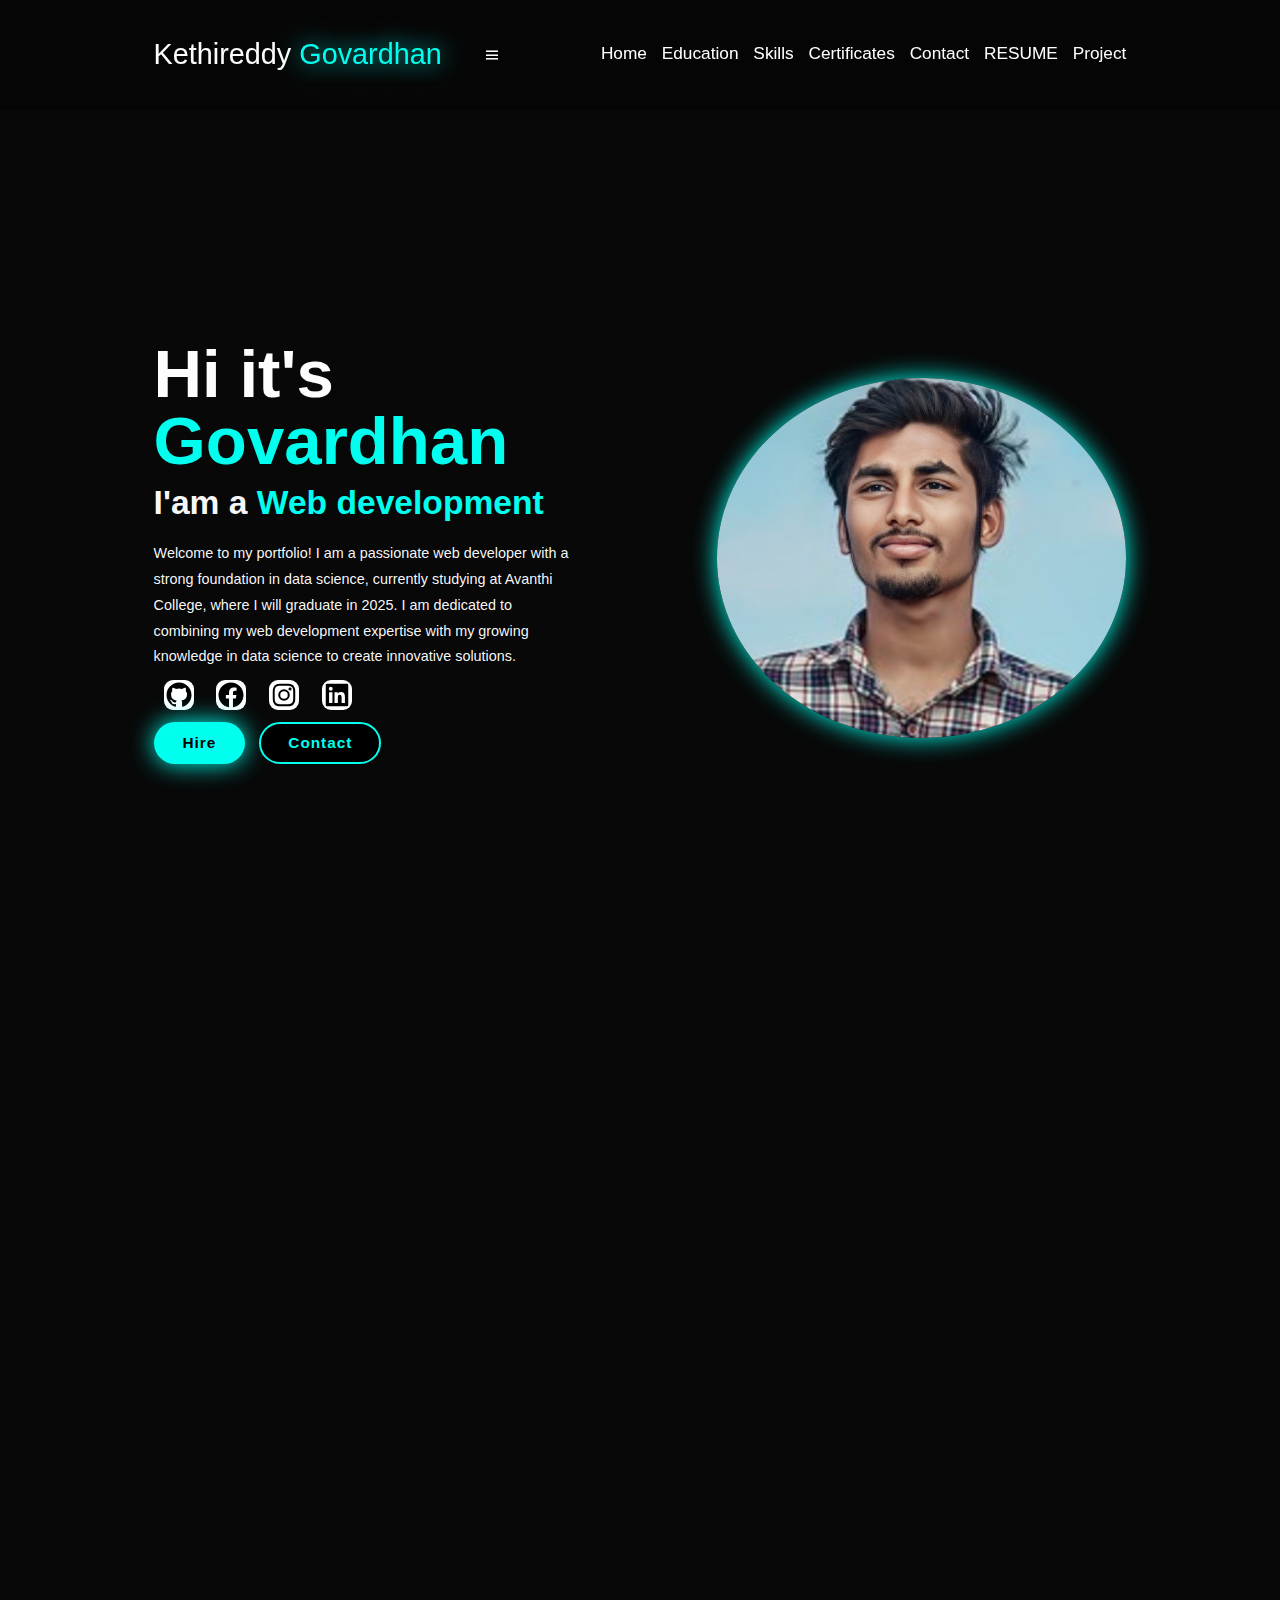
<file: index.html>
<!DOCTYPE html>
<html lang="en">
<head>
    <meta charset="UTF-8">
    <meta name="viewport" content="width=device-width, initial-scale=1.0">
    <link rel="stylesheet" href="style.css">
    <link href='https://unpkg.com/boxicons@2.1.4/css/boxicons.min.css' rel='stylesheet'>
    <title>Profile</title>
    <style>
        .social-icon a img {
    background-color: white;
    border-radius: 30%;
    margin: 10px;
    }
    .navbar a{
        color: white;
        margin-left: 10px;
    }
    .social-icon a img:hover{
    transform: scale(1.05);
    box-shadow: 0 0 25px var(--main-color);
}
    </style>
</head>
<body>
    <header class="header">
        <a href="https://govardhan8378.github.io/login.html" class="logo">Kethireddy
        <span>Govardhan</span></a>
        <i class="bx bx-menu" style="font-size: large;" id="menu-icon"></i>
       
        <nav class="navbar">
            <a href="#home" class="active">Home</a>
            <a href="#education">Education</a>
            <a href="#skills">Skills</a>
            <a href="certificates.html">Certificates</a>
            <a href="#contact">Contact</a>
            <a href="./Resume.pdf" download="GovardhanResume">RESUME</a>
            <a href="./project.html">Project</a>
            
        </nav>
    </header>

    <section class="home" id="home">
        <div class="home-content">
            <h1>Hi it's <span>Govardhan</span></h1>
            <h3 class="text-animation">I'am a <span></span>
            </h3>
            <p>Welcome to my portfolio! I am a passionate web developer with a strong foundation in data science, currently studying at Avanthi College, where I will graduate in 2025. I am dedicated to combining my web development expertise with my growing knowledge in data science to create innovative solutions.</p>
            <div class="social-icon">
                <a href="https://github.com/Govardhan8378">
                          <img src="img/github-logo-24.png" alt="">     
                </a>
                <a href="https://www.facebook.com/kethireddy.govardhan.5?mibextid=ZbWKwL">
                   <img src="img/facebook-circle-logo-24.png" alt="">
                </a>
                <a href="https://www.instagram.com/govardhanreddy8378/">
                   <img src="img/instagram-logo-24.png" alt="">
                </a>
                <a href="https://www.linkedin.com/in/kethireddy-govardhan-8b9665264?utm_source=share&utm_campaign=share_via&utm_content=profile&utm_medium=android_app">
                    <img src="img/linkedin-square-logo-24.png" alt="">
                </a>
            </div>
            <div class="btn-group">
                <a href="#contact" class="btn">Hire</a>
                <a href="#contact" class="btn">Contact</a>
            </div>
        </div>
            <div class="home-img">
                <img src="img/1694924175108.jpg"   alt="image">
            </div>
       
    </section>

    <section class="education" id="education">
        <h2 class="heading">Education</h2>
        <div class="timeline-items">

            <div class="timeline-item">
                <div class="timeline-dot"> </div>
                    <div class="timeline-date">2019</div>
                    <div class="timeline-content">
                        <h3  style="color: white;">HIGH SCHOOL</h3>
                         <p >School Name: Jagruthi Vidya Vihar HIgh School
                            Jagitial <br>University: SSC <br>Percentage: 87</p>
                    </div>
                    
            </div>


            <div class="timeline-item">
                <div class="timeline-dot"> </div>
                    <div class="timeline-date">2022</div>
                    <div class="timeline-content" style="width: 47%;">
                        <h3  style="color: white;">DIPLOMA</h3>
                        <p >College Name: <a href="http://jntuhaac.in/Public/CollegeInformation/1DiQNFvvg3c%3D" style="color: white;">Bomma Institute of Technology And Science</a>
                            Khammam <br>University: SBTET <br>Percentage: 72
                        </p>
                    </div>
                    
            </div>

            <div class="timeline-item">
                <div class="timeline-dot"> </div>
                    <div class="timeline-date">2025</div>
                    <div class="timeline-content">
                        <h3  style="color: white;">B.TECH</h3>
                        <p >Collage Name:<a href="https://aietg.ac.in/"  style="color: white;"> Avanthi Institute Of Engineering & Technology Rangareddy <br>University: JNTUH <br>Percentage:72(Still 3-1)</a>
                        </p>
                    </div>
                    
                </div>
            

            

            

            
            
        </div>
    </section>

    <section class="services" id="skills">
        <h2 class="heading">SKILLS</h2>
      <div class="services-container">
            <div class="service-box">
                  <div class="service-info">
                  <h4>Web Development</h4>
                  <p>Proficient in HTML, CSS, JavaScript, and modern web frameworks.
                    Experience in building responsive and dynamic websites.</p>
                </div>
            </div>

            <div class="service-box">
                <div class="service-info" >
                <h4>Java programming</h4>
                <p> Intermediate proficiency with a solid understanding of object-oriented programming.</p>
              </div>
          </div>

          <div class="service-box">
            <div class="service-info">
            <h4>Android Development(Kotlin)</h4>
            <p>I'm a beginner in Android development with a focus on Kotlin, the modern, concise, and powerful language officially supported by Google. I'm passionate about creating efficient and user-friendly mobile applications.</p>
          </div>
      </div>
      <div class="service-box">
        <div class="service-info">
        <h4>Data science with python</h4>
        <p>Intermediate proficiency with experience in scripting, data analysis, and automation.</p>
      </div>
  </div>

  <div class="service-box">
    <div class="service-info">
    <h4>Data structures</h4>
    <p>Strong understanding of fundamental and advanced data structures.
        Proficiency in implementing and optimizing algorithms.
        Practical experience with data structures such as arrays, linked lists, stacks, queues, trees, graphs, and hash tables.</p>
  </div>
</div>

<div class="service-box">
    <div class="service-info">
    <h4>Python programming</h4>
    <p>Intermediate proficiency with experience in scripting, data analysis, and automation.
        Practical experience in implementing and optimizing algorithms using Python.
        Proficient in using Python libraries such as NumPy, pandas, and Matplotlib for data manipulation and visualization.</p>
  </div>
</div>

<div class="service-box">
    <div class="service-info">
    <h4>MYSQL</h4>
    <p>Proficient in designing, implementing, and managing MySQL databases.
        Skilled in writing complex SQL queries for data retrieval and manipulation.
        Experience in optimizing database performance and ensuring data integrity.</p>
  </div>
</div>

<div class="service-box">
    <div class="service-info">
    <h4>UPGRADING</h4>
    <p>[Placeholder for future skill description, relevant experience, and tools/technologies used.]</p>
  </div>
</div>


      </div>
    </section>

    <section class="certficates" id="Certificates">
        <h2 class="heading">Certificates</h2>
     <center> <a href="certificates.html" > <li>LINK</li></a>  </center>       
    </section>

<section class="contact" id="contact">
    <h2 class="heading">Contact <span>ME</span></h2>
    <form action="https://api.web3forms.com/submit" method="POST">
    <div class="input-group">
        <div class="input-box"> 
            <input type="hidden" name="access_key" value="92e24633-4a3b-4715-8932-9db6cd7bddcd">
            <input type="text" placeholder="Fullname" name="name" required>
            <input type="email" placeholder="Email" name="email" required>
         </div>
         <div class="input-box"> 
            <input type="number" placeholder="Phone Number" name="phoen" required>
            <input type="text" placeholder="Subject">
         </div>
         <div class="input-group-2">
            <textarea name="" id="" cols="30" aria-rowspan="10" placeholder="Your Message"></textarea>
            <button type="submit" style="max-height:200px; width: 200px; font-size: 25px; background-color:#00ffee;">Submit Message</button>
         </div>
    </div>
    </form>
</section>
    
<footer class="footer">
    <div class="social">
        <a href="https://github.com/Govardhan8378">
                  <img src="img/github-logo-24.png" alt="">     
        </a>
        <a href="https://www.facebook.com/kethireddy.govardhan.5?mibextid=ZbWKwL">
           <img src="img/facebook-circle-logo-24.png" alt="">
        </a>
        <a href="https://www.instagram.com/govardhanreddy8378/">
           <img src="img/instagram-logo-24.png" alt="">
        </a>
        <a href="https://www.linkedin.com/in/kethireddy-govardhan-8b9665264?utm_source=share&utm_campaign=share_via&utm_content=profile&utm_medium=android_app">
            <img src="img/linkedin-square-logo-24.png" alt="">
        </a>
    </div>
    <ul class="list">
     <li>
        <a href="#contacts">FAQ</a>
     </li>    
     <li>
        <a href="#skills">Skills</a>
     </li>
     <li><a href="#home">About ME</a></li>
     <li><a href="#contacts">Contacts  </a></li>
    </ul>
    <p class="copyright">
        &copy copyright Govardhan | All <a href="login2.html" style="text-decoration:none;color:white">Rights</a> Reseved

    </p>
</footer>

<script src="https://smtpjs.com/v3/smtp.js"></script>
   <script src="script.js"></script>
</body>
</html>
</file>
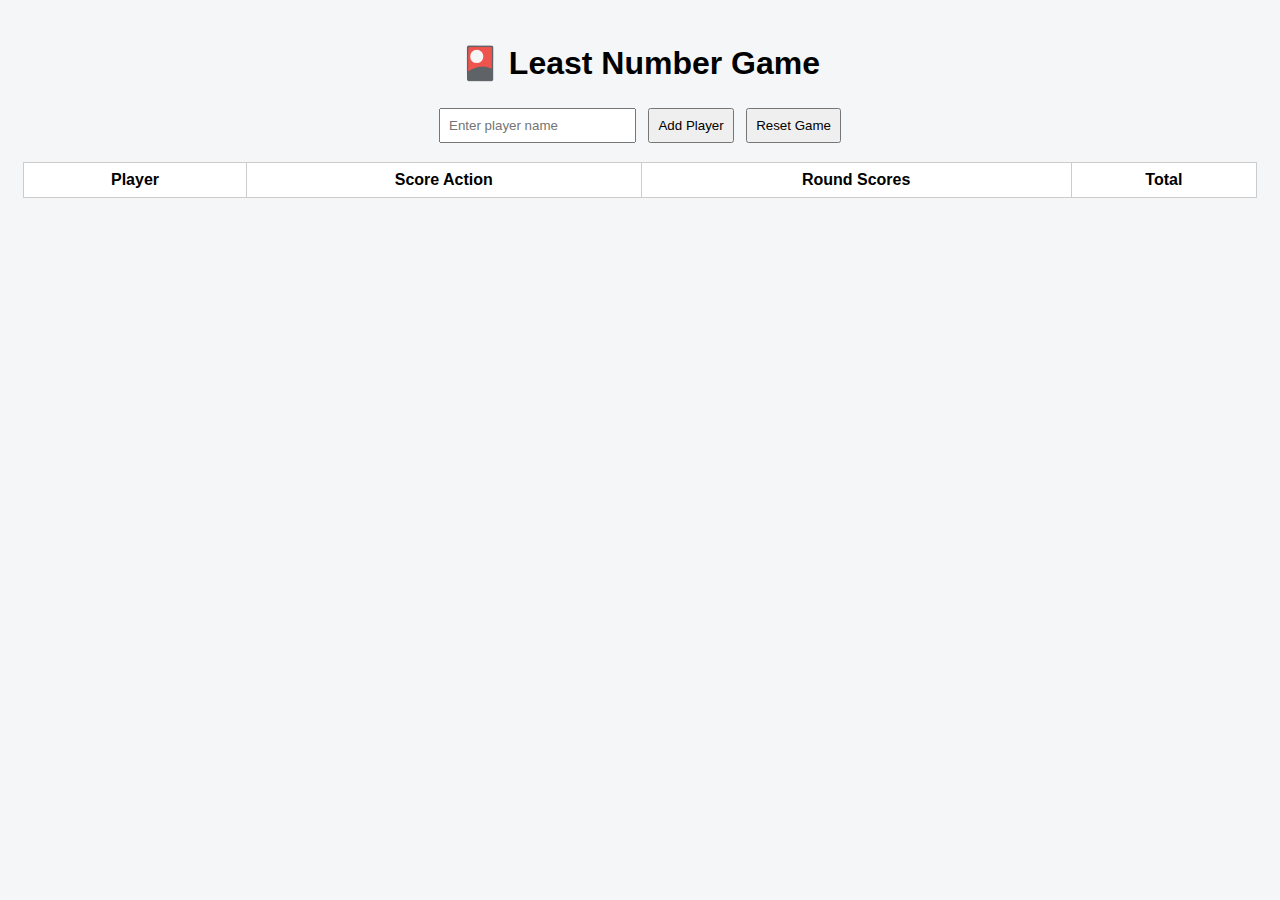
<file: cards.html>
<!DOCTYPE html>
<html>
<head>
    <title>Least Number Game Tracker</title>
    <meta name="viewport" content="width=device-width, initial-scale=1.0">
    <style>
        body {
            font-family: Arial, sans-serif;
            background: #f4f6f8;
            padding: 15px;
        }
        h1 {
            text-align: center;
        }
        .controls {
            text-align: center;
            margin-bottom: 15px;
        }
        input, button {
            padding: 8px;
            margin: 4px;
        }
        table {
            width: 100%;
            border-collapse: collapse;
            background: white;
        }
        th, td {
            border: 1px solid #ccc;
            padding: 8px;
            text-align: center;
        }
        .winner {
            background-color: #d4edda;
            font-weight: bold;
        }
        .scores-list {
            font-size: 13px;
            color: #555;
        }
        .btn-add { background: #28a745; color: white; }
        .btn-sub { background: #dc3545; color: white; }
    </style>
</head>
<body>

<h1>🎴 Least Number Game</h1>

<div class="controls">
    <input type="text" id="playerName" placeholder="Enter player name">
    <button onclick="addPlayer()">Add Player</button>
    <button onclick="resetGame()">Reset Game</button>
</div>

<table id="scoreTable">
    <thead>
        <tr>
            <th>Player</th>
            <th>Score Action</th>
            <th>Round Scores</th>
            <th>Total</th>
        </tr>
    </thead>
    <tbody></tbody>
</table>

<script>
let players = [];

function addPlayer() {
    const name = document.getElementById("playerName").value.trim();
    if (!name) return;

    players.push({ name: name, scores: [] });
    document.getElementById("playerName").value = "";
    renderTable();
}

function addScore(index) {
    const input = document.getElementById(`score-${index}`);
    const value = Number(input.value);
    if (isNaN(value)) return;

    players[index].scores.push(value);
    input.value = "";
    renderTable();
}

function subScore(index) {
    const input = document.getElementById(`score-${index}`);
    const value = Number(input.value);
    if (isNaN(value)) return;

    players[index].scores.push(-value);
    input.value = "";
    renderTable();
}

function getTotal(scores) {
    return scores.reduce((a, b) => a + b, 0);
}

function getLowestScore() {
    if (players.length === 0) return null;
    return Math.min(...players.map(p => getTotal(p.scores)));
}

function resetGame() {
    if (confirm("Reset entire game?")) {
        players = [];
        renderTable();
    }
}

function formatScores(scores) {
    if (!scores.length) return "-";
    return scores.map(s => s > 0 ? "+" + s : s).join(", ");
}

function renderTable() {
    const tbody = document.querySelector("#scoreTable tbody");
    tbody.innerHTML = "";

    const lowest = getLowestScore();

    players.forEach((player, index) => {
        const total = getTotal(player.scores);
        const isWinner = total === lowest && players.length > 0;

        const row = document.createElement("tr");
        if (isWinner) row.classList.add("winner");

        row.innerHTML = `
            <td>${player.name}</td>
            <td>
                <input type="number" id="score-${index}" placeholder="score">
                <button class="btn-add" onclick="addScore(${index})">+ Add</button>
                <button class="btn-sub" onclick="subScore(${index})">− Sub</button>
            </td>
            <td class="scores-list">${formatScores(player.scores)}</td>
            <td>${total}</td>
        `;
        tbody.appendChild(row);
    });
}
</script>

</body>
</html>
</file>
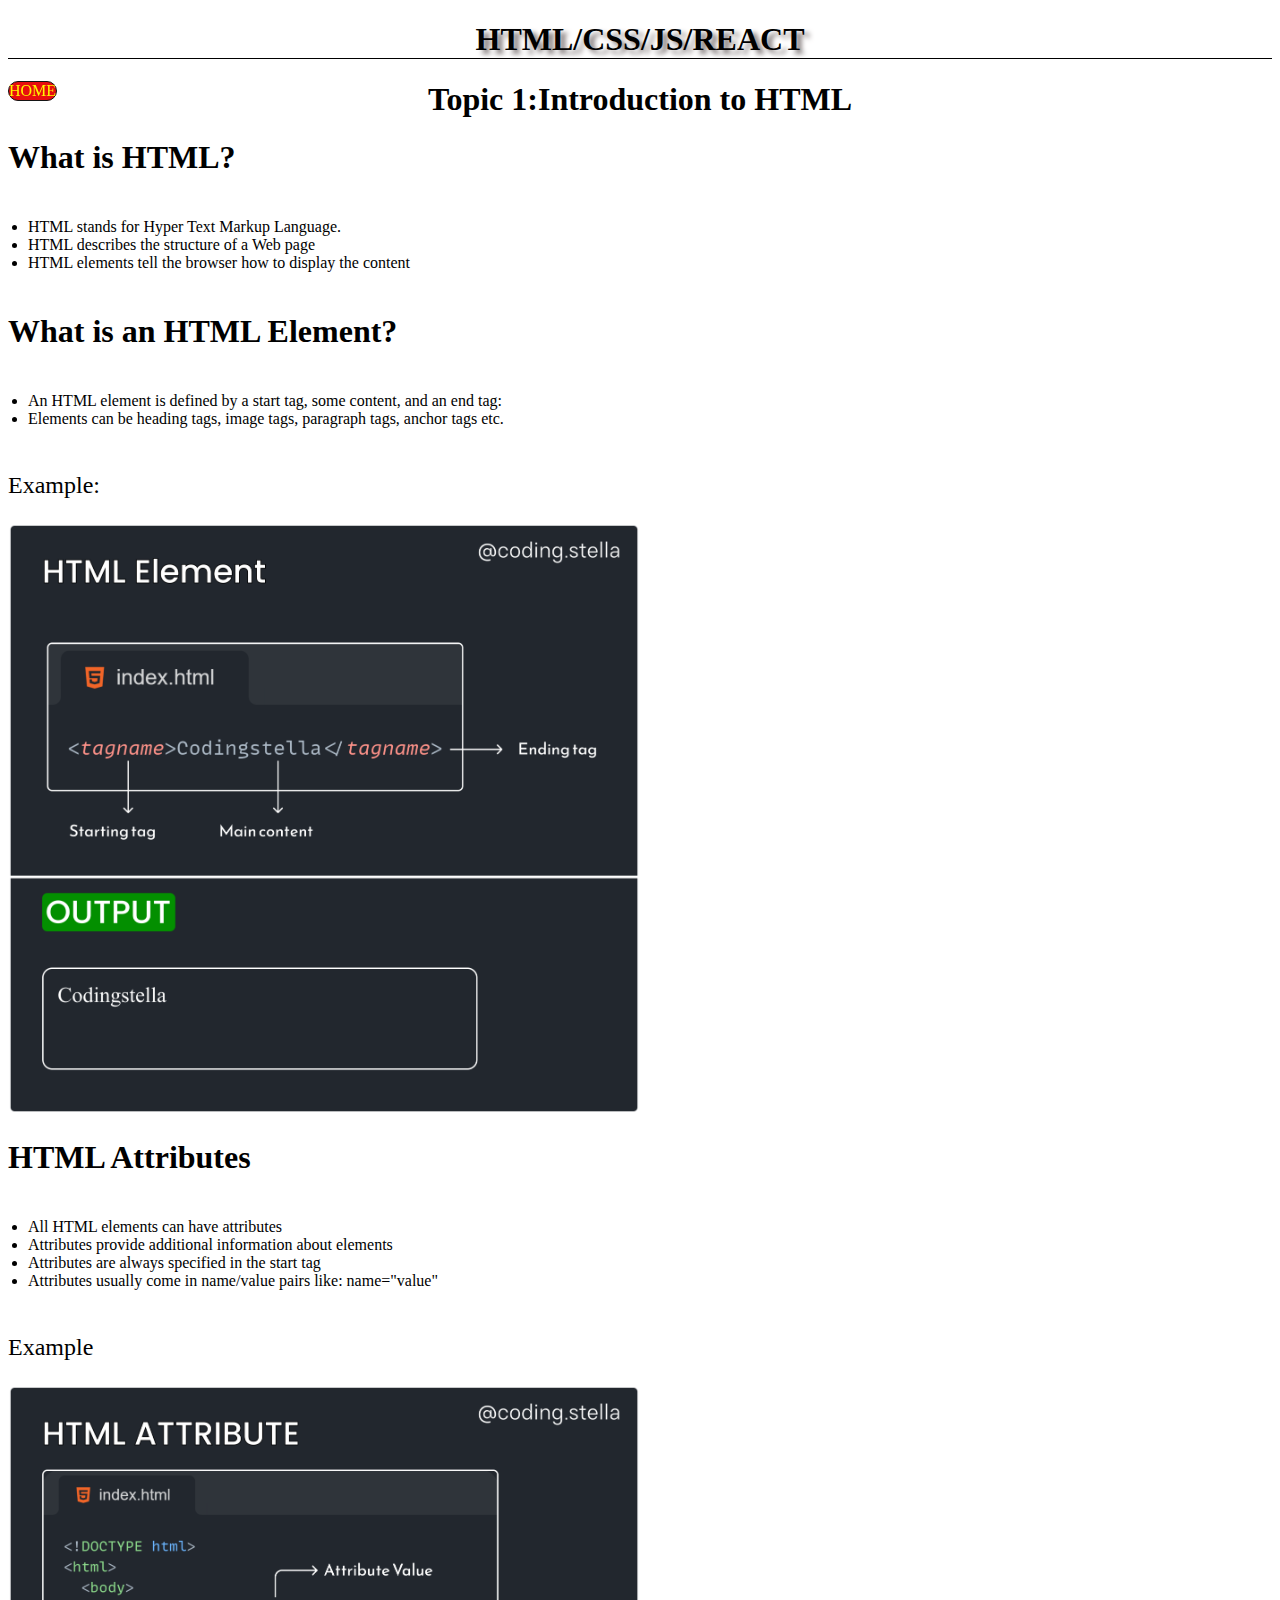
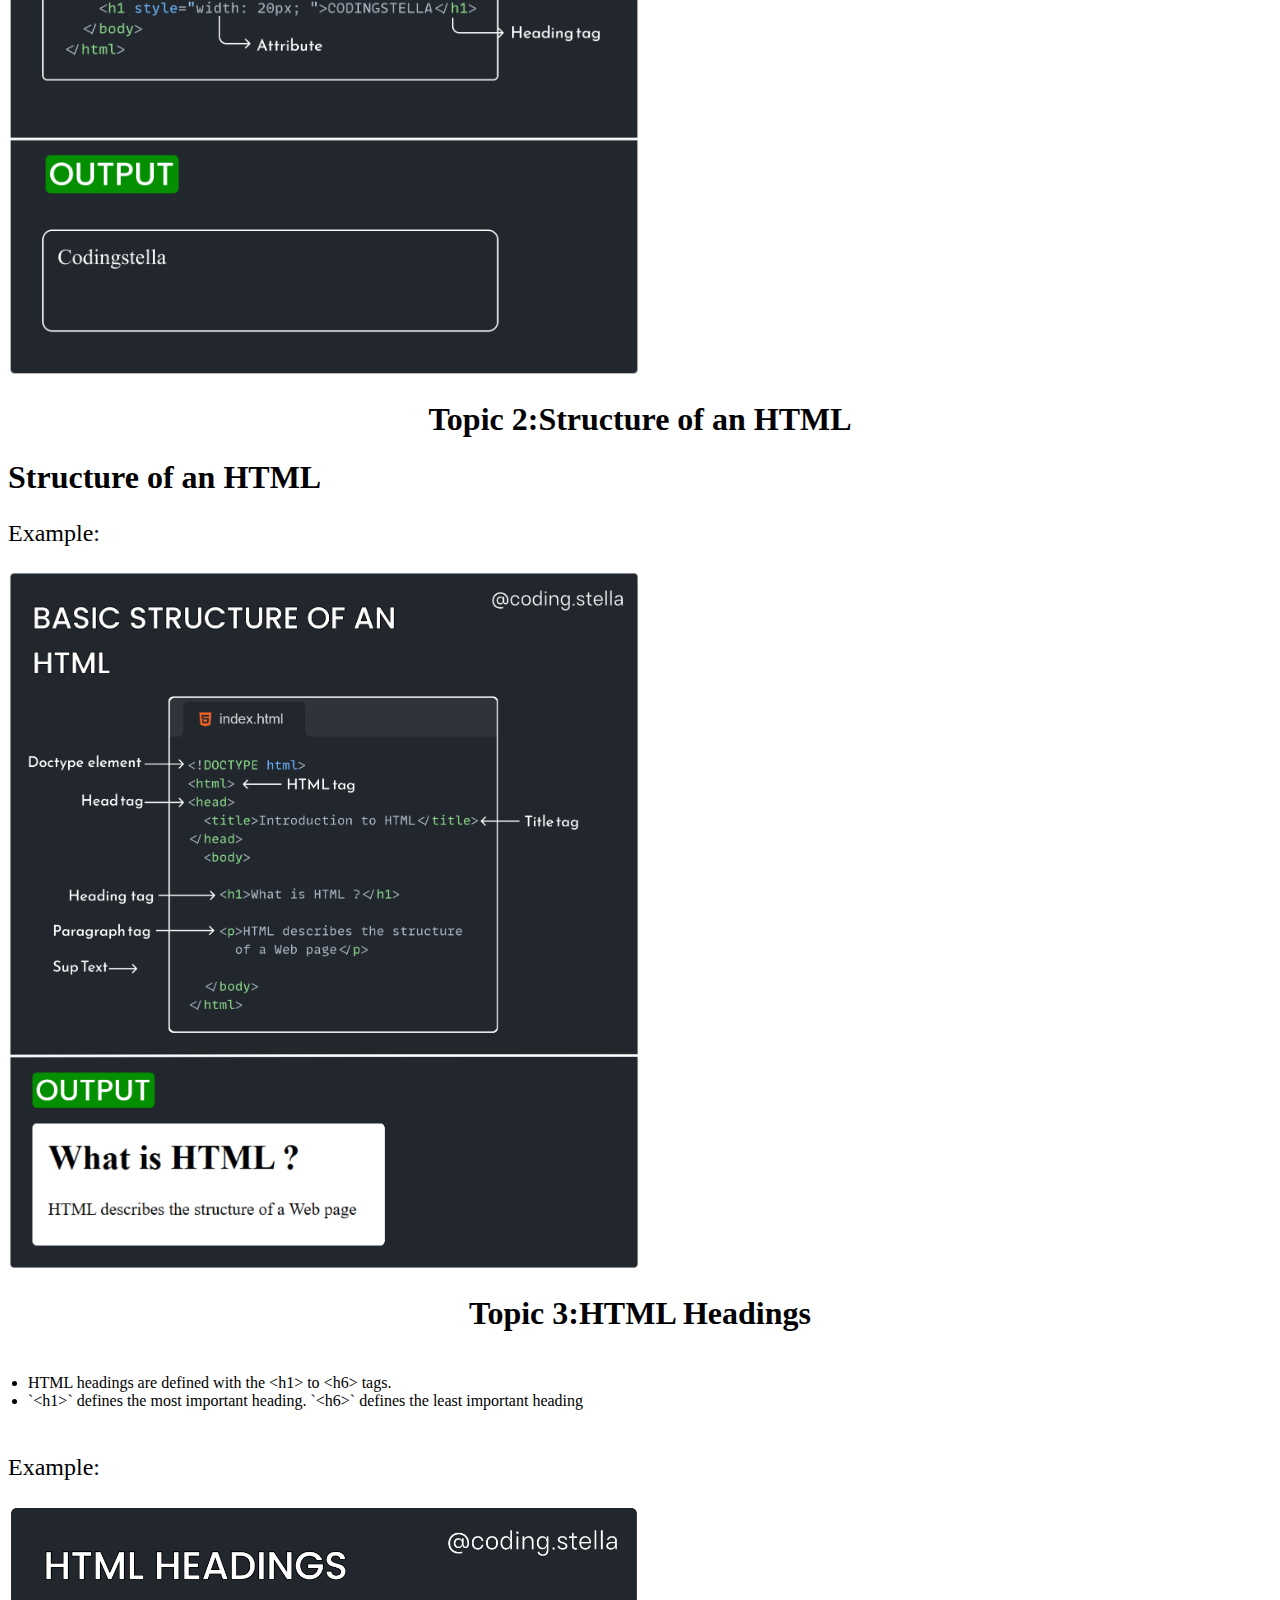
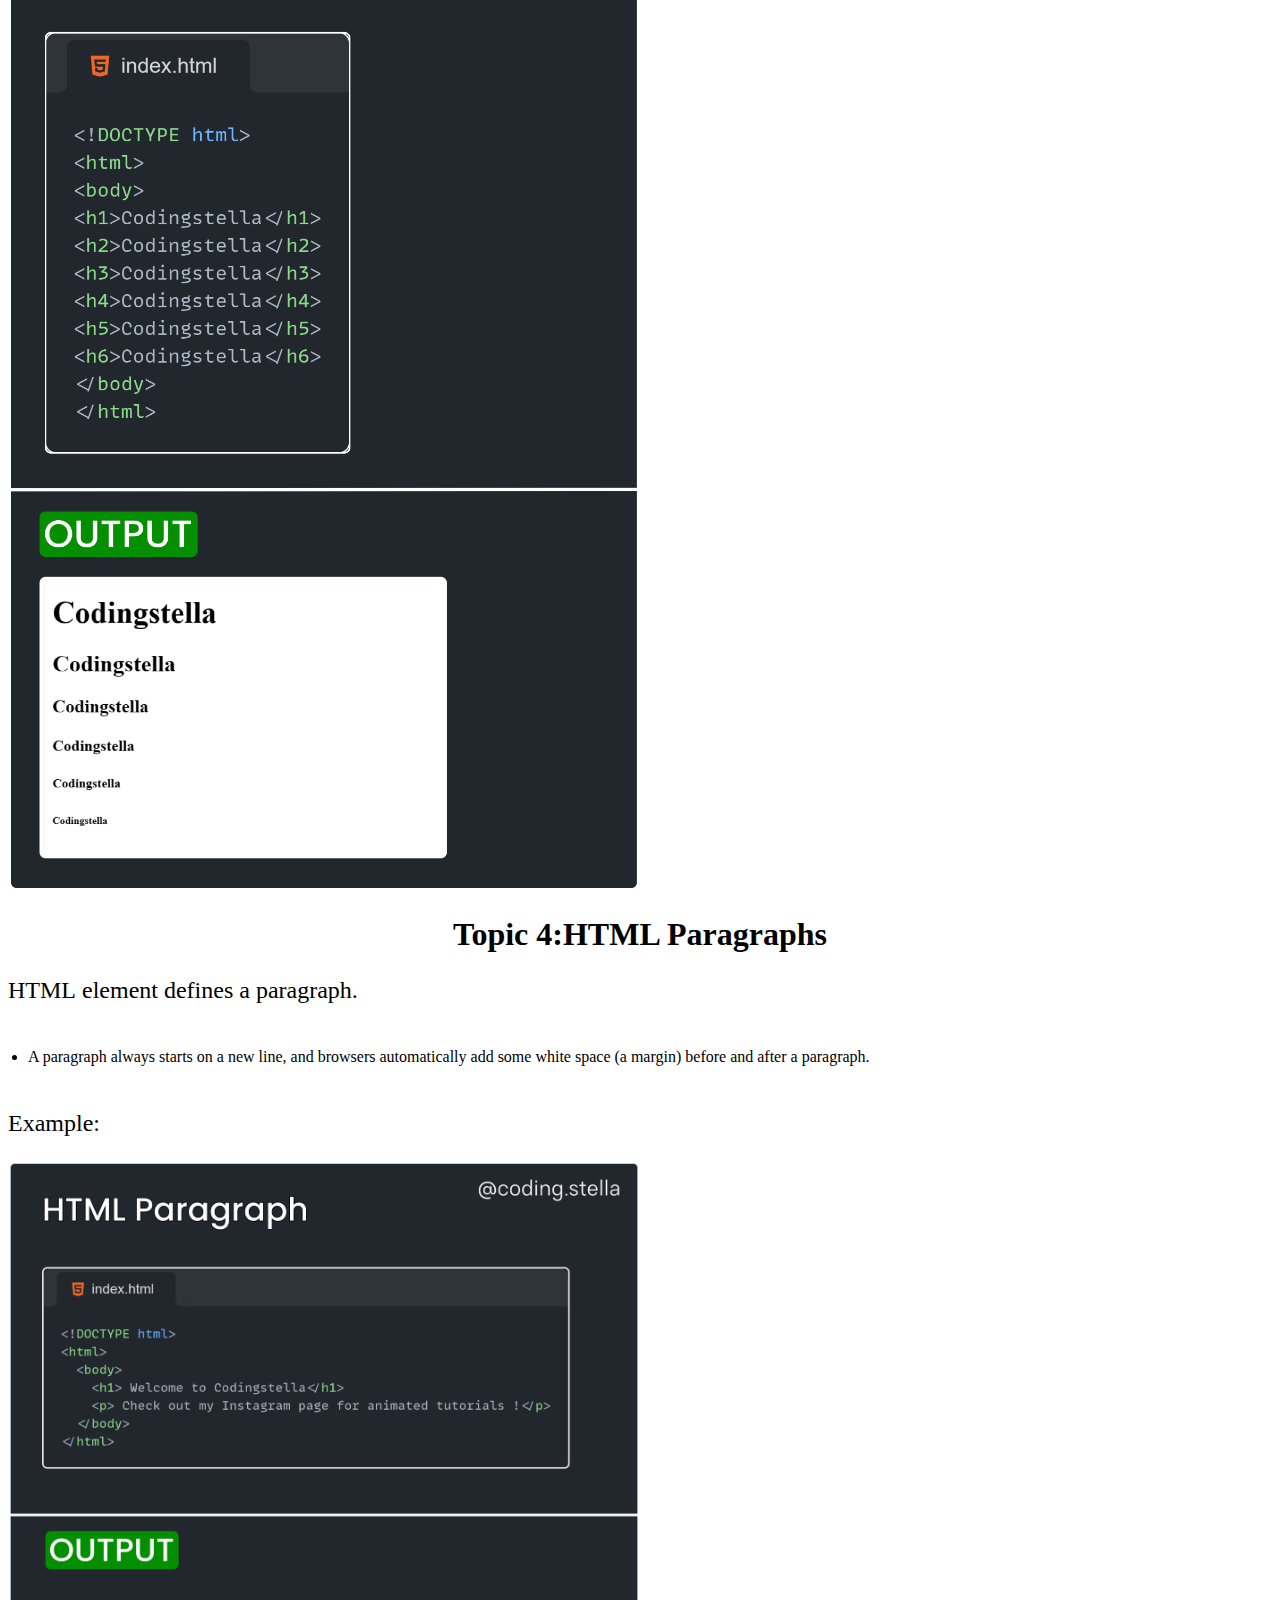
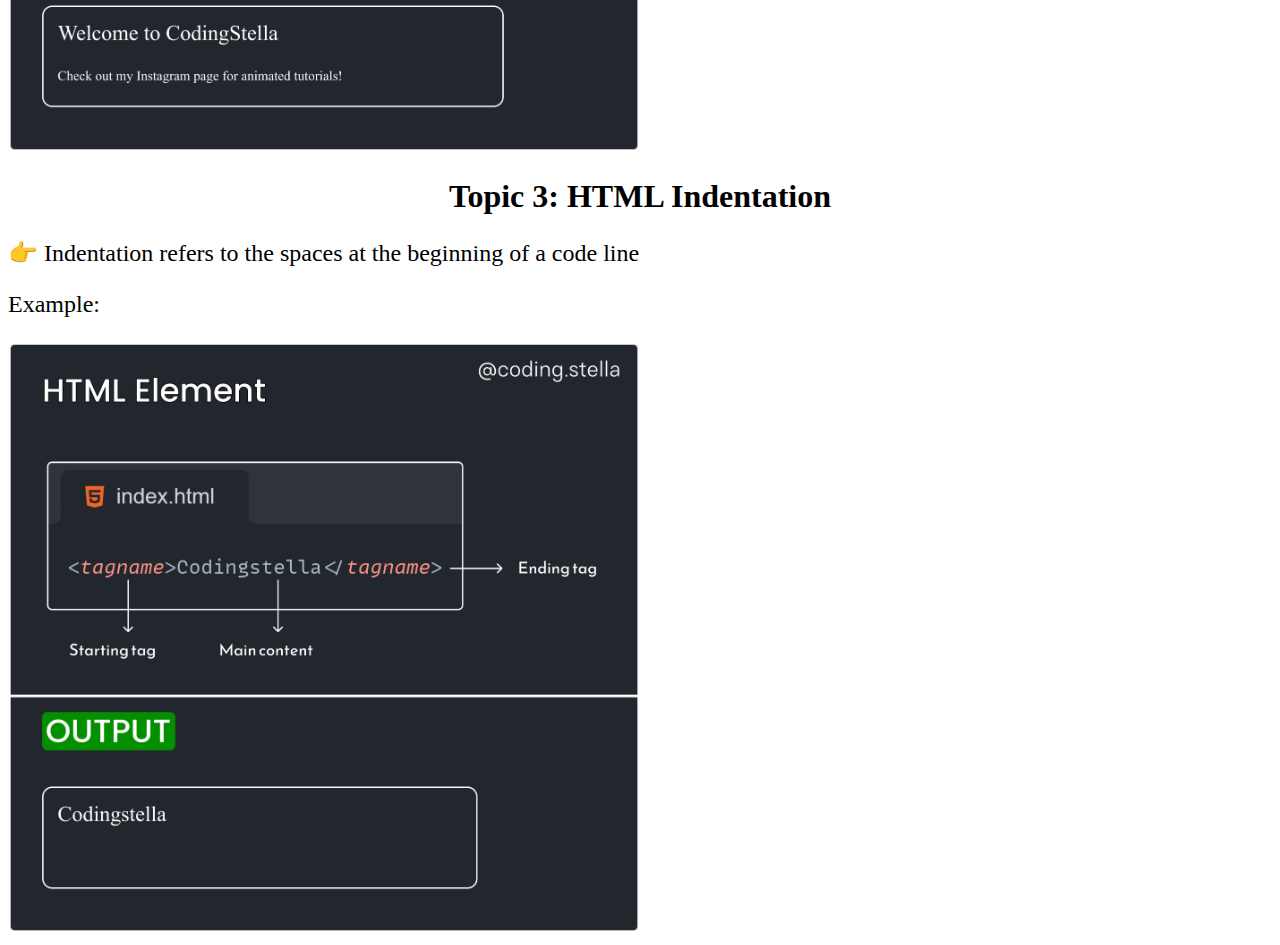
<file: htmlday1.html>
<!DOCTYPE html>
<html lang="en">
<head>
    <meta charset="UTF-8">
    <meta name="viewport" content="width=device-width, initial-scale=1.0">
    <title>HTMLDAY 1</title>
    <style>
        p{
            font-size: x-large;
        }
        img{
            width: 50%;
            height: auto;   
        }
        ul{
            padding: 20px;
        }
        .hone{
            color: black;
            text-shadow: 5px 4px 5px rgb(128, 120, 120); 
            border-bottom: 1px solid ;
            text-decoration: none;
        }
        a{
            text-decoration: none;
            color: rgb(255, 247, 0);
            position: fixed;
            border: 1px solid rgb(20, 20, 20);
            width: auto;
            height: auto;
            text-align: center;
            border-radius: 20px;
            background-color: rgb(231, 14, 14);
            margin: 0;
        }
    </style>
    <!-- <script>
        var times=prompt("Enter your Time in M/S like 1s=1000m/s:");
        function redirectAfterTimeout()
        {
            setTimeout(function() 
            {
            window.location.href = "main.html"; 
            }, times); 
        }
        window.onload = redirectAfterTimeout;
    </script> -->
</head>
<body> <center><h1 class="hone">HTML/CSS/JS/REACT</h1></center><h1></h1>
      <a href="main.html">HOME</a>
    <center><h1>Topic 1:Introduction to HTML</h1></center>
    <h1>What is HTML?</h1>
    <ul>
        <li>HTML stands for Hyper Text Markup Language.</li>
        <li>HTML describes the structure of a Web page</li>
        <li>HTML elements tell the browser how to display the content</li>
    </ul>
    <h1>What is an HTML Element?</h1>
    <ul>
        <li>An HTML element is defined by a start tag, some content, and an end tag:</li>
        <li>Elements can be heading tags, image tags, paragraph tags, anchor tags etc.</li>
    </ul>
    <div>
        <p>Example:</p>
        <img src="htmlimg/html1.png" alt="">
    </div>
    <h1>HTML Attributes</h1>
    <ul>
        <li>All HTML elements can have attributes</li>
        <li>Attributes provide additional information about elements</li>
        <li>Attributes are always specified in the start tag</li>
        <li>Attributes usually come in name/value pairs like: name="value"</li>
    </ul>
    <div>
        <p>Example</p>
        <img src="htmlimg/html2.png" alt="">
    </div>
    <center><h1>Topic 2:Structure of an HTML</h1></center>
    <h1>Structure of an HTML</h1>
    <div>
        <p>Example:</p>
        <img src="htmlimg/html3.png" alt="">
    </div>  
    <center><h1>Topic 3:HTML Headings</h1></center>  
    <ul>
        <li>HTML headings are defined with the &lt;h1&gt; to &lt;h6&gt; tags.</li>
        <li>`&lt;h1&gt;` defines the most important heading. `&lt;h6&gt;` defines the least important heading</li>
    </ul>
    <div><p>Example:</p>
    <img src="htmlimg/html4.png" alt=""></div>
    <center><h1>Topic 4:HTML Paragraphs</h1></center>
    <p>HTML element defines a paragraph.</p>
    <ul><li>A paragraph always starts on a new line, and browsers automatically add some white space (a margin) before and after a paragraph.</li></ul>
   
    <div><p>Example:</p>
   <img src="htmlimg/html5.png" alt="">
    </div>
    <center><h1>Topic 3: HTML Indentation</h1></center>
    <p>👉 Indentation refers to the spaces at the beginning of a code line</p>
    <div><p>Example:</p><img src="htmlimg/html1.png" alt=""></div>
   
</body>
</html>
</file>
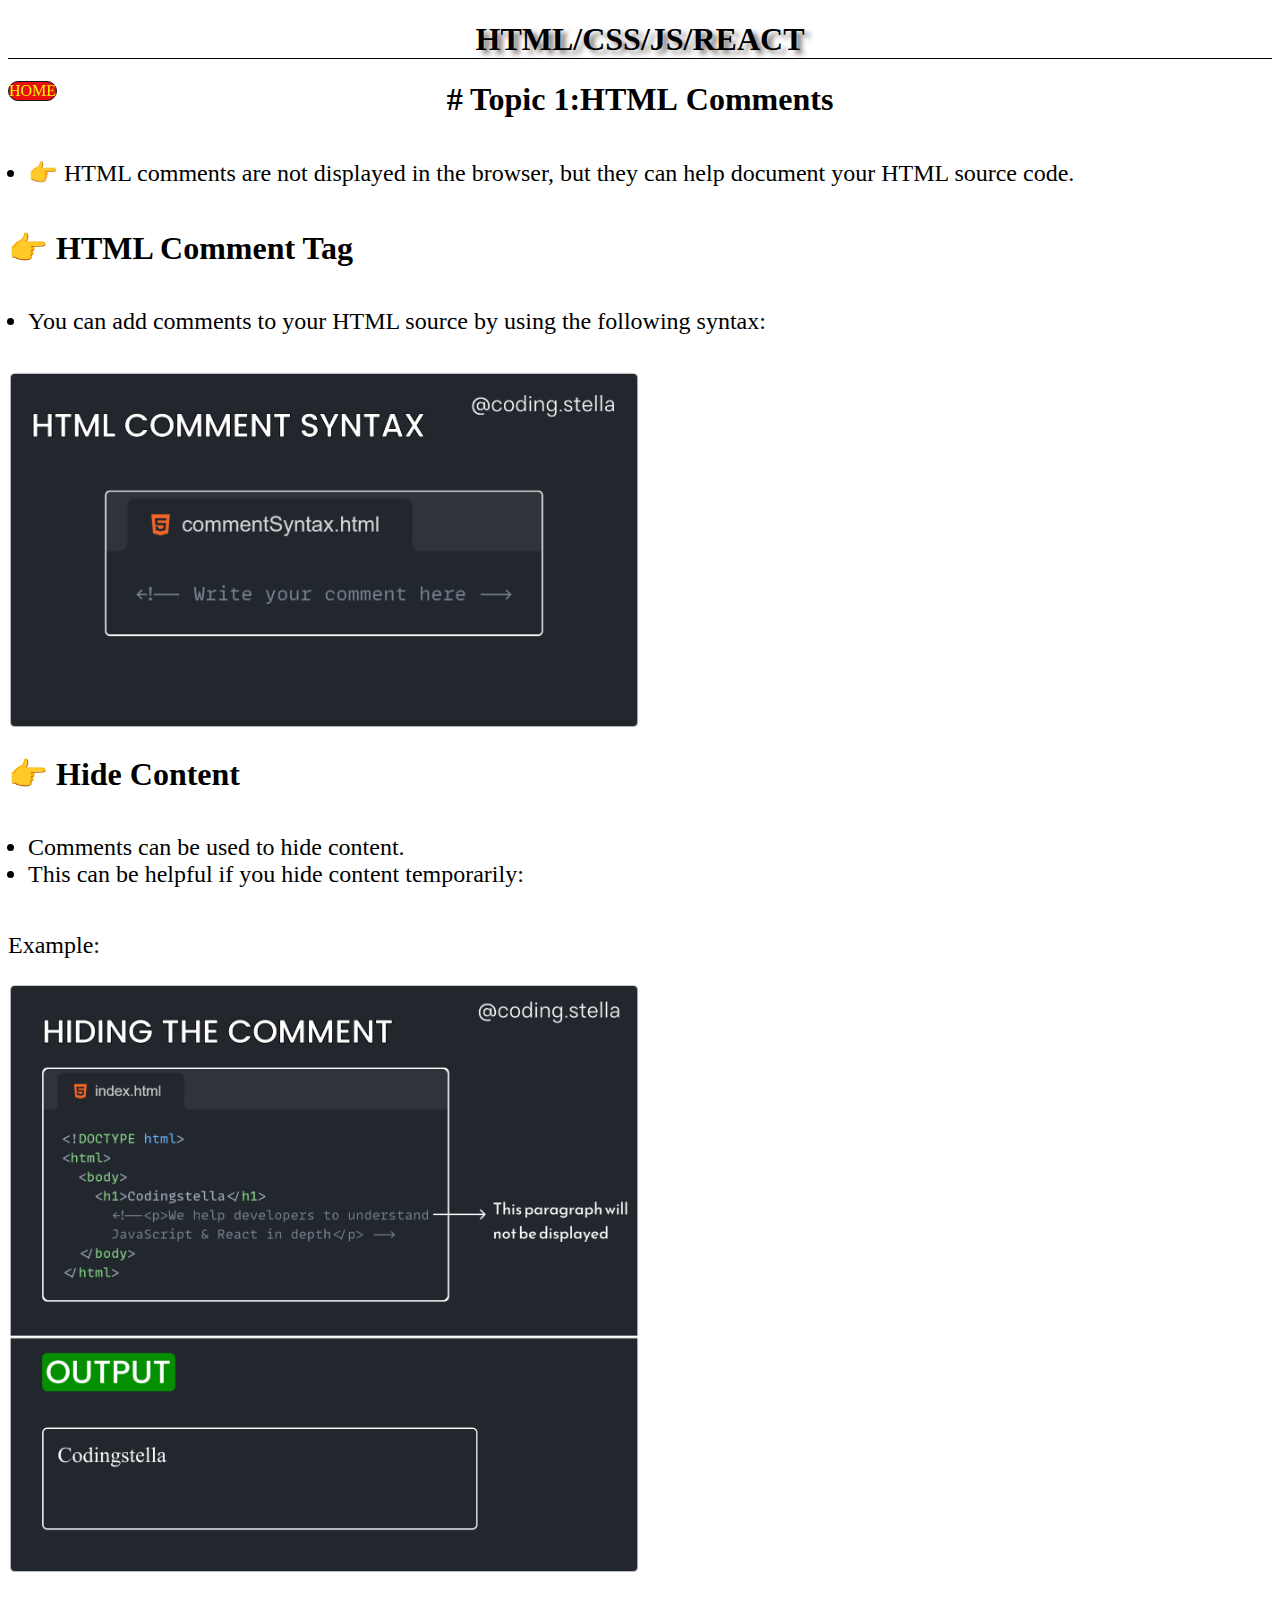
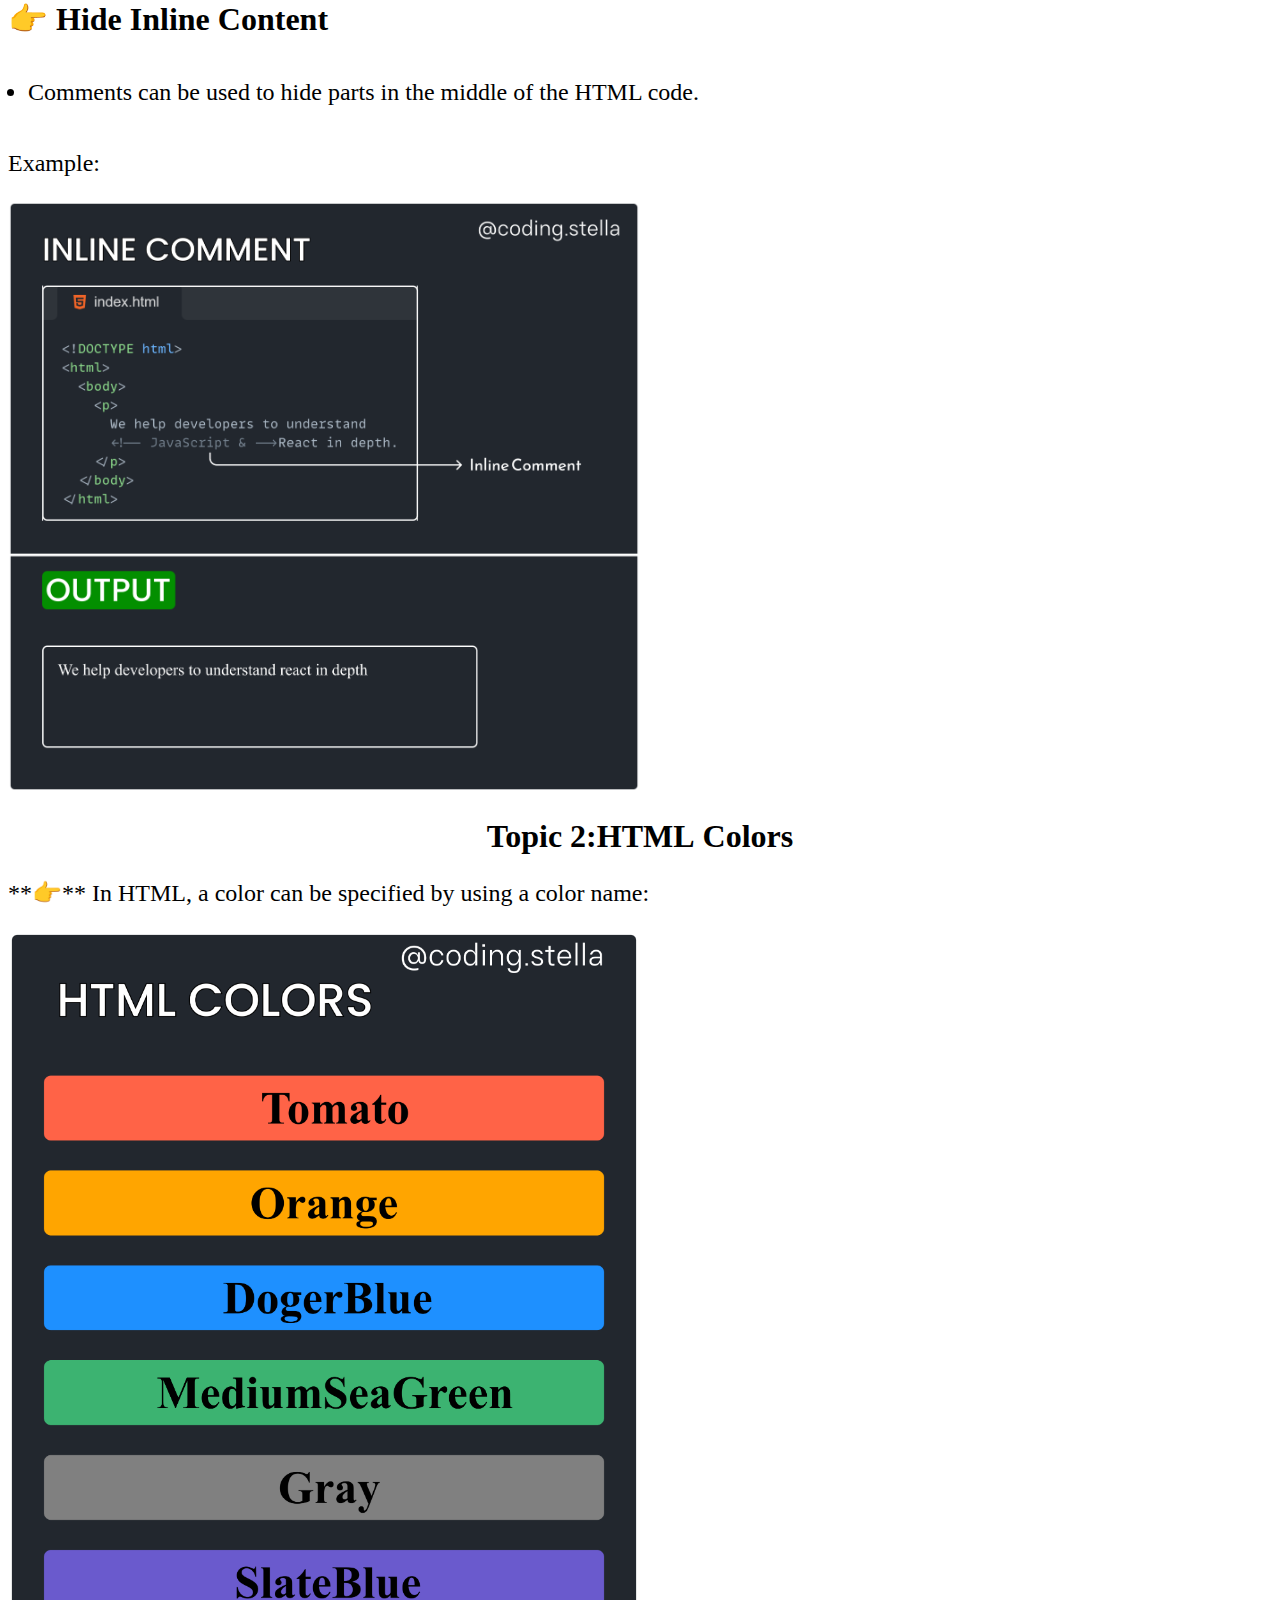
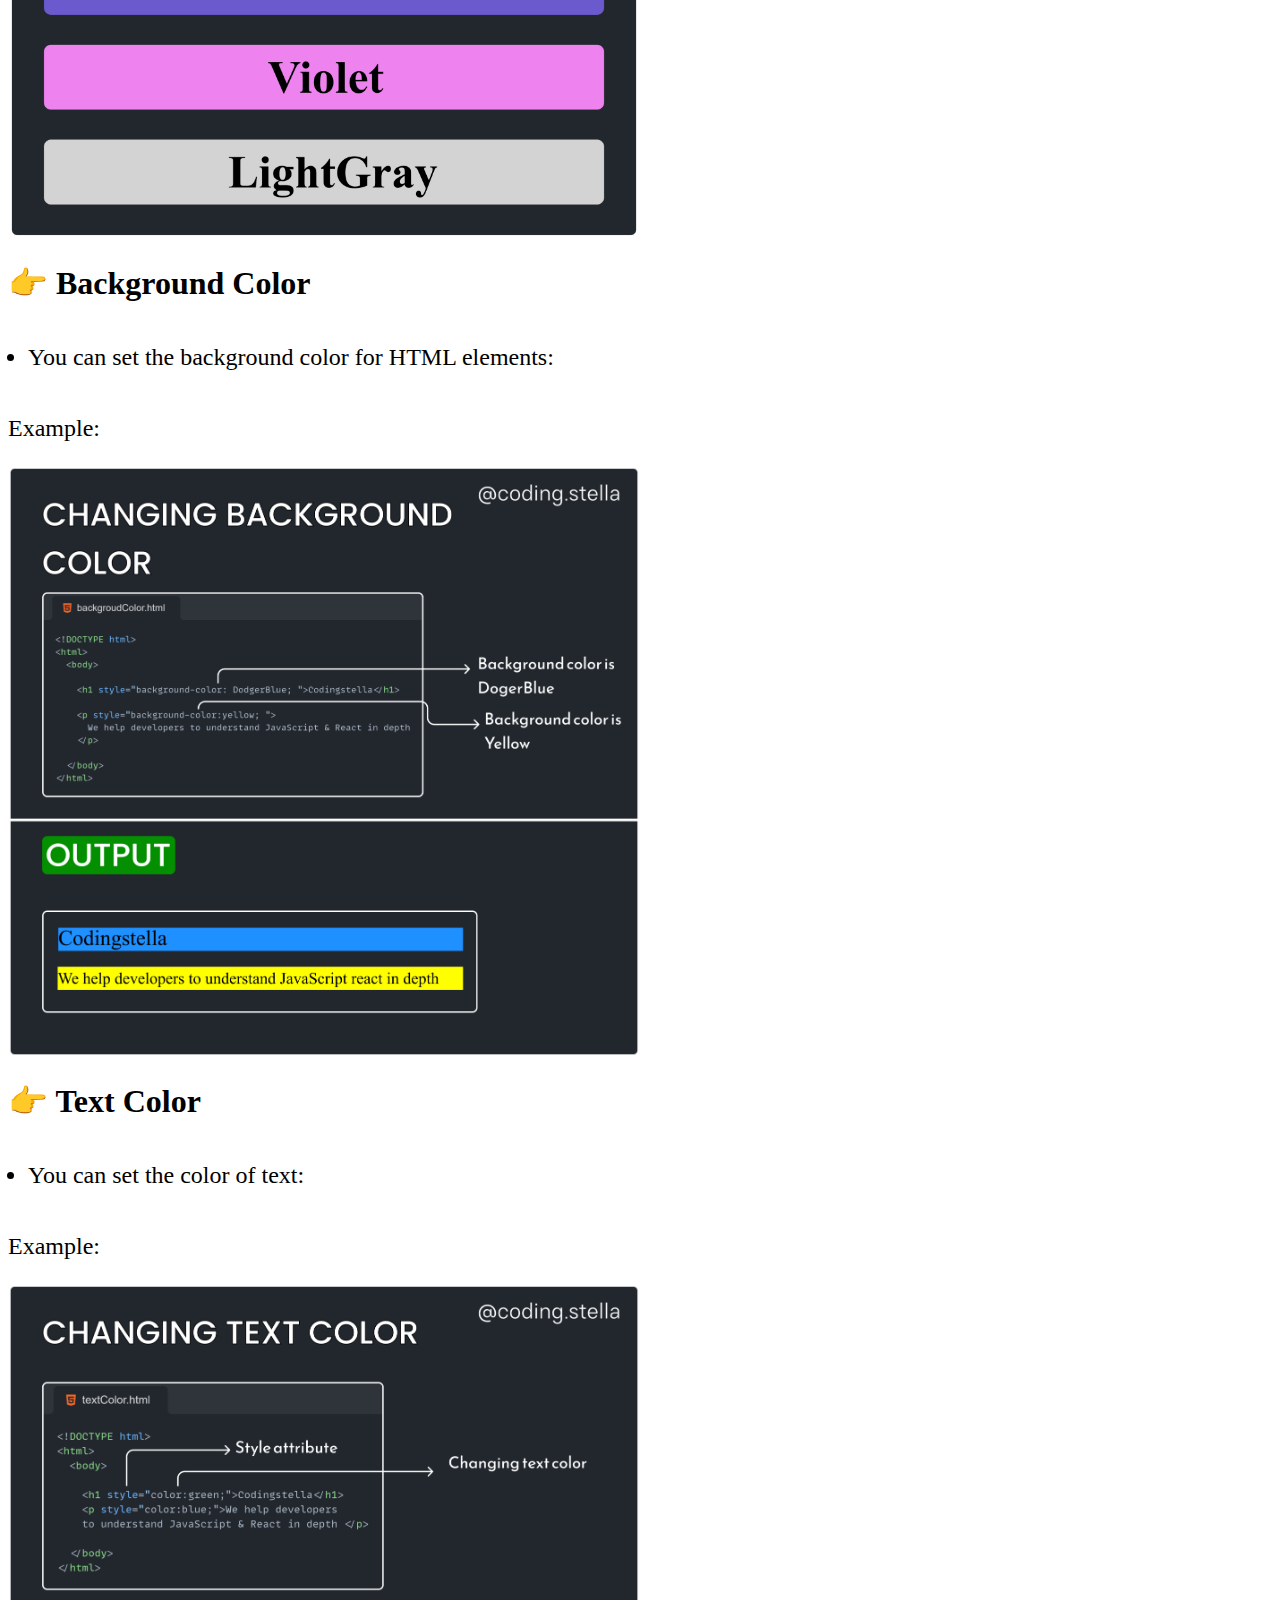
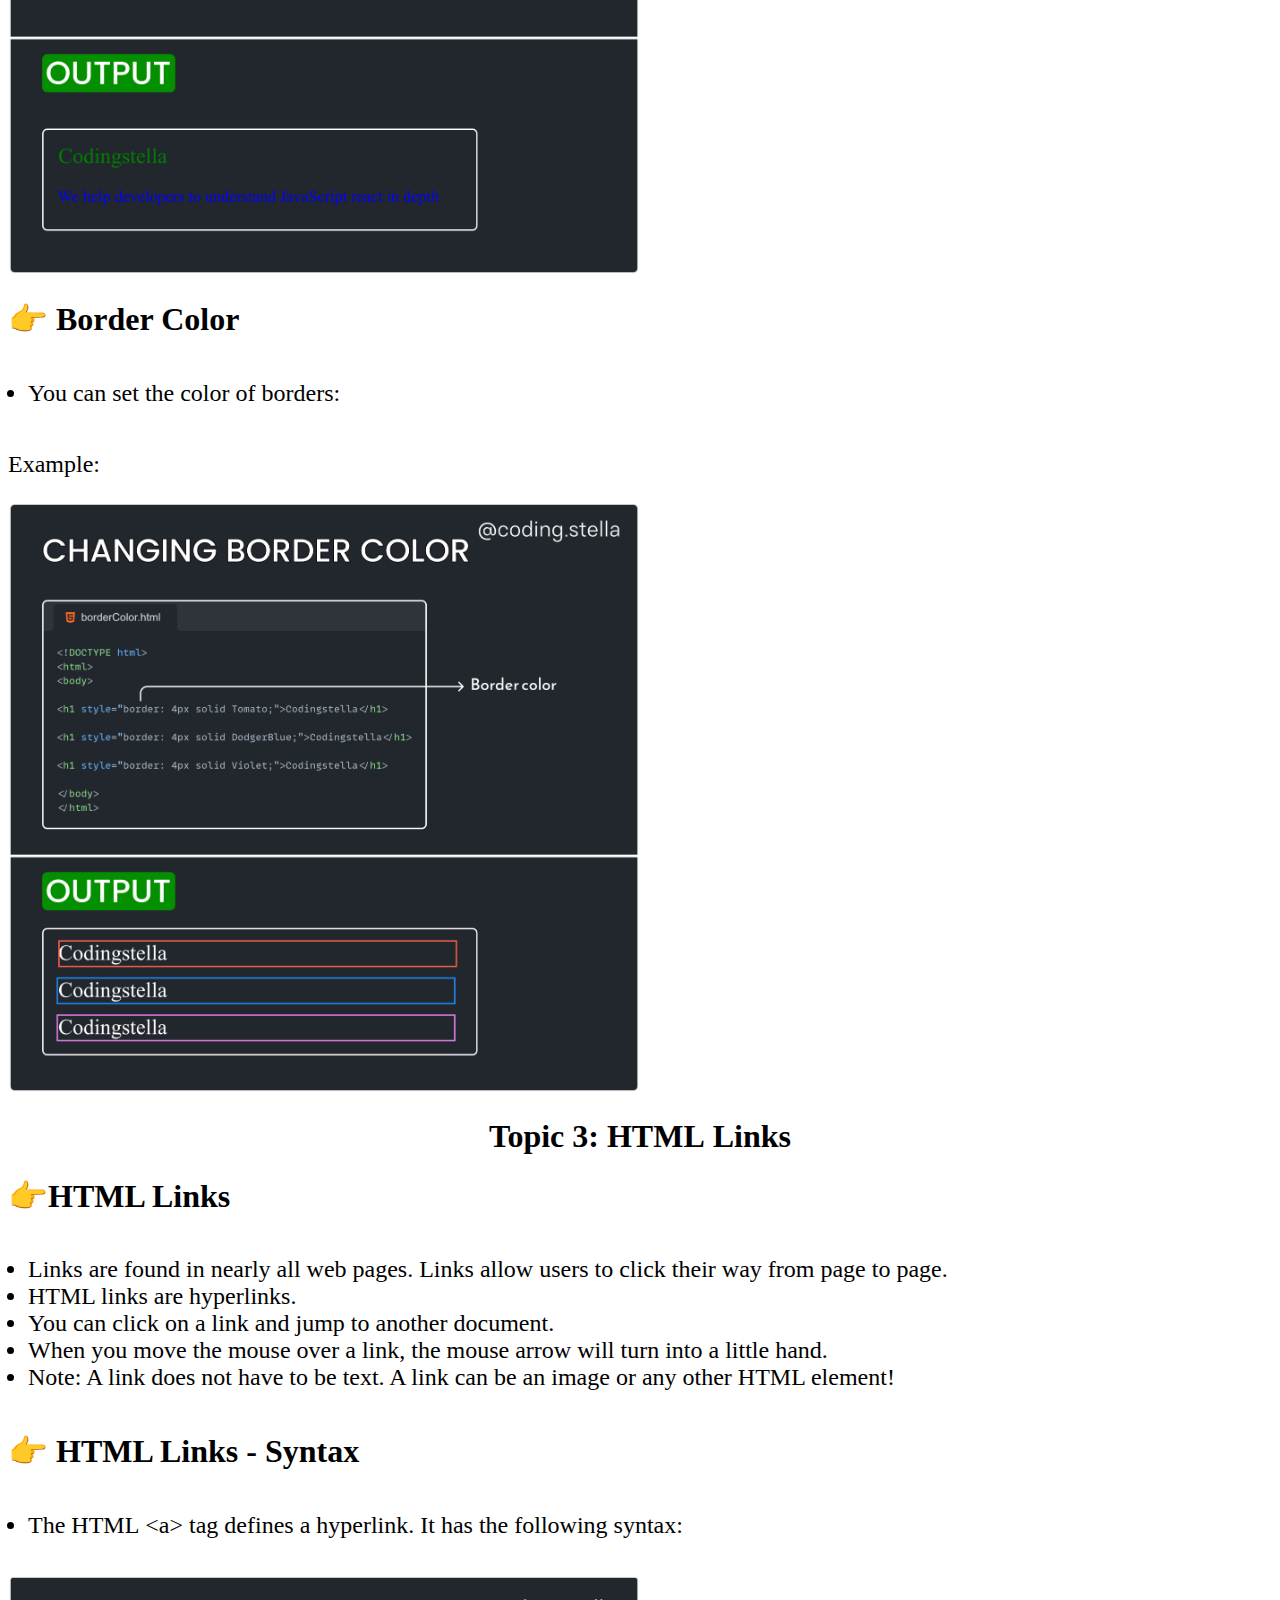
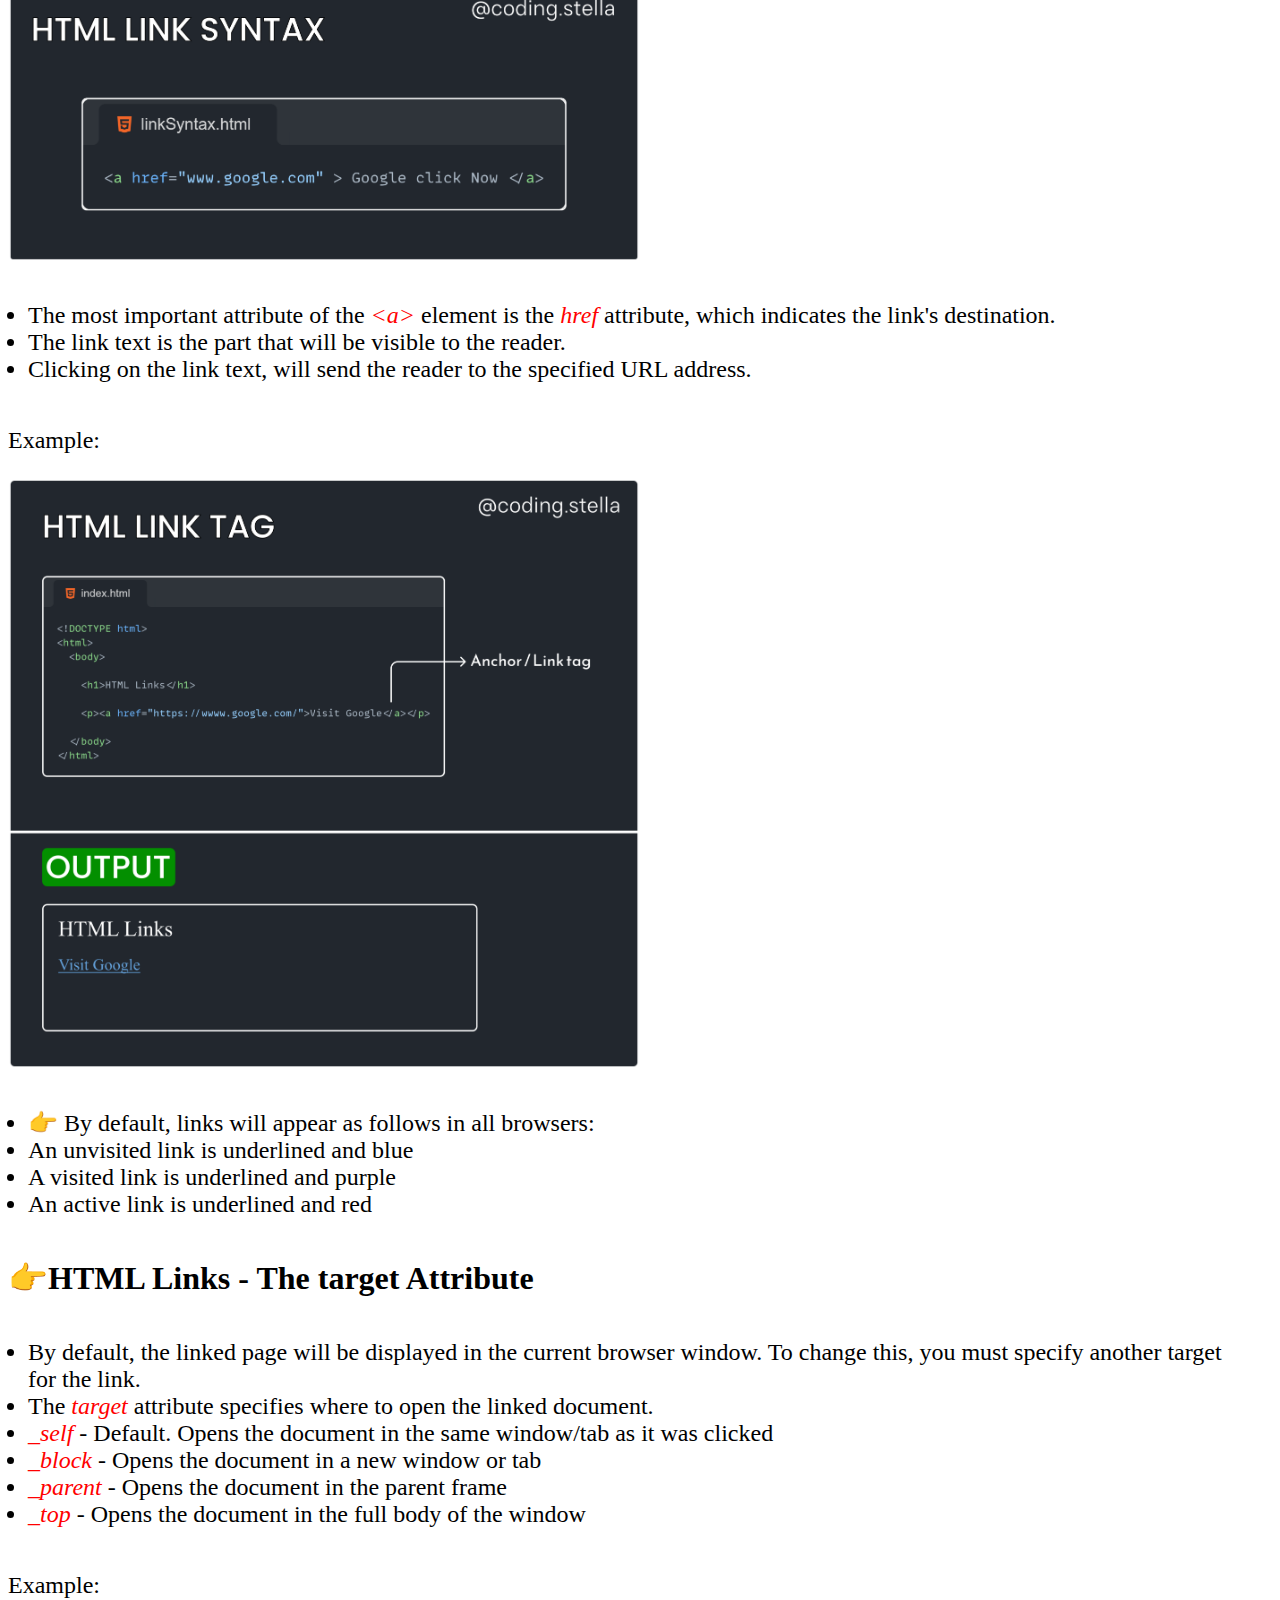
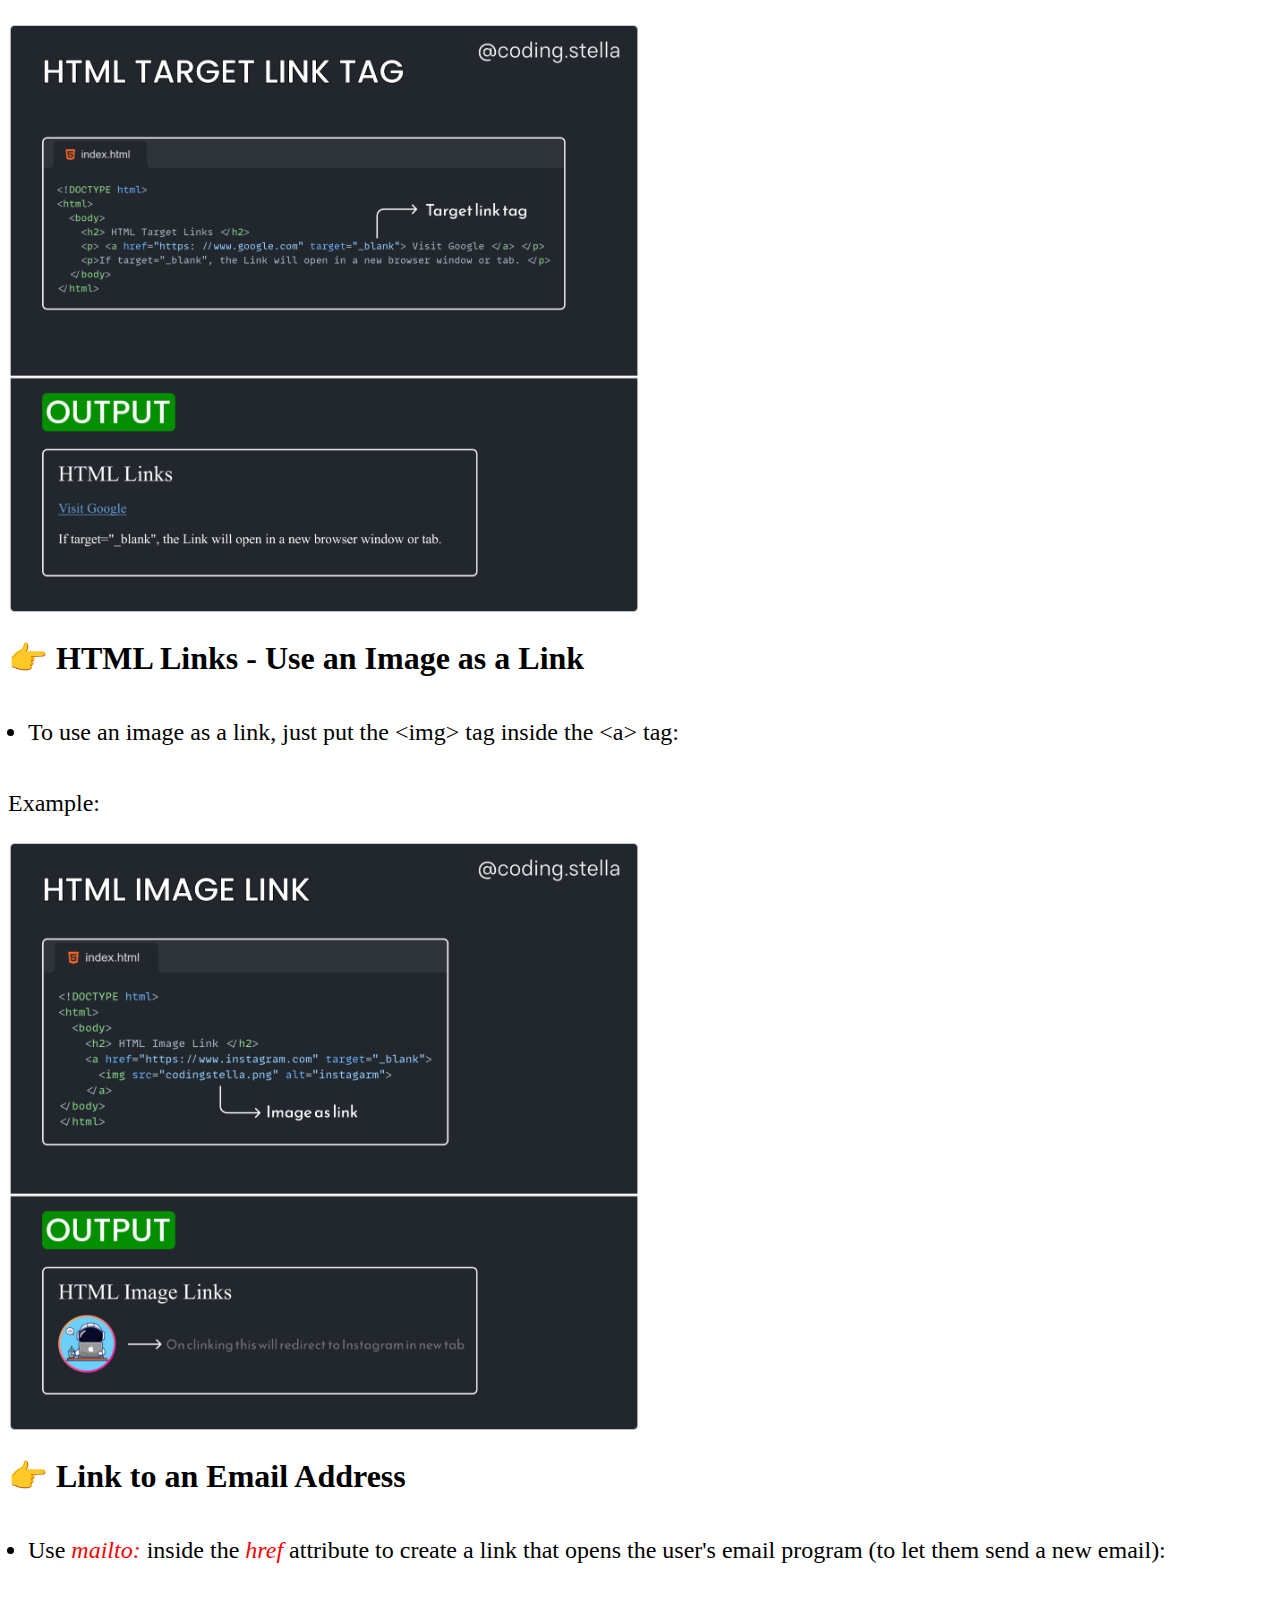
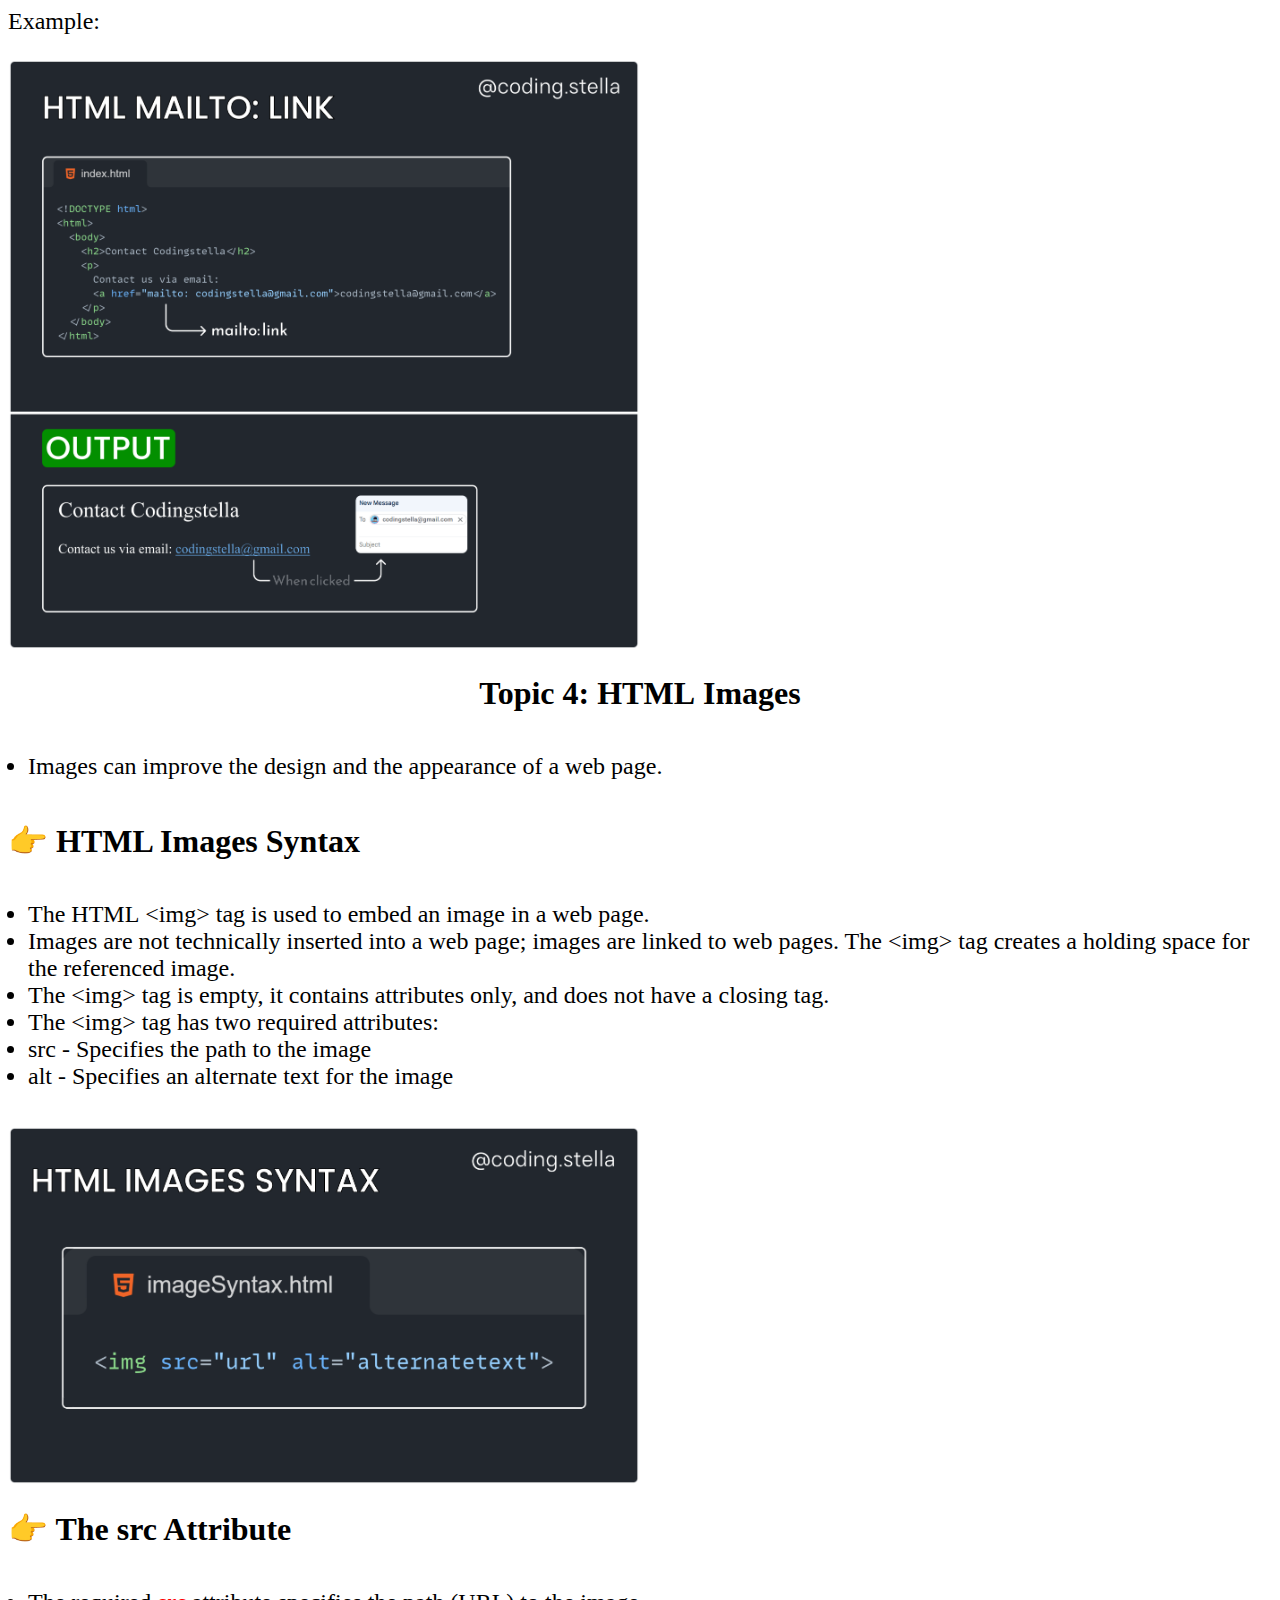
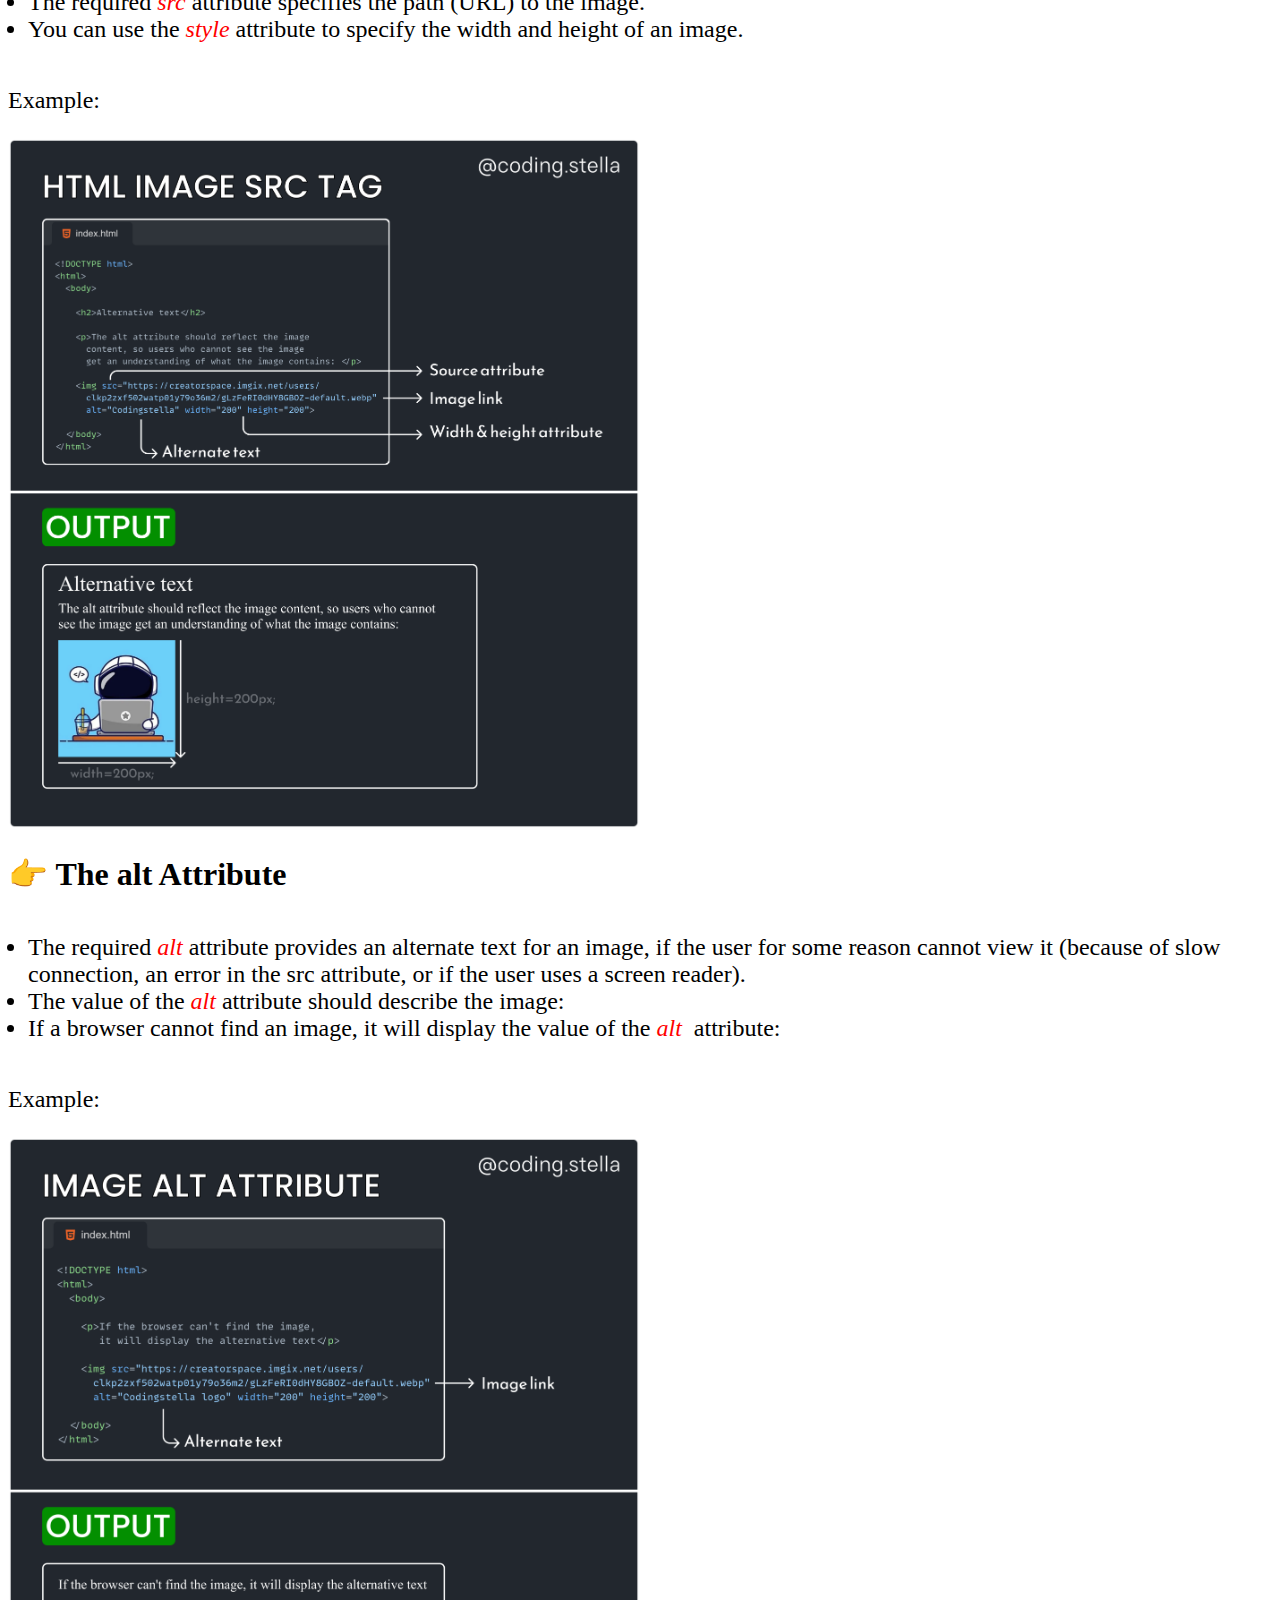
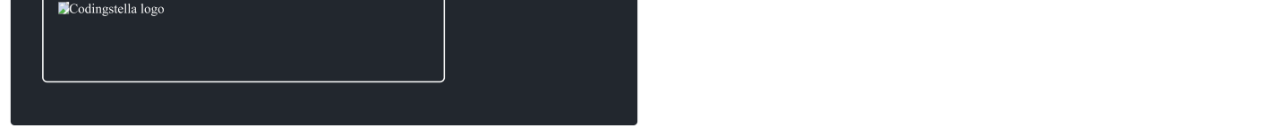
<file: htmlday3.html>
<!DOCTYPE html>
<html lang="en">
<head>
    <meta charset="UTF-8">
    <meta name="viewport" content="width=device-width, initial-scale=1.0">
    <title>Document</title>
</head>
<style>
    p{
        font-size: x-large;
    }
    img{
        width: 50%;
        height: auto;   
    }
   
    ul{
        padding: 20px;
    }
    .hone{
        color: black;
        text-shadow: 5px 4px 5px rgb(128, 120, 120); 
        border-bottom: 1px solid ;
        text-decoration: none;
    }
    a{
        text-decoration: none;
        color: rgb(255, 247, 0);
        position: fixed;
        border: 1px solid rgb(20, 20, 20);
        width: auto;
        height: auto;
        text-align: center;
        border-radius: 20px;
        background-color: rgb(231, 14, 14);
        margin: 0;
    }
    li{
        font-size: x-large;
    }
</style>
<body>
    <center><h1 class="hone">HTML/CSS/JS/REACT</h1></center><h1></h1>
    <a href="main.html">HOME</a>
    <center><h1># Topic 1:HTML Comments</h1></center>
    <ul><li>👉 HTML comments are not displayed in the browser, but they can help document your HTML source code.</li></ul>
    <h1>👉 HTML Comment Tag</h1>
    <ul><li>You can add comments to your HTML source by using the following syntax:</li></ul>
    <img src="htmlimg/html16.png" alt="">
    <h1>👉 Hide Content</h1>
    <ul><li>Comments can be used to hide content.</li><li>This can be helpful if you hide content temporarily:</li></ul>
    <div><p>Example:</p><img src="htmlimg/html17.png" alt=""></div>
    <h1>👉 Hide Inline Content</h1>
    <ul><li>Comments can be used to hide parts in the middle of the HTML code.</li></ul>
    <div><p>Example:</p><img src="htmlimg/html18.png" alt=""></div>
    <center><h1>Topic 2:HTML Colors</h1></center>
    <p>**👉** In HTML, a color can be specified by using a color name:</p>
    <img src="htmlimg/html19.png" alt="">
    <h1>👉 Background Color</h1>
    <ul><li>You can set the background color for HTML elements:</li></ul>
    <div><p>Example:</p><img src="htmlimg/html20.png" alt=""></div>
    <h1>👉 Text Color</h1>
    <ul><li>You can set the color of text:</li></ul>
    <div><p>Example:</p><img src="htmlimg/html21.png" alt=""></div>
    <h1>👉 Border Color</h1>
    <ul><li>You can set the color of borders:</li></ul>
    <div><p>Example:</p><img src="htmlimg/html22.png" alt=""></div>

    <center><h1>Topic 3: HTML Links </h1></center>
    <h1>👉HTML Links</h1>
    <ul>
        <li>Links are found in nearly all web pages. Links allow users to click their way from page to page.</li>
        <li>HTML links are hyperlinks.</li>
        <li>You can click on a link and jump to another document.</li>
        <li>When you move the mouse over a link, the mouse arrow will turn into a little hand.</li>
        <li>Note: A link does not have to be text. A link can be an image or any other HTML element!</li>
    </ul>
    <h1>👉 HTML Links - Syntax</h1>
    <ul><li>The HTML &lt;a&gt; tag defines a hyperlink. It has the following syntax:</li></ul>
    <img src="htmlimg/html23.png" alt="">
    <ul>
        <li>The most important attribute of the <i style="color: red;">&lt;a&gt;</i> element is the <i style="color: red;">href</i> attribute, which indicates the link's destination.</li>
        <li>The link text is the part that will be visible to the reader.</li>
        <li>Clicking on the link text, will send the reader to the specified URL address.</li>
    </ul>
        <div><p>Example:</p></div>
        <img src="htmlimg/html24.png" alt="">
        <ul>
            <li>👉 By default, links will appear as follows in all browsers:</li>
            <li>An unvisited link is underlined and blue</li>
            <li>A visited link is underlined and purple</li>
            <li>An active link is underlined and red</li>
        </ul>
        <h1>👉HTML Links - The target Attribute</h1>
        <ul>
            <li> By default, the linked page will be displayed in the current browser window. To change this, you must specify another target for the link.</li>
            <li> The <i style="color: red;">target</i> attribute specifies where to open the linked document.</li>
            <li><i style="color: red;">_self</i> - Default. Opens the document in the same window/tab as it was clicked</li>
            <li><i style="color: red;">_block</i> - Opens the document in a new window or tab</li>
            <li><i style="color: red;">_parent</i> - Opens the document in the parent frame</li>
            <li><i style="color: red;">_top</i> - Opens the document in the full body of the window</li>
        </ul>
        <div><p>Example:</p></div>
        <img src="htmlimg/html25.png" alt="">
    <h1>👉 HTML Links - Use an Image as a Link</h1>
    <ul><li>To use an image as a link, just put the &lt;img&gt; tag inside the &lt;a&gt; tag:</li></ul>
    <div><p>Example:</p><img src="htmlimg/html26.png" alt=""></div>
    <h1>👉 Link to an Email Address</h1>
    <ul><li>Use <i style="color: red;">mailto:</i> inside the <i style="color: red;">href</i> attribute to create a link that opens the user's email program (to let them send a new email):</li></ul>
    <div><p>Example:</p><img src="htmlimg/html27.png" alt=""></div>
   <center><h1>Topic 4: HTML Images </h1></center>    
   <ul><li>Images can improve the design and the appearance of a web page.</li></ul>
   <h1>👉 HTML Images Syntax</h1>
   <ul>
    <li>The HTML &lt;img&gt; tag is used to embed an image in a web page.</li>
    <li>Images are not technically inserted into a web page; images are linked to web pages. The &lt;img&gt; tag creates a holding space for the referenced image.</li>
    <li>The &lt;img&gt; tag is empty, it contains attributes only, and does not have a closing tag.</li>
    <li>The &lt;img&gt; tag has two required attributes:</li>
    <li>src - Specifies the path to the image</li>
    <li>alt - Specifies an alternate text for the image</li>
   </ul>
   <img src="htmlimg/html28.png" alt="">
   <h1>👉 The src Attribute</h1>
   <ul>
    <li>The required <i style="color: red;">src</i> attribute specifies the path (URL) to the image.</li>
    <li>You can use the <i style="color: red;">style</i> attribute to specify the width and height of an image.</li>
   </ul>
   <div><p>Example:</p><img src="htmlimg/html29.png" alt=""></div>
   <h1>👉 The alt Attribute</h1>
   <ul>
    <li>The required <i style="color: red;">alt</i> attribute provides an alternate text for an image, if the user for some reason cannot view it (because of slow connection, an error in the src attribute, or if the user uses a screen reader).</li>
    <li>The value of the <i style="color: red;">alt</i> attribute should describe the image:</li>
    <li>If a browser cannot find an image, it will display the value of the <i style="color: red;">alt</i>
         attribute:</li>
   </ul>
   <div><p>Example:</p><img src="htmlimg/html30.png" alt=""></div>
</body>
</html>
</file>
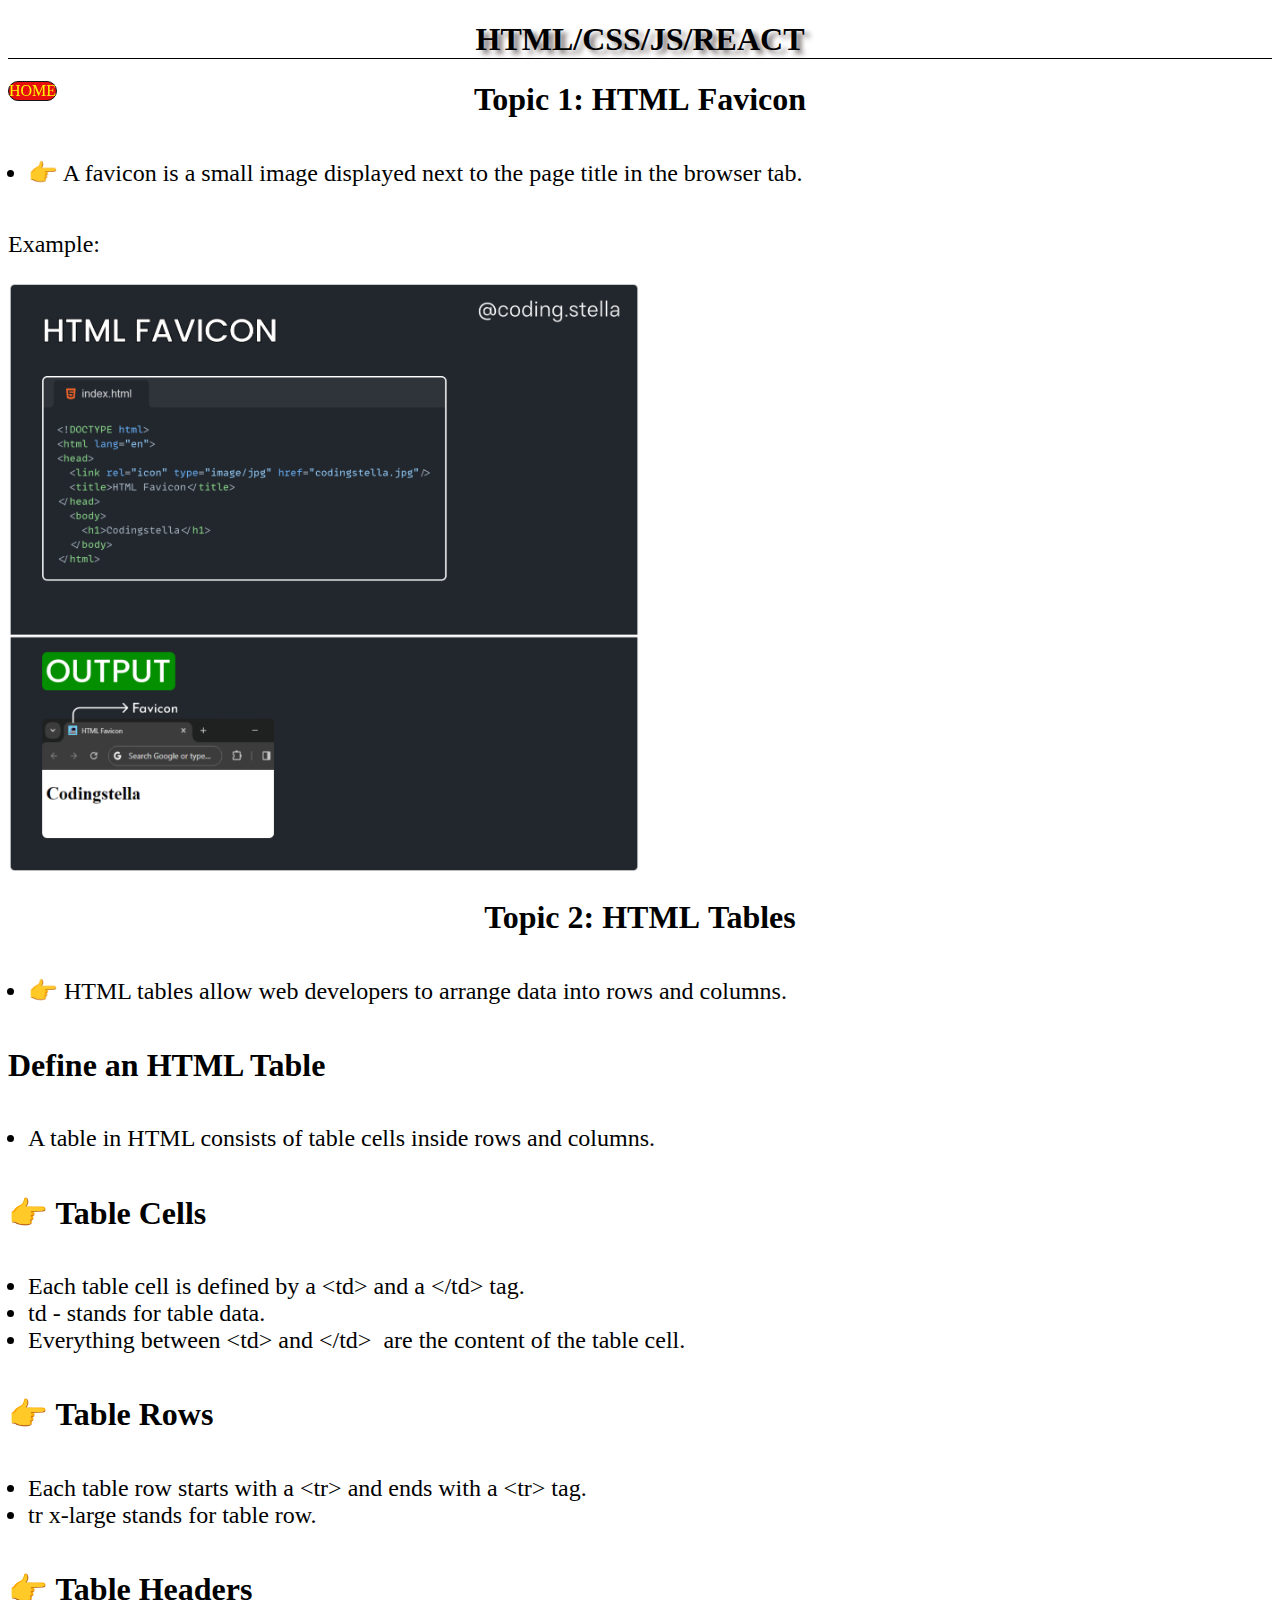
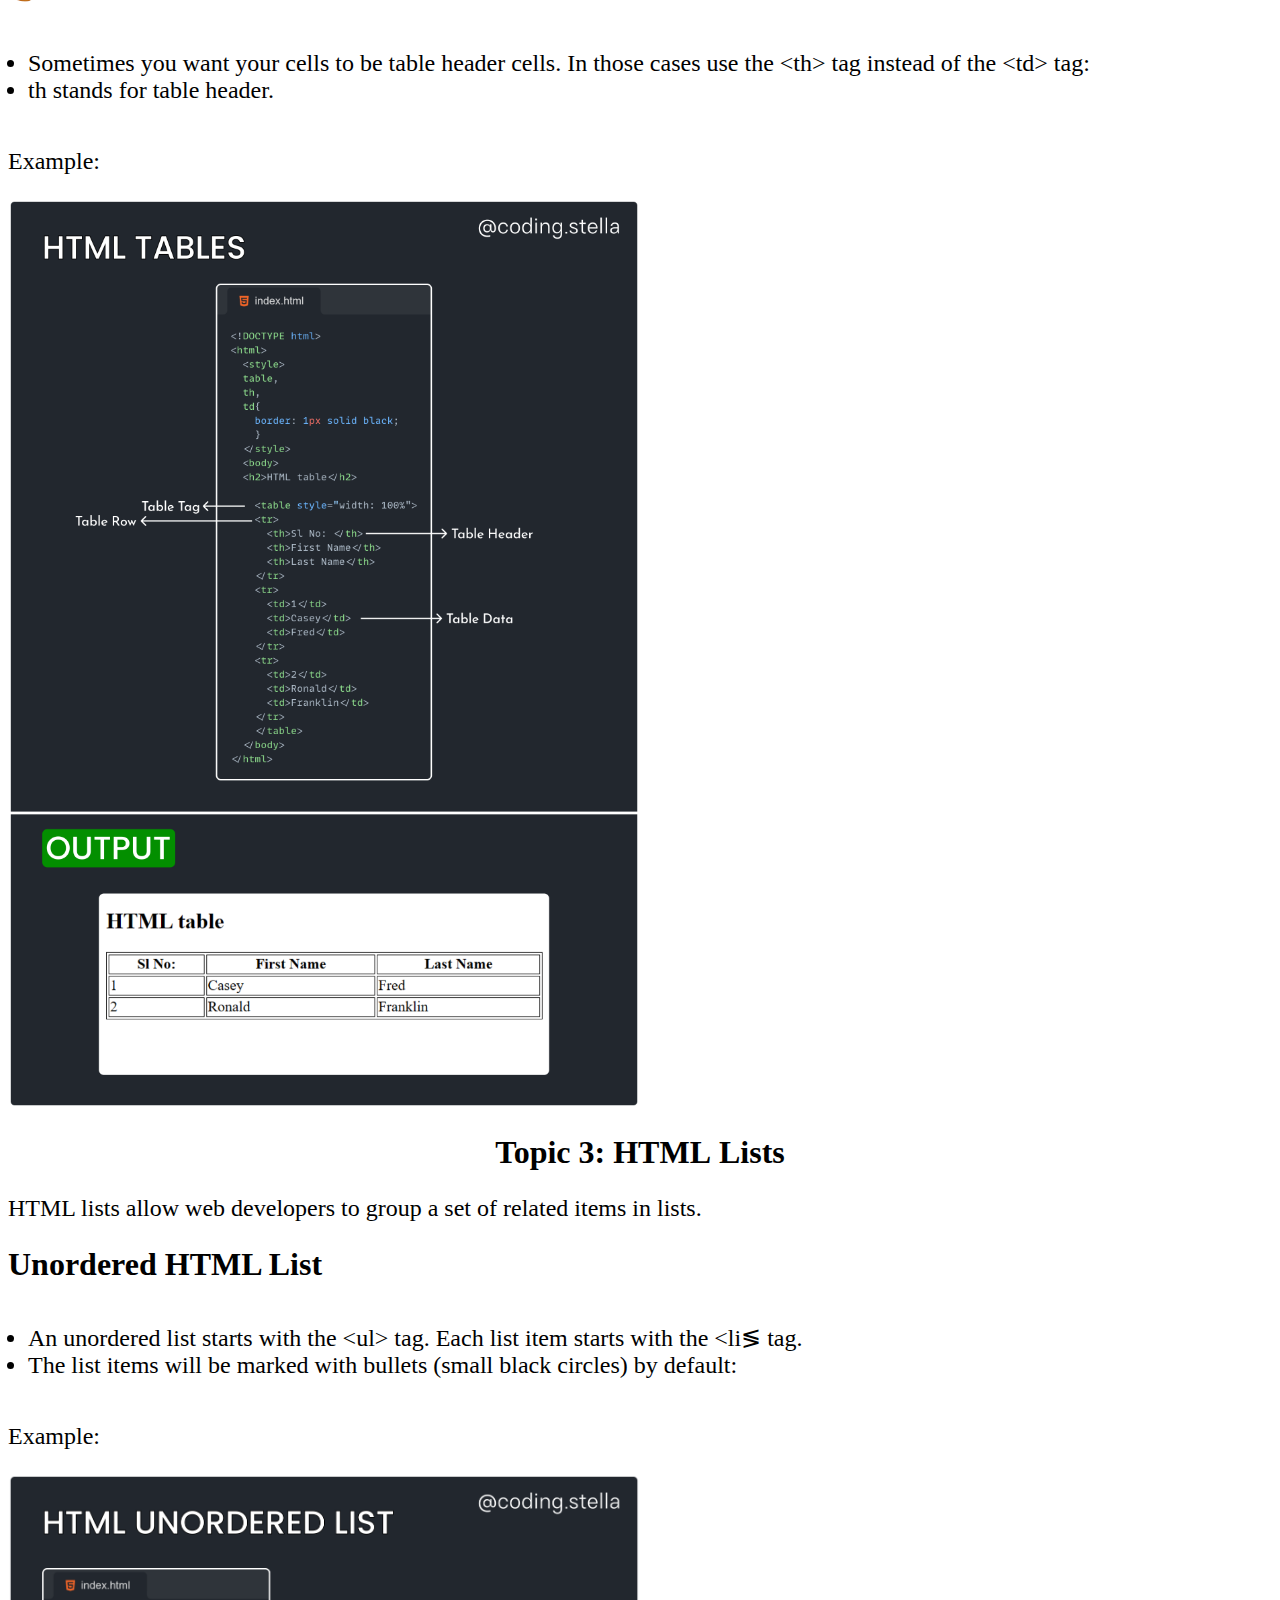
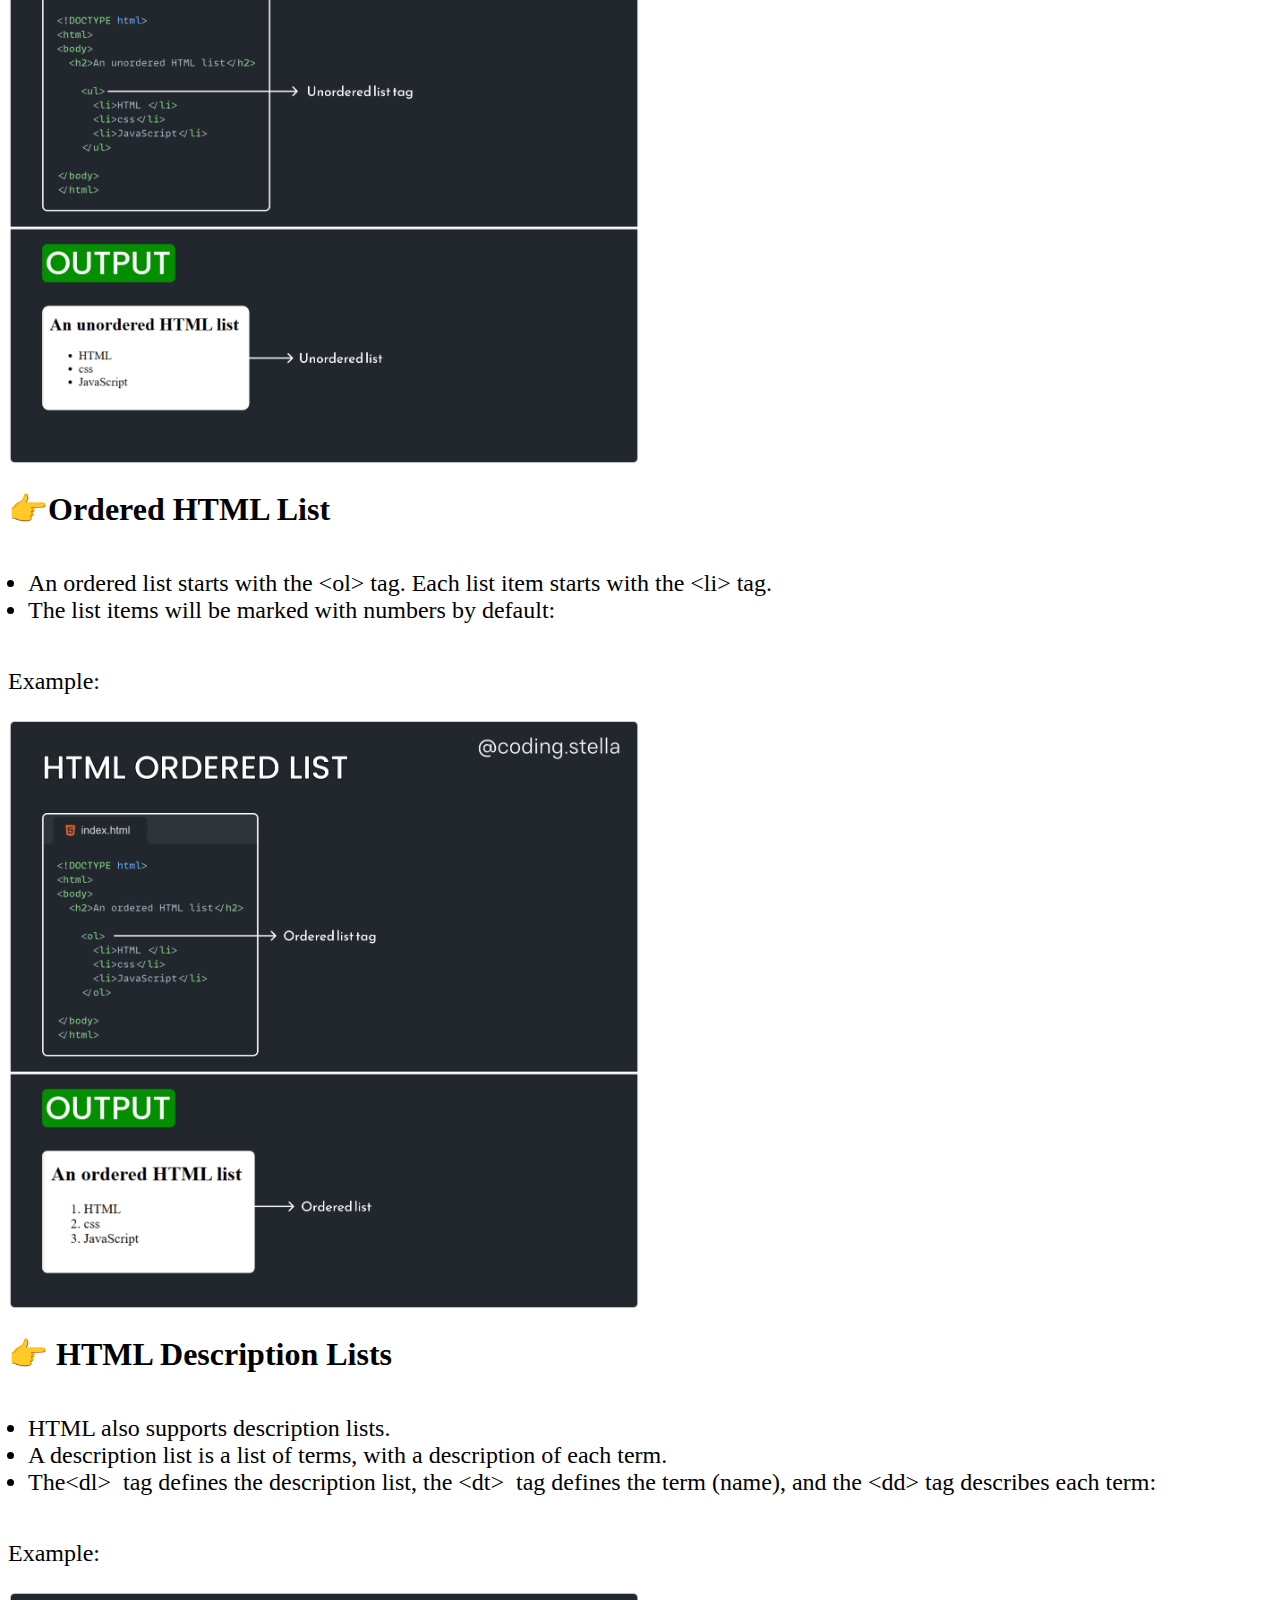
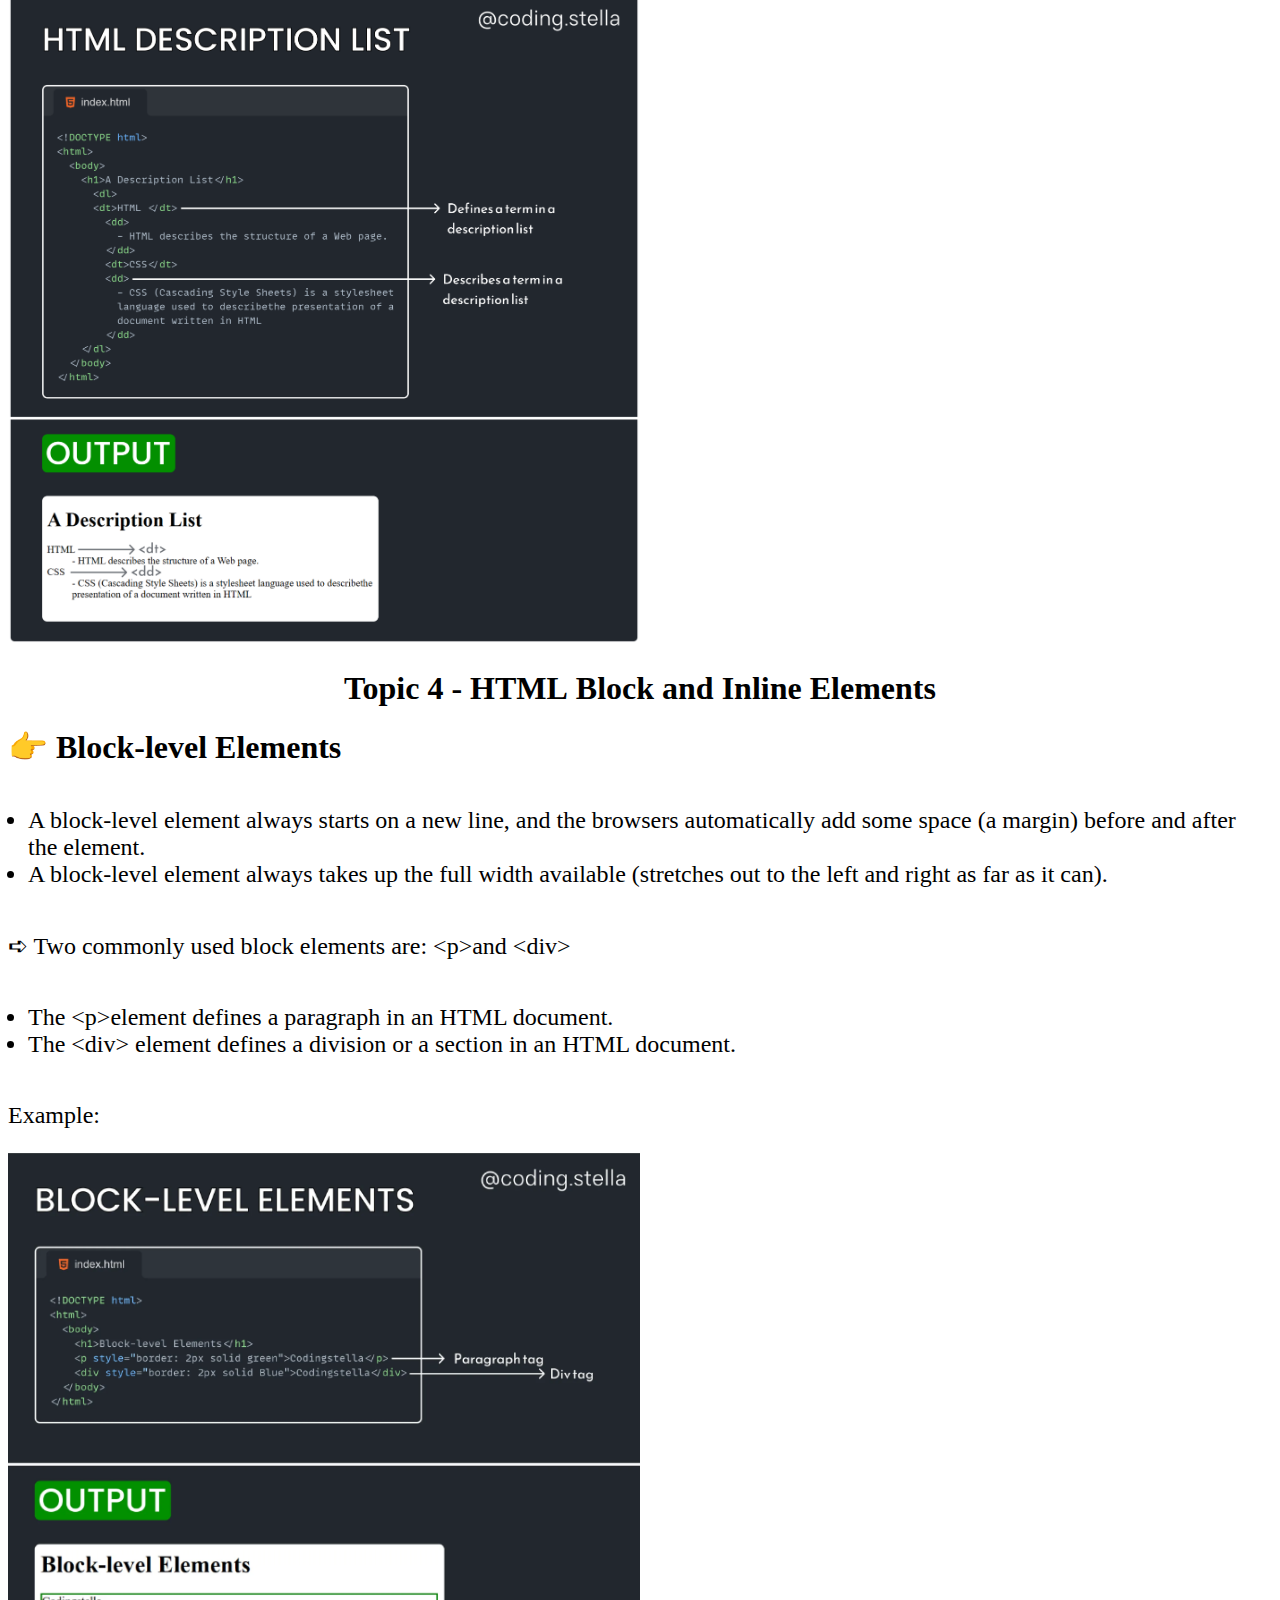
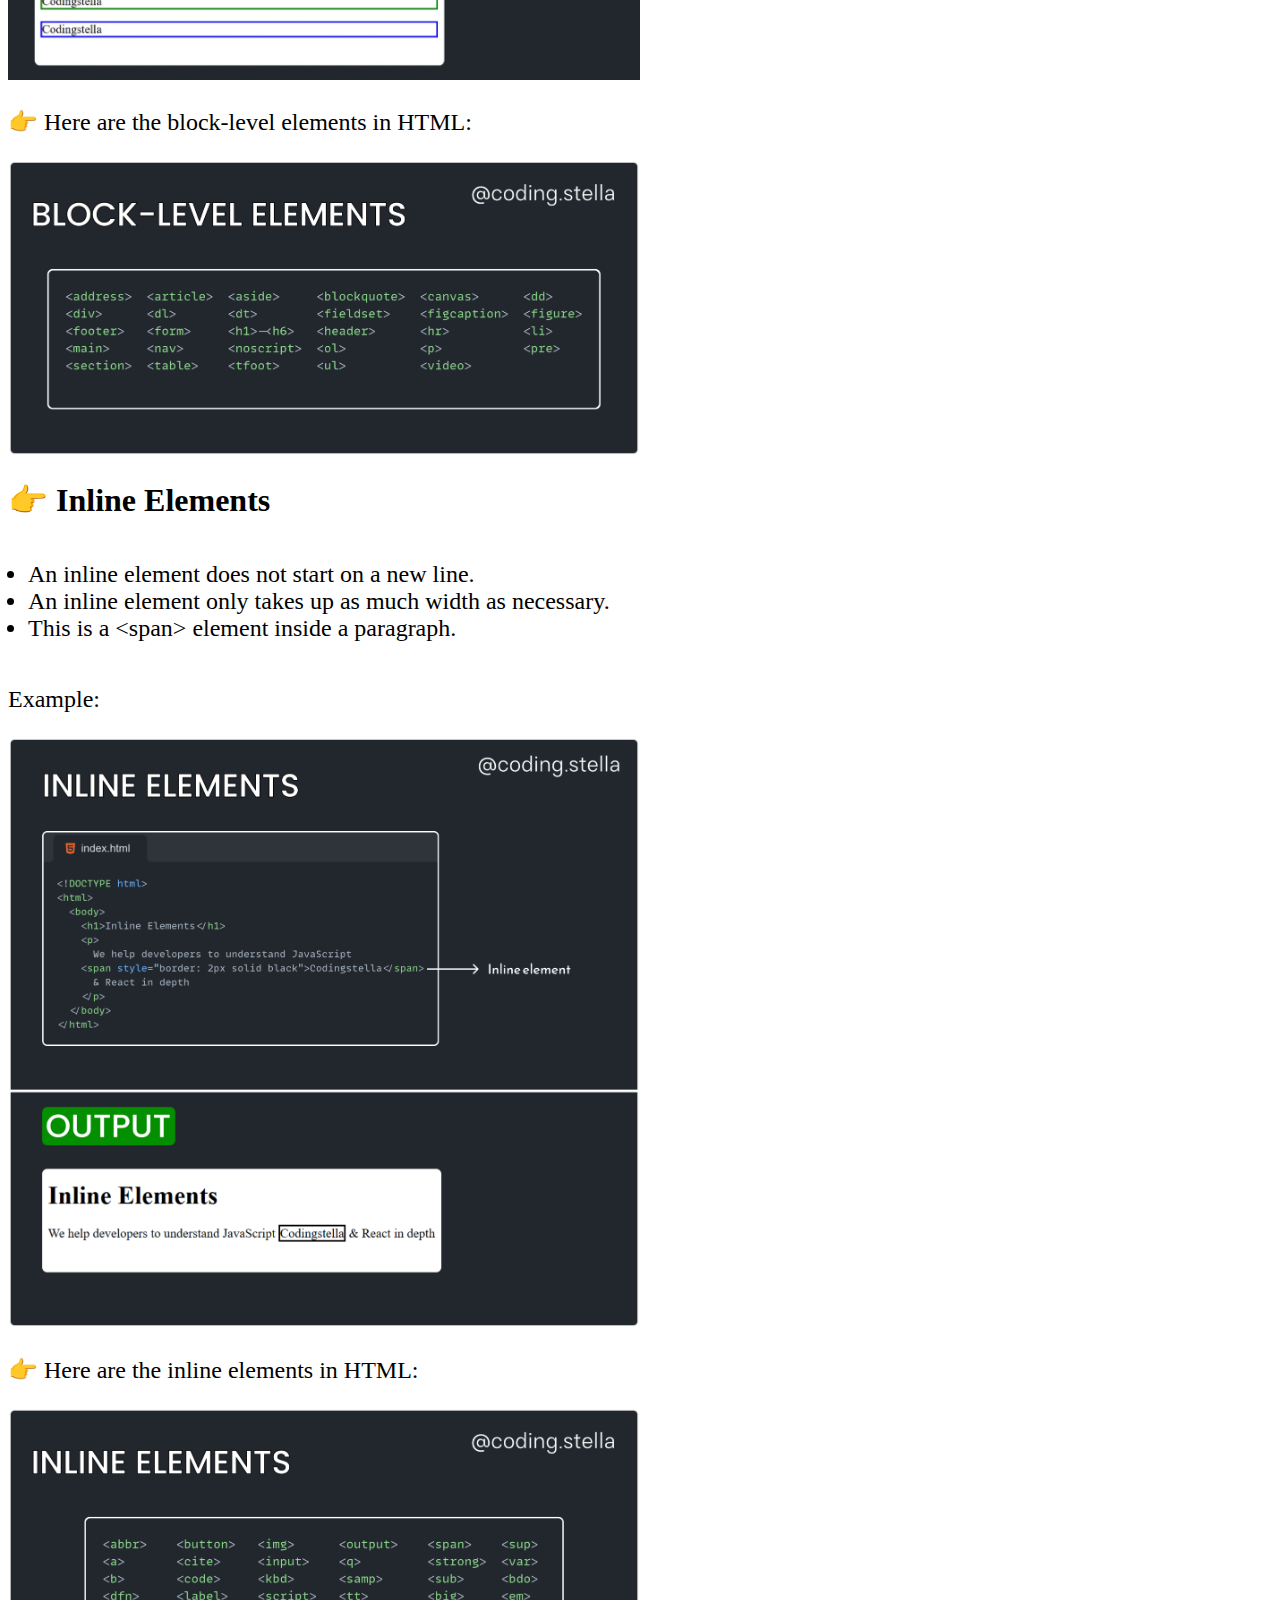
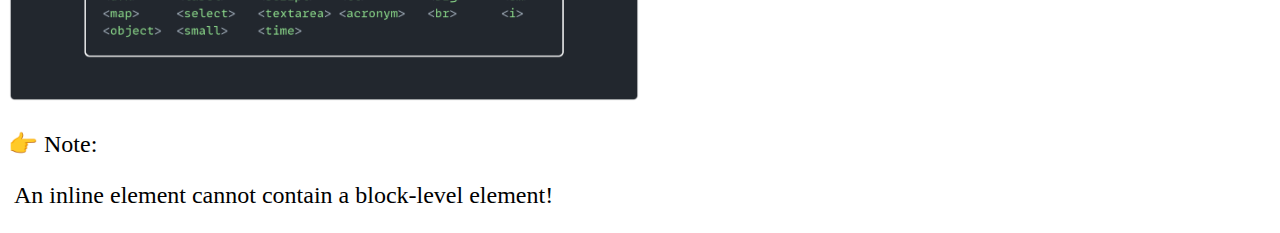
<file: htmlday4.html>
<!DOCTYPE html>
<html lang="en">
<head>
    <meta charset="UTF-8">
    <meta name="viewport" content="width=device-width, initial-scale=1.0">
    <title>Document</title>
    <style>
        p{
            font-size: x-large;
        }
        img{
            width: 50%;
            height: auto;   
        }
        
        ul{
            padding: 20px;
        }
        .hone{
            color: black;
            text-shadow: 5px 4px 5px rgb(128, 120, 120); 
            border-bottom: 1px solid ;
            text-decoration: none;
        }
        a{
            text-decoration: none;
            color: rgb(255, 247, 0);
            position: fixed;
            border: 1px solid rgb(20, 20, 20);
            width: auto;
            height: auto;
            text-align: center;
            border-radius: 20px;
            background-color: rgb(231, 14, 14);
            margin: 0;
        }
        li{
            font-size: x-large;
        }
    </style>
</head>
<body>
    <center><h1 class="hone">HTML/CSS/JS/REACT</h1></center><h1></h1>
    <a href="main.html">HOME</a>
    <center><h1>Topic 1: HTML Favicon</h1></center>
    <ul><li>👉 A favicon is a small image displayed next to the page title in the browser tab.</li></ul>
    <div><p>Example:</p><img src="htmlimg/html31.png" alt=""></div>
    <center><h1>Topic 2: HTML Tables</h1></center>
    <ul><li>👉 HTML tables allow web developers to arrange data into rows and columns.</li></ul>
    <h1>Define an HTML Table</h1>
    <ul><li>A table in HTML consists of table cells inside rows and columns.</li></ul>
    <h1>👉 Table Cells</h1>
    <ul>
        <li>Each table cell is defined by a &lt;td&gt; and a &lt;/td&gt; tag.</li>
        <li>td - stands for table data.</li>
        <li>Everything between &lt;td&gt; and &lt;/td&gt;
             are the content of the table cell.</li>
    </ul>
    <h1>👉 Table Rows</h1>
    <ul>
        <li>Each table row starts with a &lt;tr&gt; and ends with a &lt;tr&gt; tag.</li>
        <li>tr x-large stands for table row.</li>
    </ul>
    <h1>👉 Table Headers</h1>
    <ul>
        <li>Sometimes you want your cells to be table header cells. In those cases use the &lt;th&gt; tag instead of the &lt;td&gt; tag:</li>
        <li>th stands for table header.</li>
    </ul>
    <div><p>Example:</p><img src="htmlimg/html32.png" alt=""></div>
    <center><h1>Topic 3: HTML Lists</h1></center>
    <p>HTML lists allow web developers to group a set of related items in lists.</p>
    <h1> Unordered HTML List</h1>
    <ul>
        <li>An unordered list starts with the &lt;ul&gt; tag. Each list item starts with the &lt;li&lg; tag.</li>
        <li>The list items will be marked with bullets (small black circles) by default:</li>
    </ul>
    <div><p>Example:</p><img src="htmlimg/html33.png" alt=""></div>
    <h1>👉Ordered HTML List</h1>
    <ul>
        <li>An ordered list starts with the &lt;ol&gt; tag. Each list item starts with the &lt;li&gt; tag.</li>
        <li>The list items will be marked with numbers by default:</li>
    </ul>
    <div><p>Example:</p><img src="htmlimg/html34.png" alt=""></div>
    <h1>👉 HTML Description Lists</h1>
    <ul>
        <li>HTML also supports description lists.</li>
        <li>A description list is a list of terms, with a description of each term.</li>
        <li>The&lt;dl&gt;  tag defines the description list, the &lt;dt&gt;  tag defines the term (name), and the &lt;dd&gt; tag describes each term:</li>
    </ul>
    <div><p>Example:</p><img src="htmlimg/html35.png" alt=""></div>
    <center><h1>Topic 4 - HTML Block and Inline Elements </h1></center>
    <h1>👉 Block-level Elements</h1>
    <ul>
        <li>A block-level element always starts on a new line, and the browsers automatically add some space (a margin) before and after the element.</li>
        <li>A block-level element always takes up the full width available (stretches out to the left and right as far as it can).</li>
    </ul>
        <p>➪ Two commonly used block elements are: &lt;p&gt;and &lt;div&gt;</div></p>
        <ul>
            <li>The &lt;p&gt;element defines a paragraph in an HTML document.</li>
            <li>The &lt;div&gt; element defines a division or a section in an HTML document.</li>
    </ul>
    <div><p>Example:</p><img src="htmlimg/html36.png" alt=""></div>
    <p>👉 Here are the block-level elements in HTML:</p>
    <img src="htmlimg/html37.png" alt="">
    <h1>👉 Inline Elements</h1>
    <ul>
        <li>An inline element does not start on a new line.</li>
        <li>An inline element only takes up as much width as necessary.</li>
        <li>This is a &lt;span&gt; element inside a paragraph.</li>
    </ul>
        <div><p>Example:</p><img src="htmlimg/html38.png" alt=""></div>
        <p>👉 Here are the inline elements in HTML:</p>
        <img src="htmlimg/html39.png" alt="">
        <p>👉 Note:</p>
        <p> An inline element cannot contain a block-level element!</p>

</body>
</html>
</file>
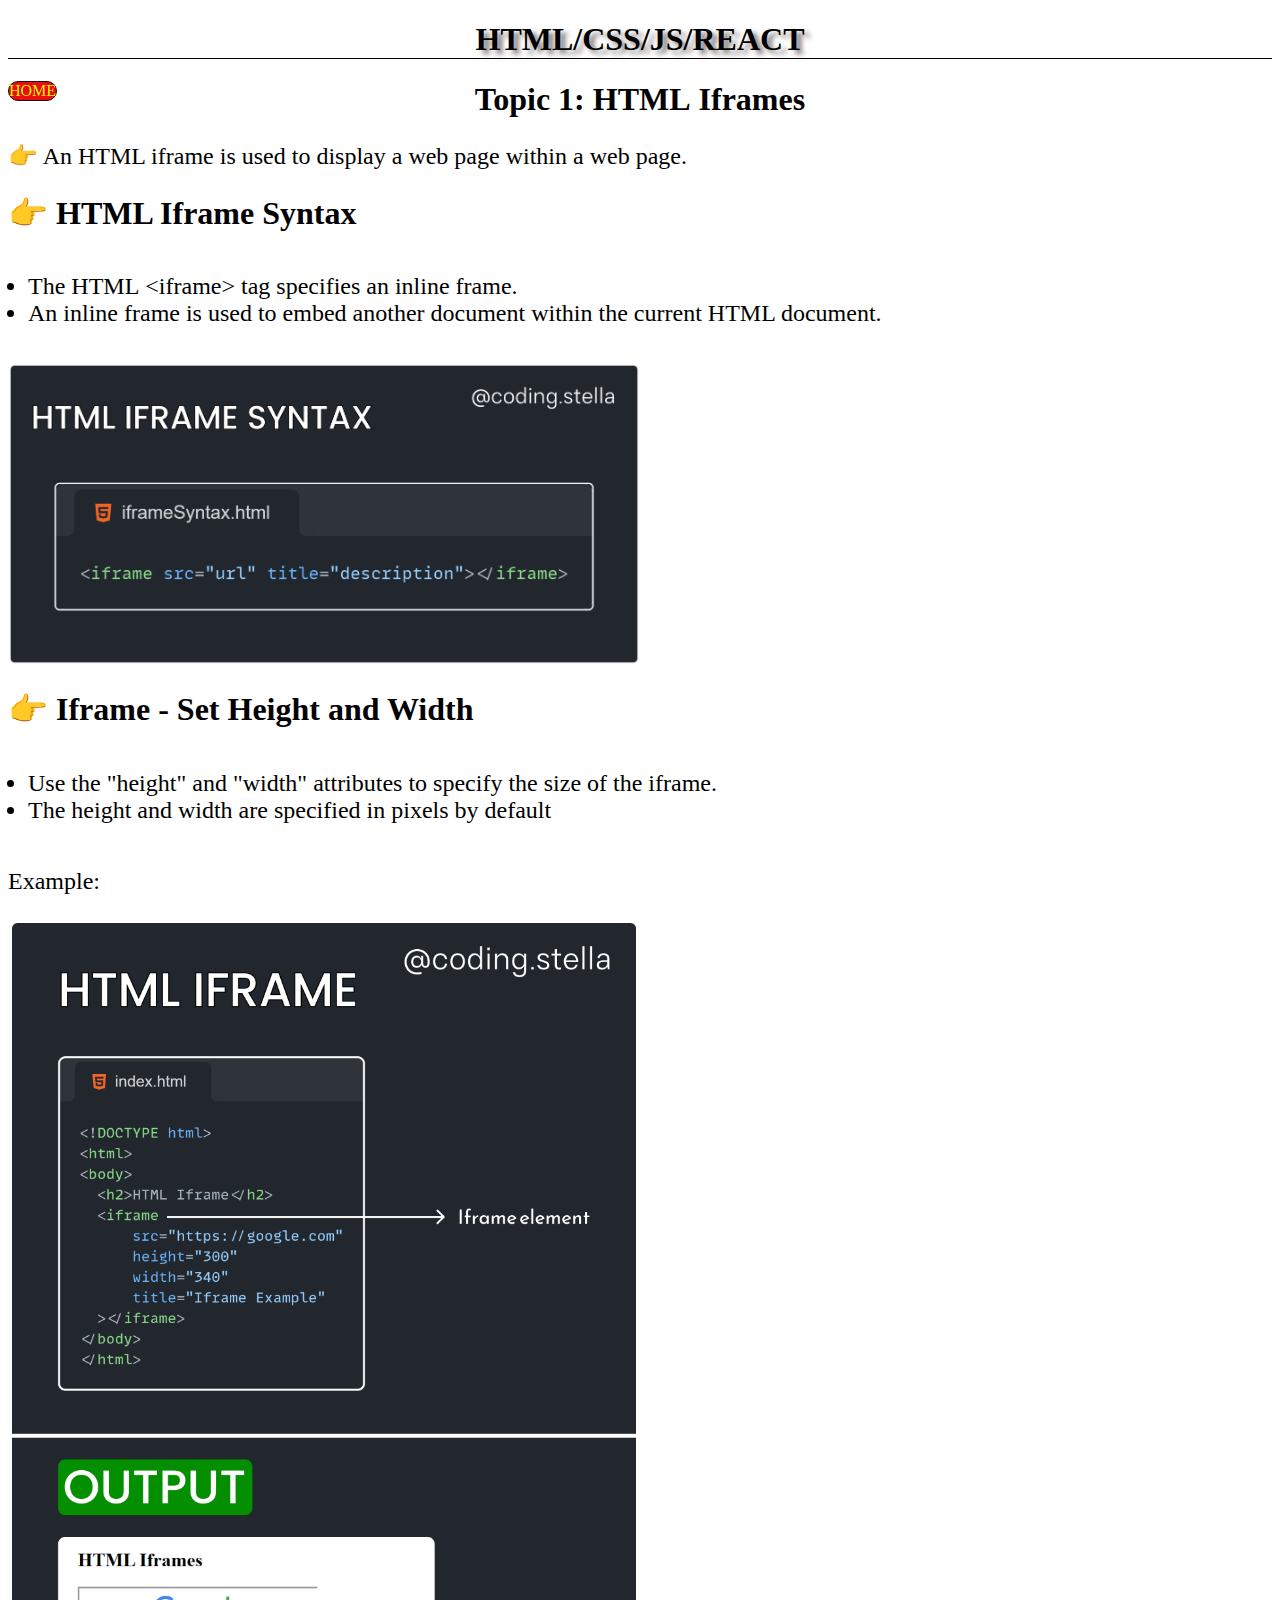
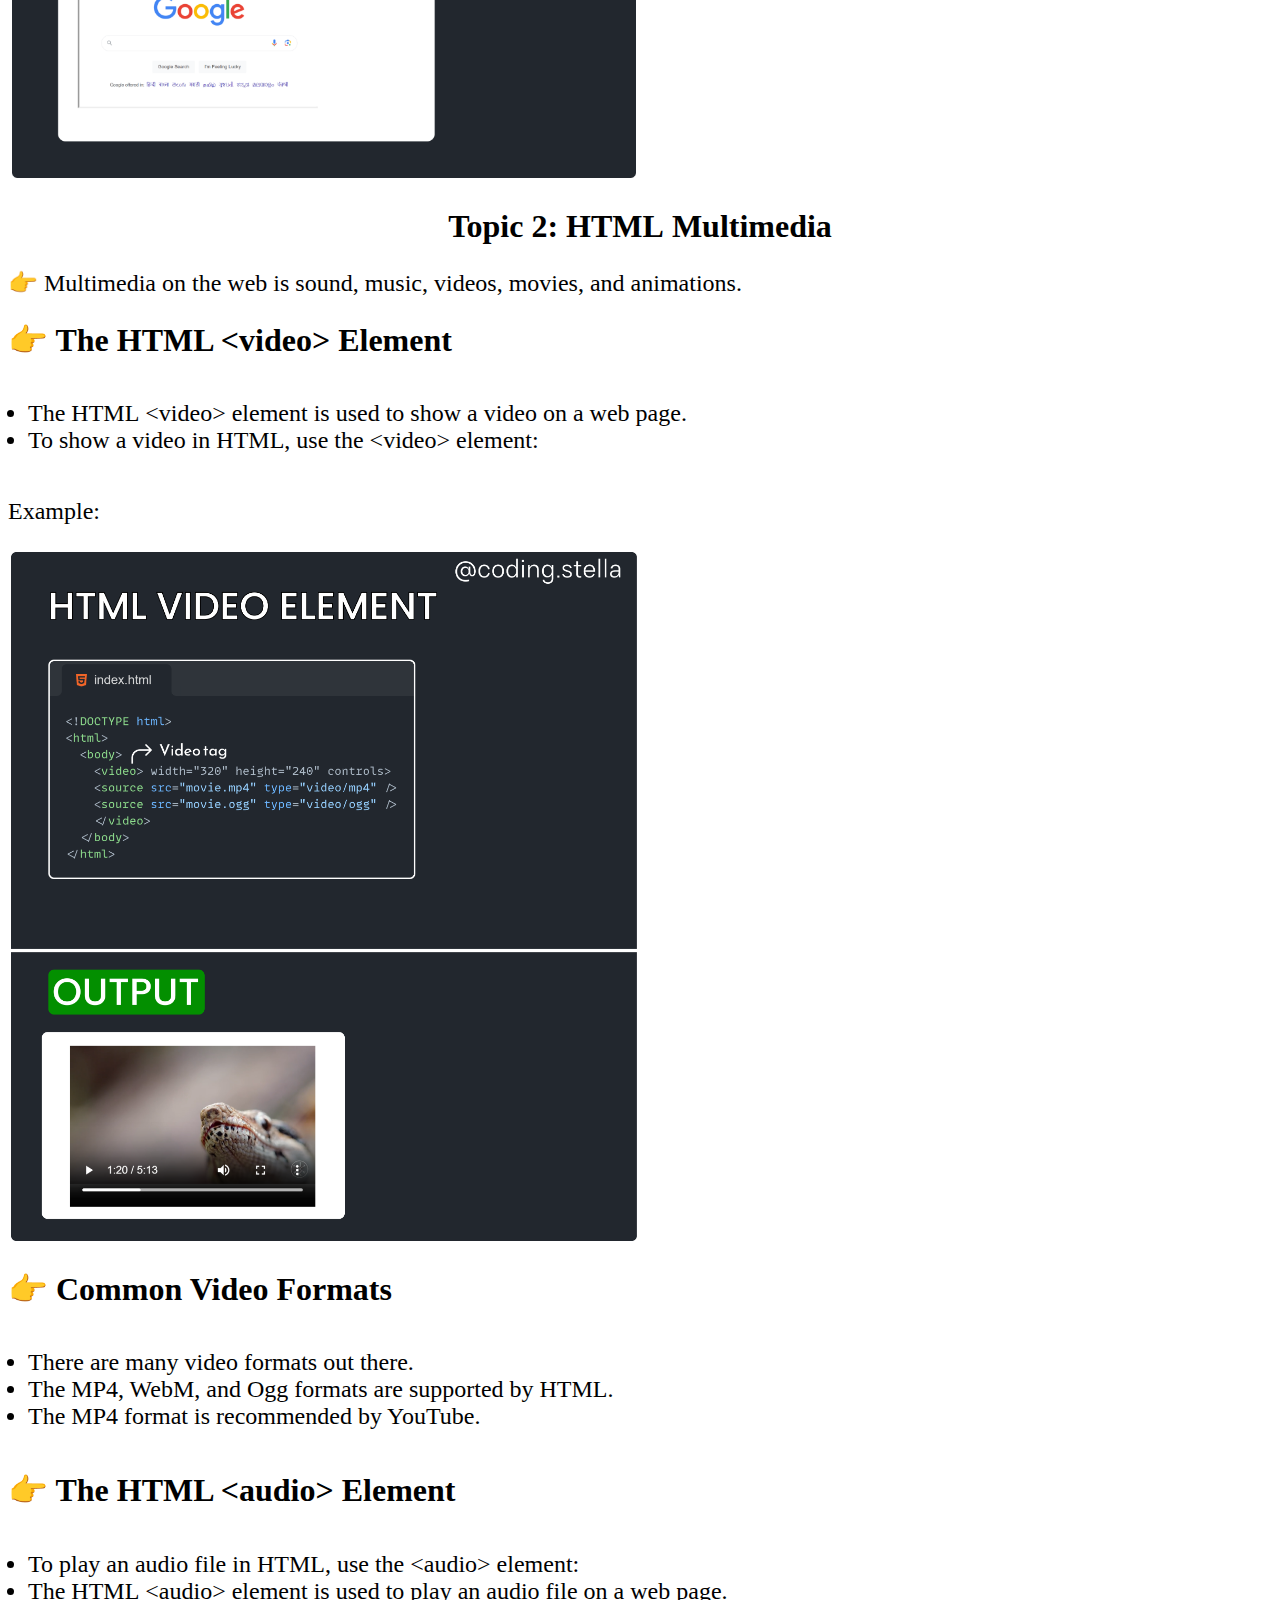
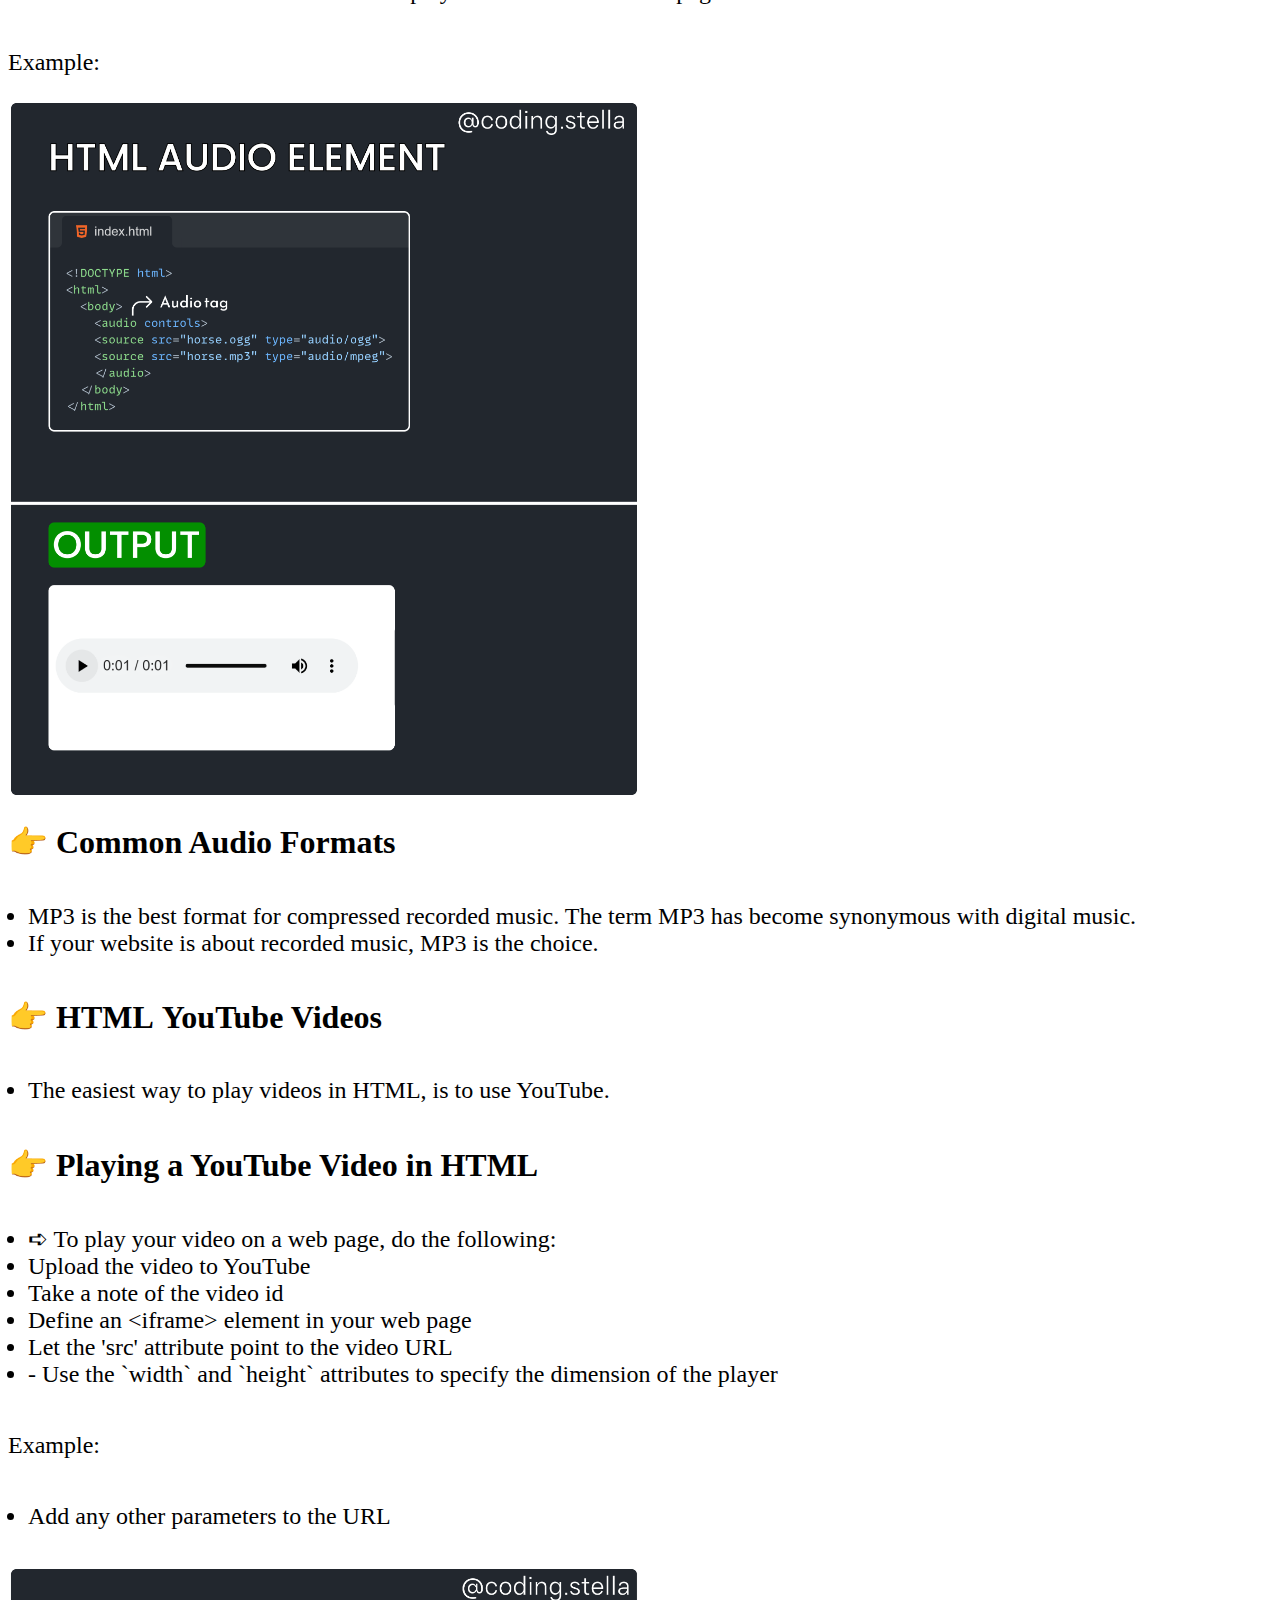
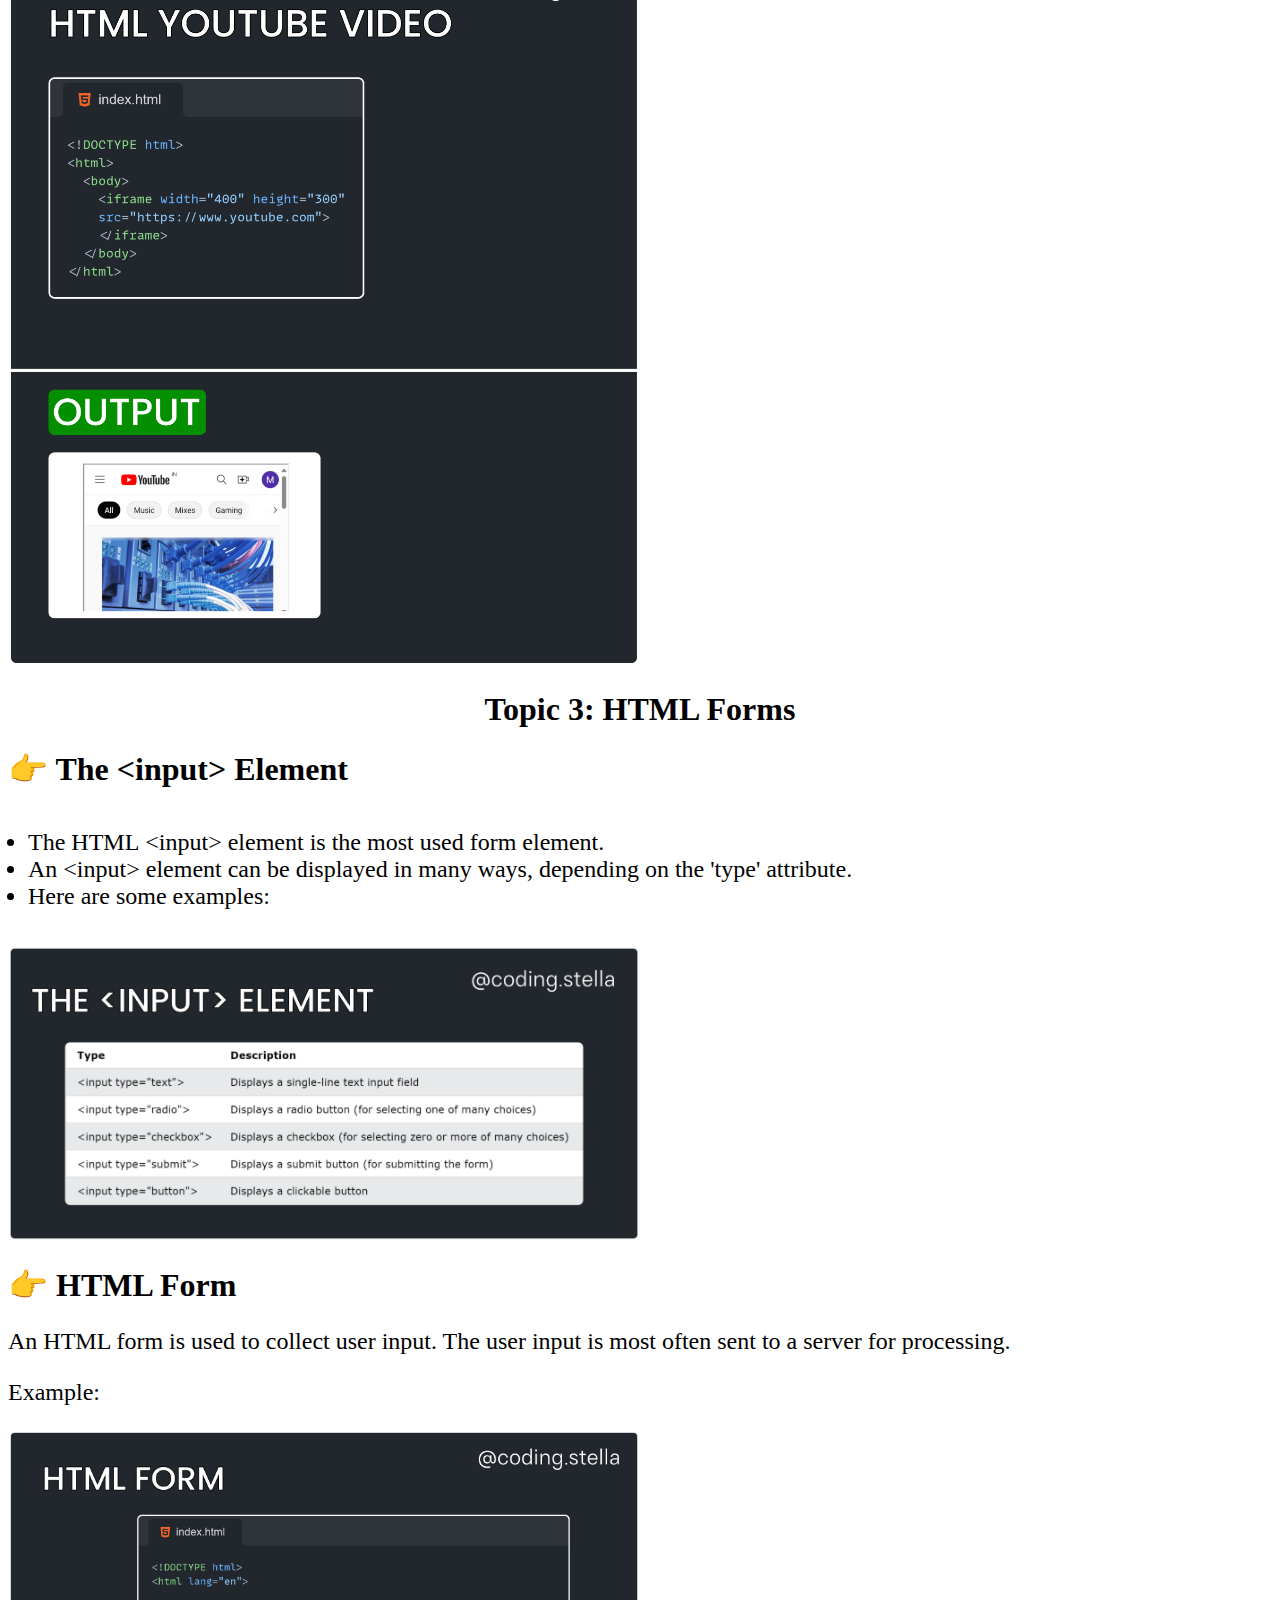
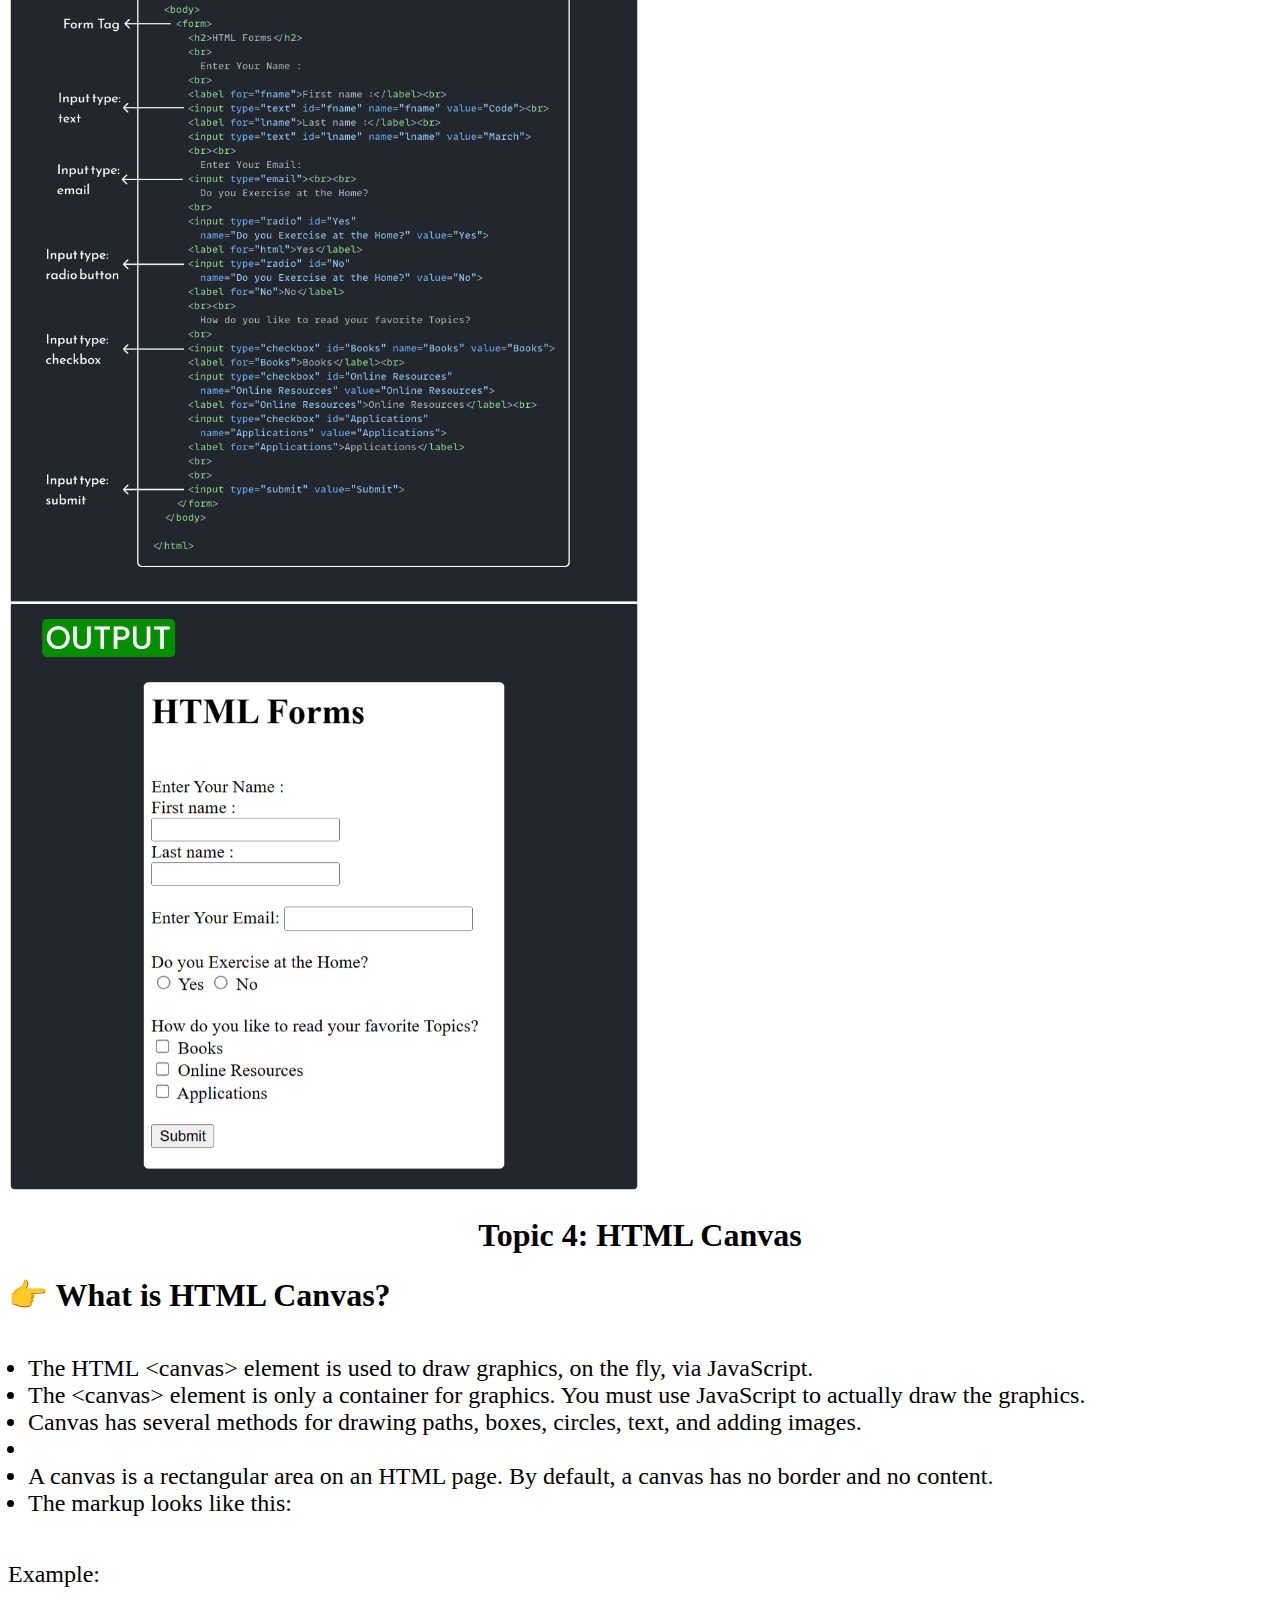
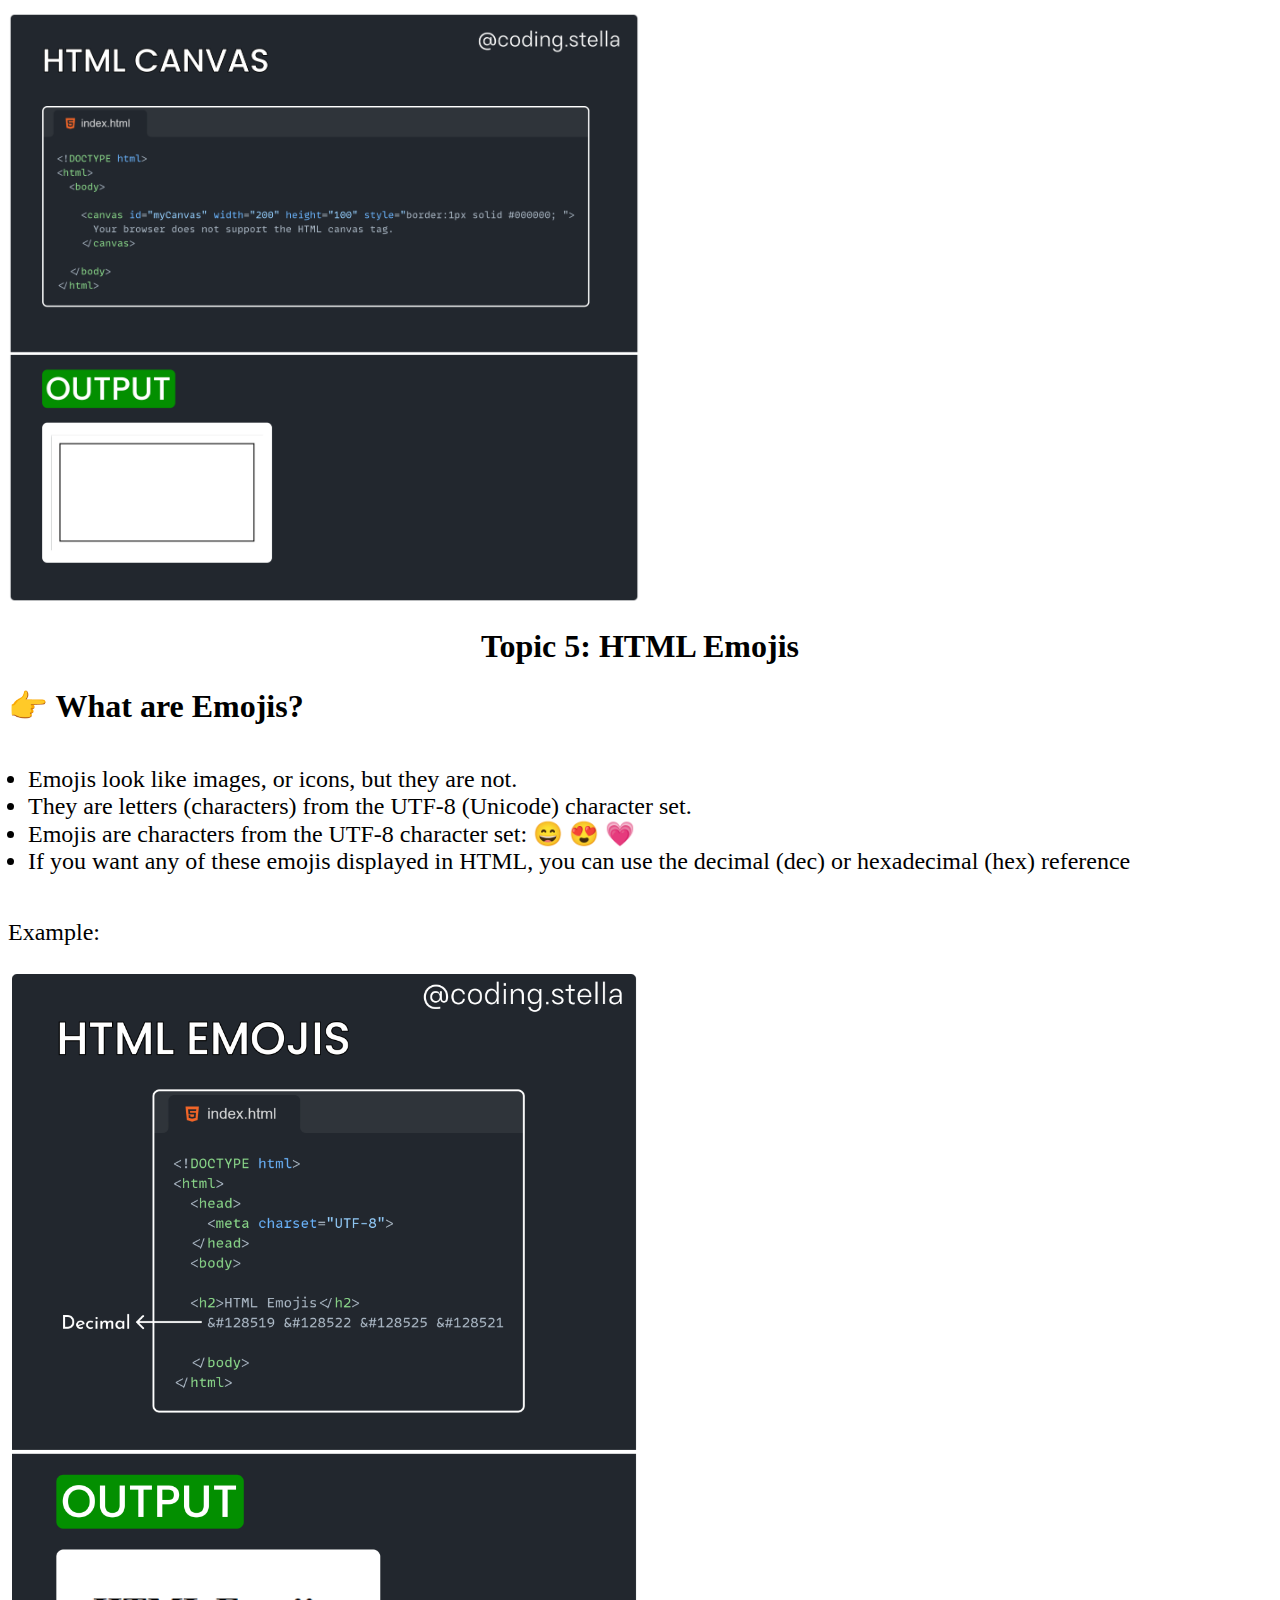
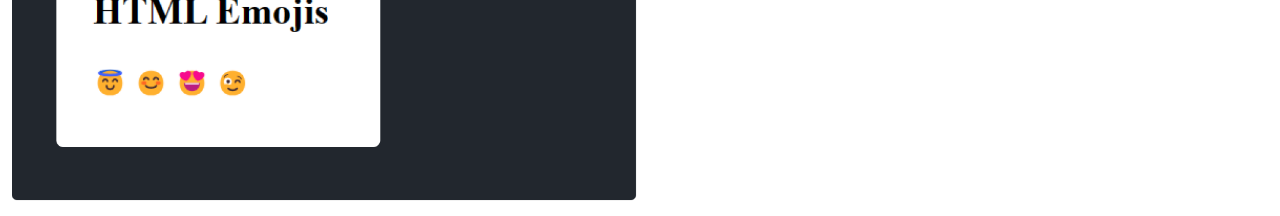
<file: htmlday5.html>
<!DOCTYPE html>
<html lang="en">
<head>
    <meta charset="UTF-8">
    <meta name="viewport" content="width=device-width, initial-scale=1.0">
    <title>Document</title>
    <style>
        p{
            font-size: x-large;
        }
        img{
            width: 50%;
            height: auto;   
        }
        
        ul{
            padding: 20px;
        }
        .hone{
            color: black;
            text-shadow: 5px 4px 5px rgb(128, 120, 120); 
            border-bottom: 1px solid ;
            text-decoration: none;
        }
        a{
            text-decoration: none;
            color: rgb(255, 247, 0);
            position: fixed;
            border: 1px solid rgb(20, 20, 20);
            width: auto;
            height: auto;
            text-align: center;
            border-radius: 20px;
            background-color: rgb(231, 14, 14);
            margin: 0;
        }
        li{
            font-size: x-large;
        }
    </style>
</head>
<body>
    <center><h1 class="hone">HTML/CSS/JS/REACT</h1></center><h1></h1>
    <a href="main.html">HOME</a>
    <center><h1>Topic 1: HTML Iframes</h1></center>
    <p>👉 An HTML iframe is used to display a web page within a web page.</p>
    <h1>👉 HTML Iframe Syntax</h1>
    <ul>
        <li>The HTML &lt;iframe&gt; tag specifies an inline frame.</li>
        <li>An inline frame is used to embed another document within the current HTML document.</li>
    </ul>
    <img src="htmlimg/html40.png" alt="">
    <h1>👉 Iframe - Set Height and Width</h1>
    <ul>
        <li>Use the "height" and "width" attributes to specify the size of the iframe.</li>
        <li>The height and width are specified in pixels by default</li>
    </ul>
    <div><p>Example:</p><img src="htmlimg/html41.png" alt=""></div>
    <center><h1>Topic 2: HTML Multimedia</h1></center>
    <p>👉 Multimedia on the web is sound, music, videos, movies, and animations.</p>
    <h1>👉 The HTML &lt;video&gt; Element</h1>
    <ul>
        <li>The HTML &lt;video&gt; element is used to show a video on a web page.</li>
        <li>To show a video in HTML, use the &lt;video&gt; element:</li>
    </ul>
    <div><p>Example:</p><img src="htmlimg/html42.png" alt=""></div>
    <h1>👉 Common Video Formats</h1>
    <ul>
        <li>There are many video formats out there.</li>
        <li>The MP4, WebM, and Ogg formats are supported by HTML.</li>
        <li>The MP4 format is recommended by YouTube.</li>
    </ul>
    <h1>👉 The HTML &lt;audio&gt; Element</h1>
    <ul>
        <li>To play an audio file in HTML, use the &lt;audio&gt; element:</li>
        <li>The HTML &lt;audio&gt; element is used to play an audio file on a web page.</li>
    </ul>
    <div><p>Example:</p><img src="htmlimg/html43.png" alt=""></div>
    <h1>👉 Common Audio Formats</h1>
    <ul>
        <li>MP3 is the best format for compressed recorded music. The term MP3 has become synonymous with digital music.</li>
        <li>If your website is about recorded music, MP3 is the choice.</li>
    </ul>
    <h1>👉 HTML YouTube Videos</h1>
    <ul><li>The easiest way to play videos in HTML, is to use YouTube.</li></ul>
    <h1>👉 Playing a YouTube Video in HTML</h1>
    <ul>
        <li>➪ To play your video on a web page, do the following:</li>
        <li>Upload the video to YouTube</li>
        <li>Take a note of the video id</li>
        <li>Define an &lt;iframe&gt; element in your web page</li>
        <li>Let the 'src' attribute point to the video URL</li>
        <li>- Use the `width` and `height` attributes to specify the dimension of the player</li>
    </ul>
    <div><p>Example:</p><ul><li>Add any other parameters to the URL</li></ul><img src="htmlimg/html44.png" alt=""></div>
    <center><h1>Topic 3: HTML Forms </h1></center>
    <h1>👉 The &lt;input&gt; Element</h1>
    <ul><li>The HTML &lt;input&gt; element is the most used form element.</li>
    <li>An &lt;input&gt; element can be displayed in many ways, depending on the 'type' attribute.</li>
    <li>Here are some examples:</li></ul>
    <img src="htmlimg/html45.png" alt="">
    <h1>👉 HTML Form</h1>
    <p>An HTML form is used to collect user input. The user input is most often sent to a server for processing.</p>
    <div><p>Example:</p><img src="htmlimg/html46.png" alt=""></div>
    <center><h1>Topic 4: HTML Canvas</h1></center>
    <h1>👉 What is HTML Canvas?</h1>
    <ul>
        <li>The HTML &lt;canvas&gt; element is used to draw graphics, on the fly, via JavaScript.</li>
        <li>The &lt;canvas&gt; element is only a container for graphics. You must use JavaScript to actually draw the graphics.</li>
        <li>Canvas has several methods for drawing paths, boxes, circles, text, and adding images.</li>
        <li></li>
        <li>A canvas is a rectangular area on an HTML page. By default, a canvas has no border and no content.</li>
        <li>The markup looks like this:</li>
    </ul>
    <div><p>Example:</p><img src="htmlimg/html47.png" alt=""></div>
    <center><h1>Topic 5: HTML Emojis</h1></center>
    <h1>👉 What are Emojis?</h1>
    <ul>
        <li>Emojis look like images, or icons, but they are not.</li>
        <li>They are letters (characters) from the UTF-8 (Unicode) character set.</li>
        <li>Emojis are characters from the UTF-8 character set: 😄 😍 💗</li>
        <li>If you want any of these emojis displayed in HTML, you can use the decimal (dec) or hexadecimal (hex) reference</li>
    </ul>
    <div><p>Example:</p><img src="htmlimg/html48.png" alt=""></div>
    </body>
</html>
</file>
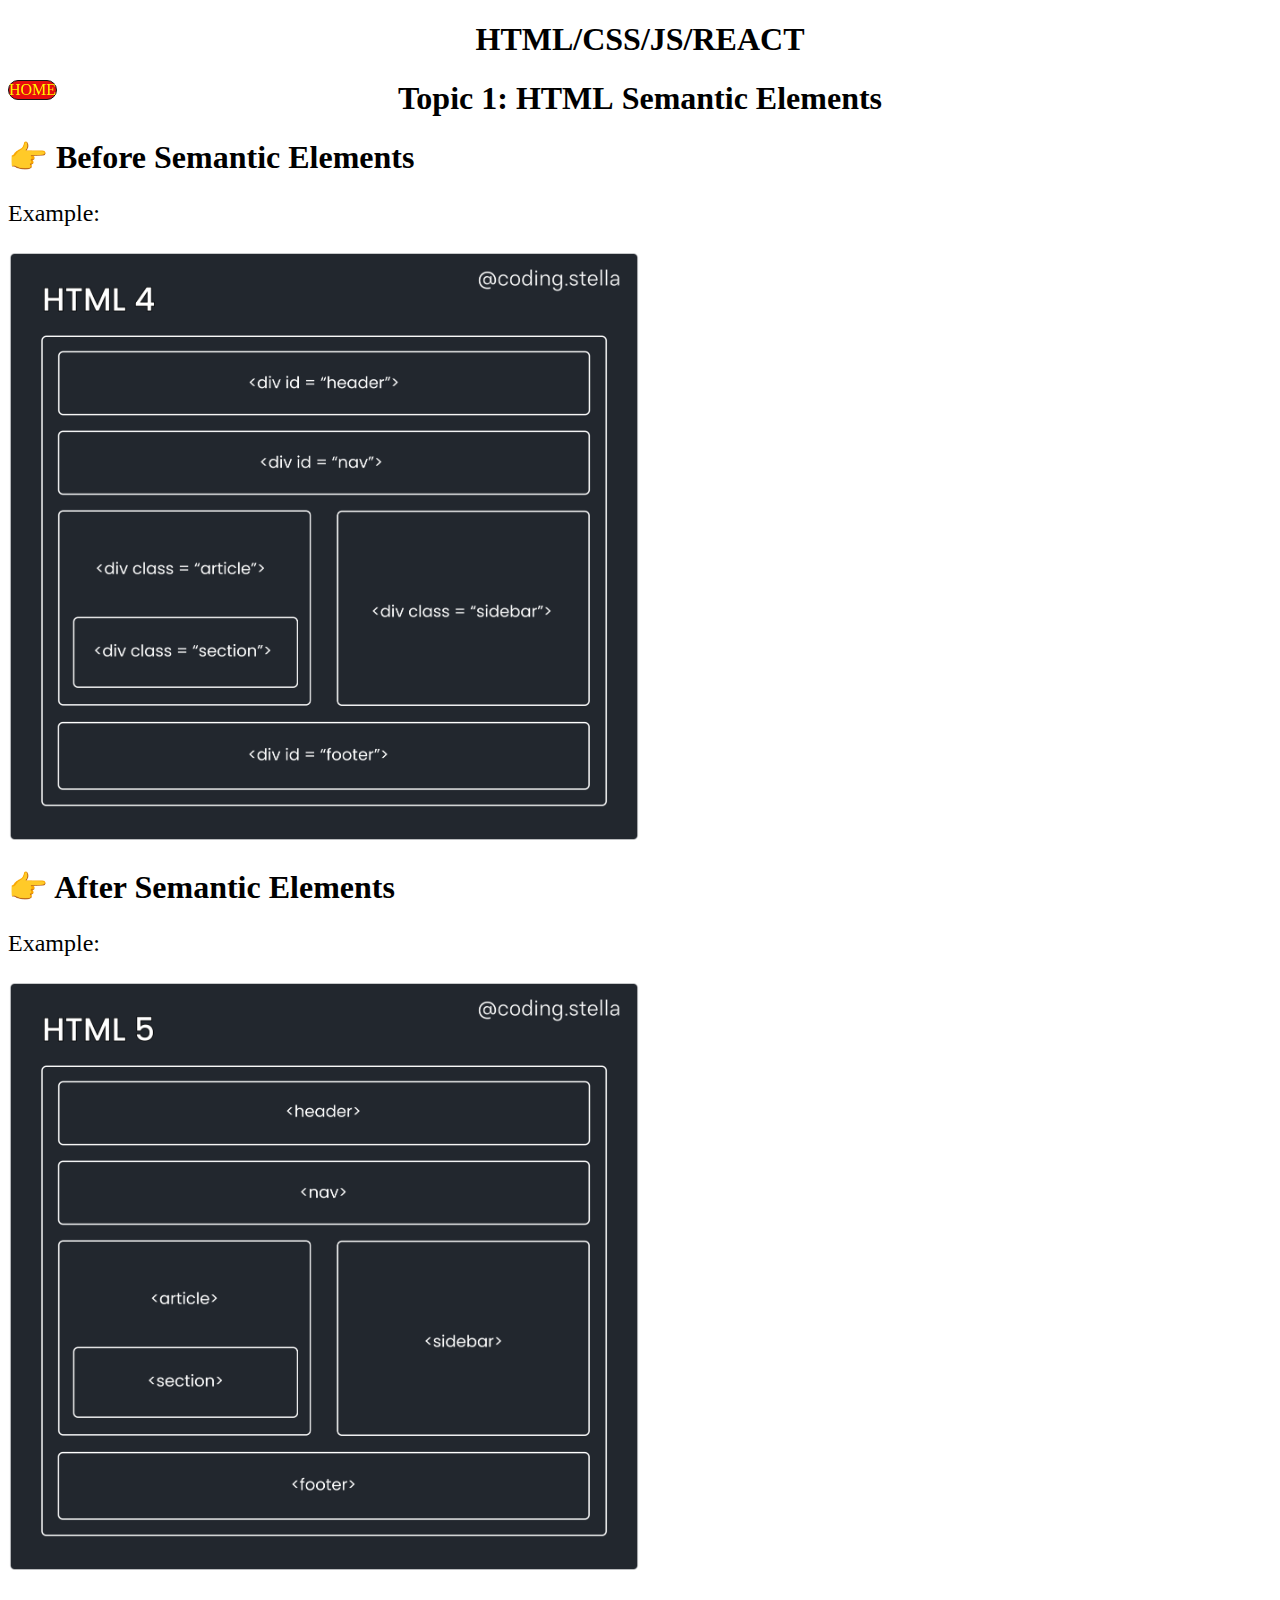
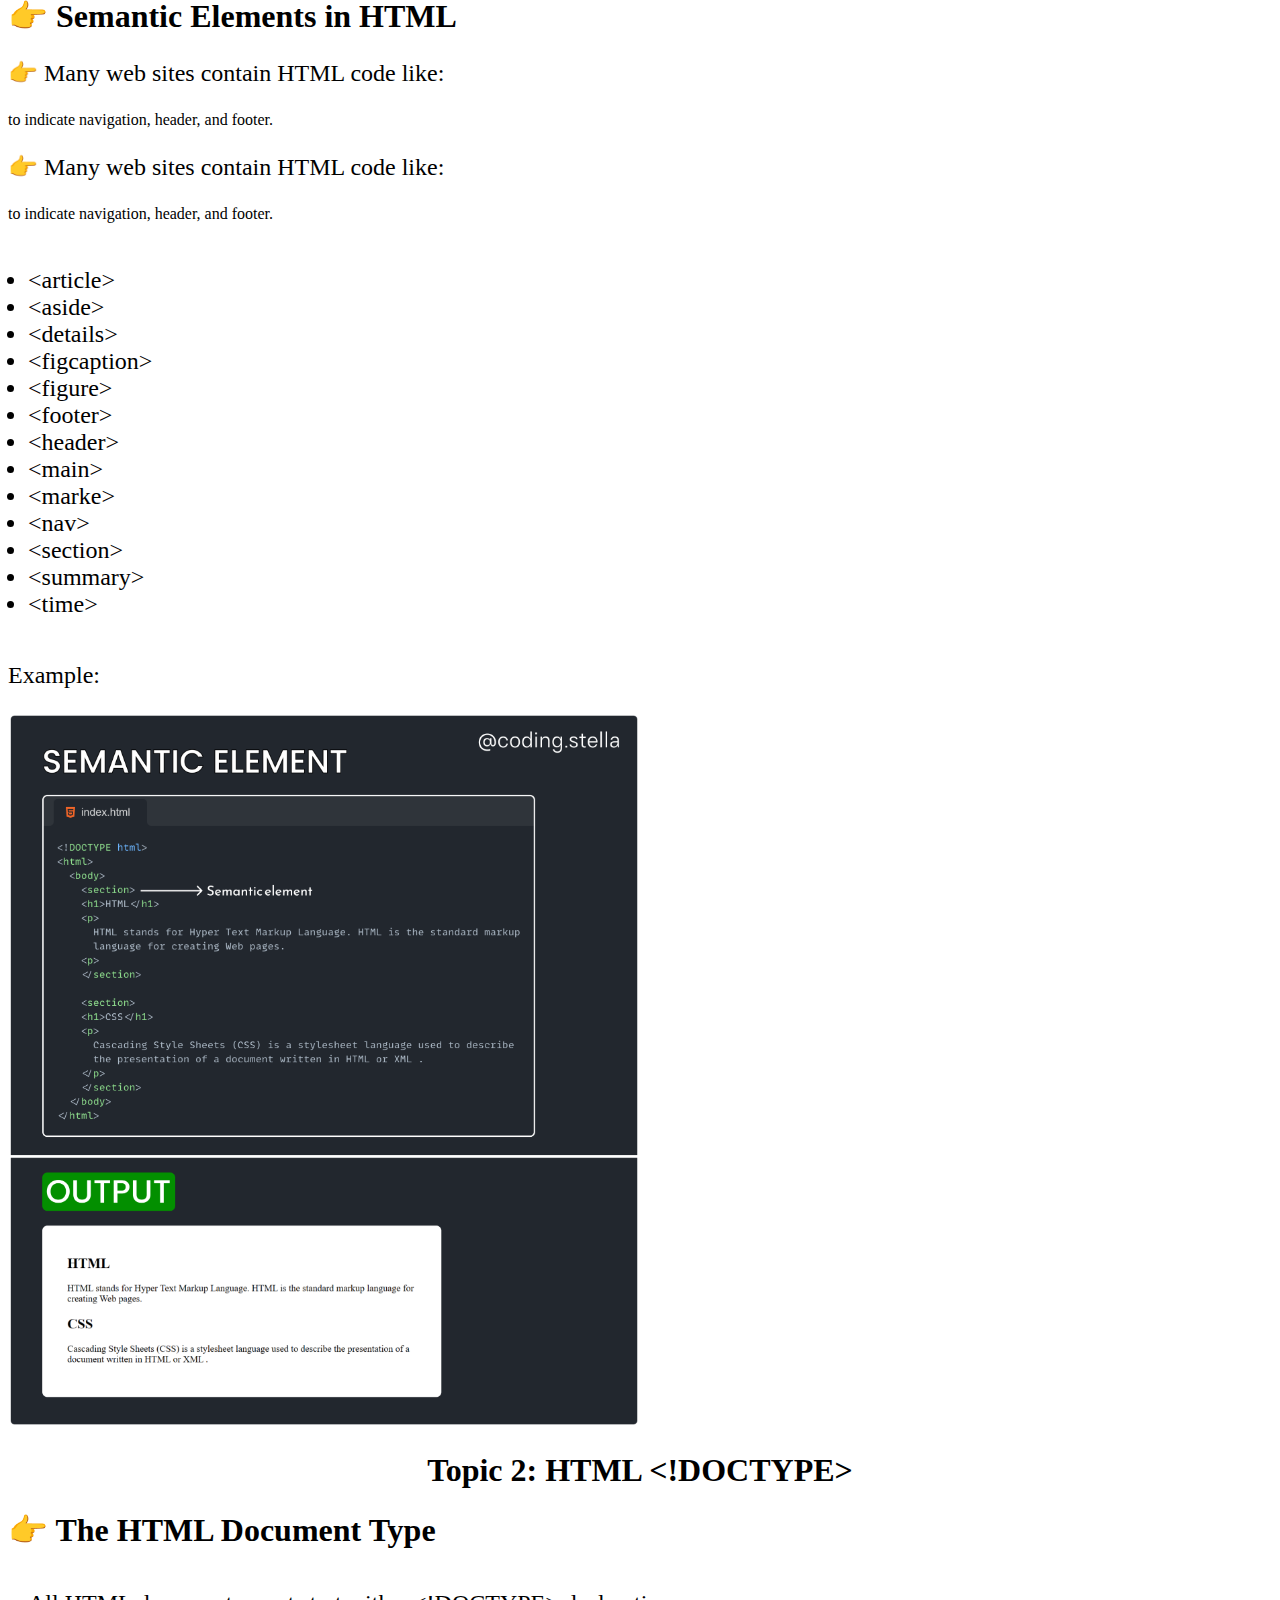
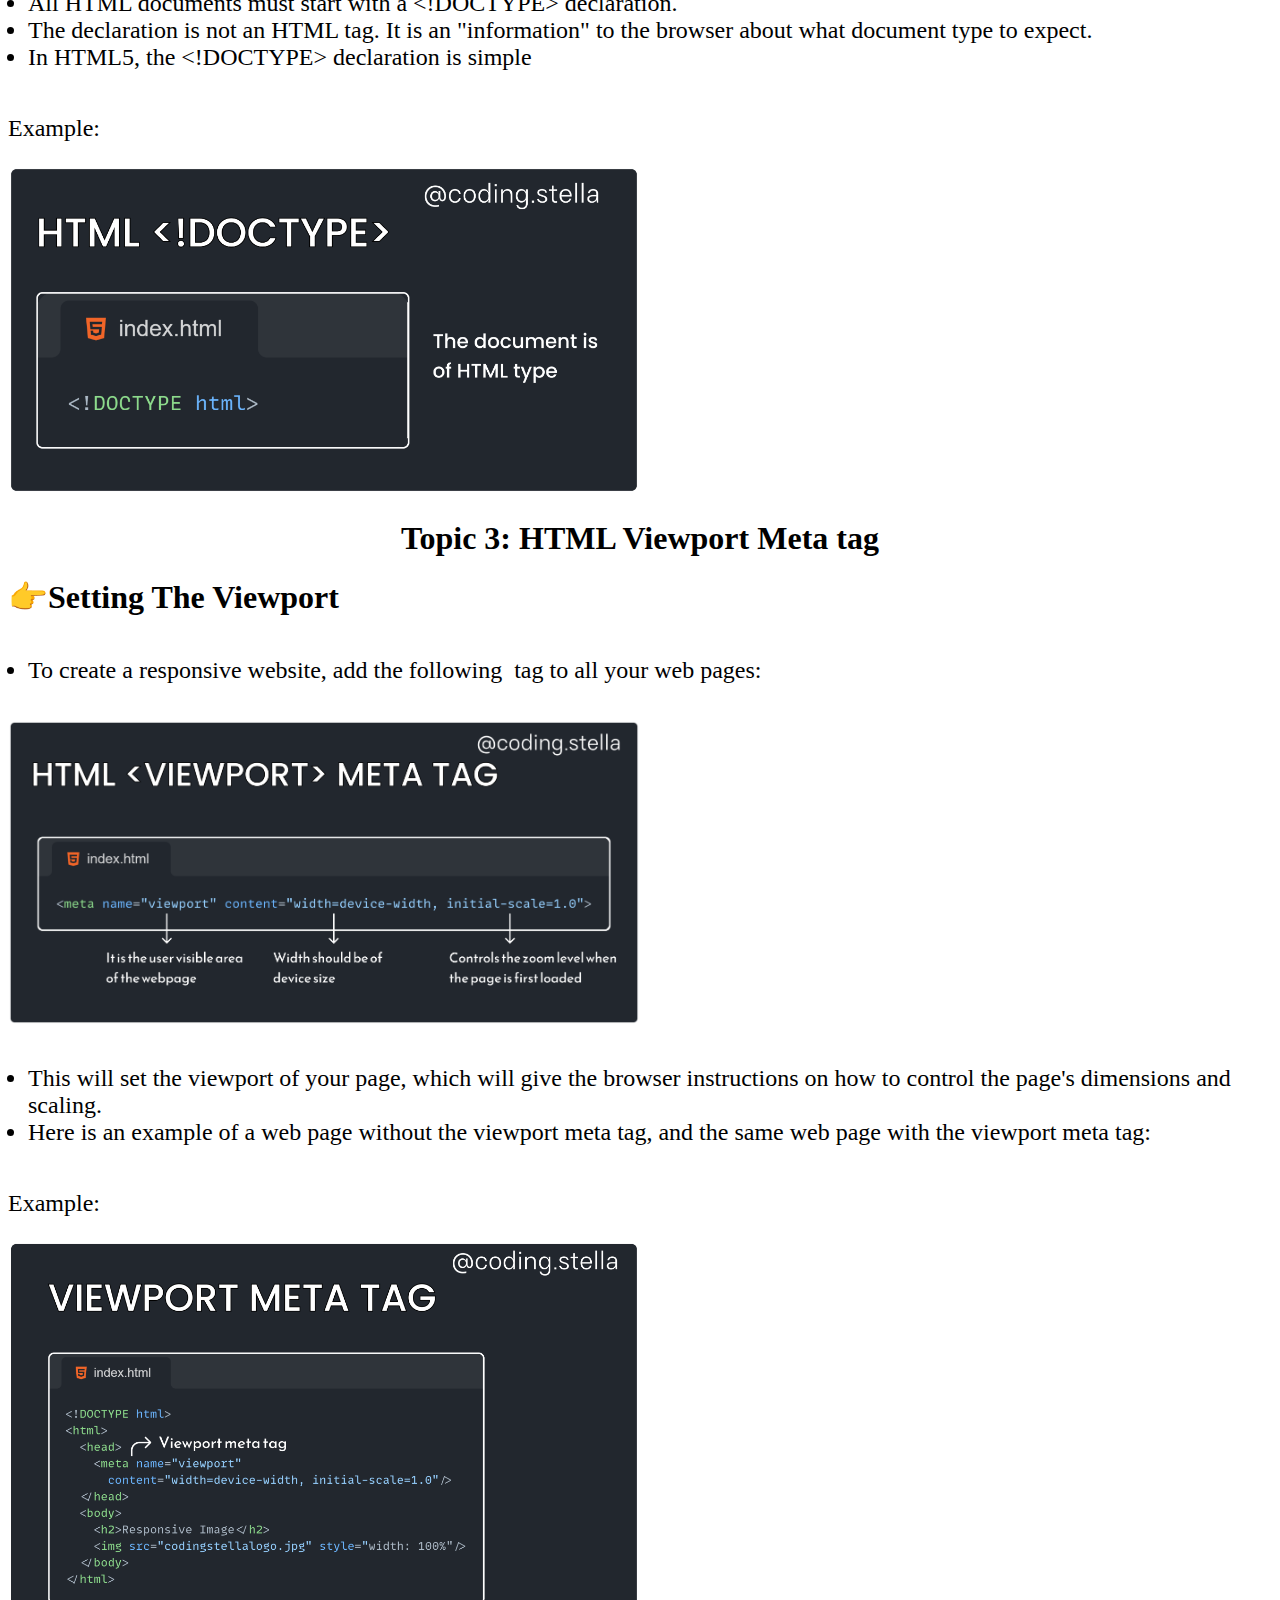
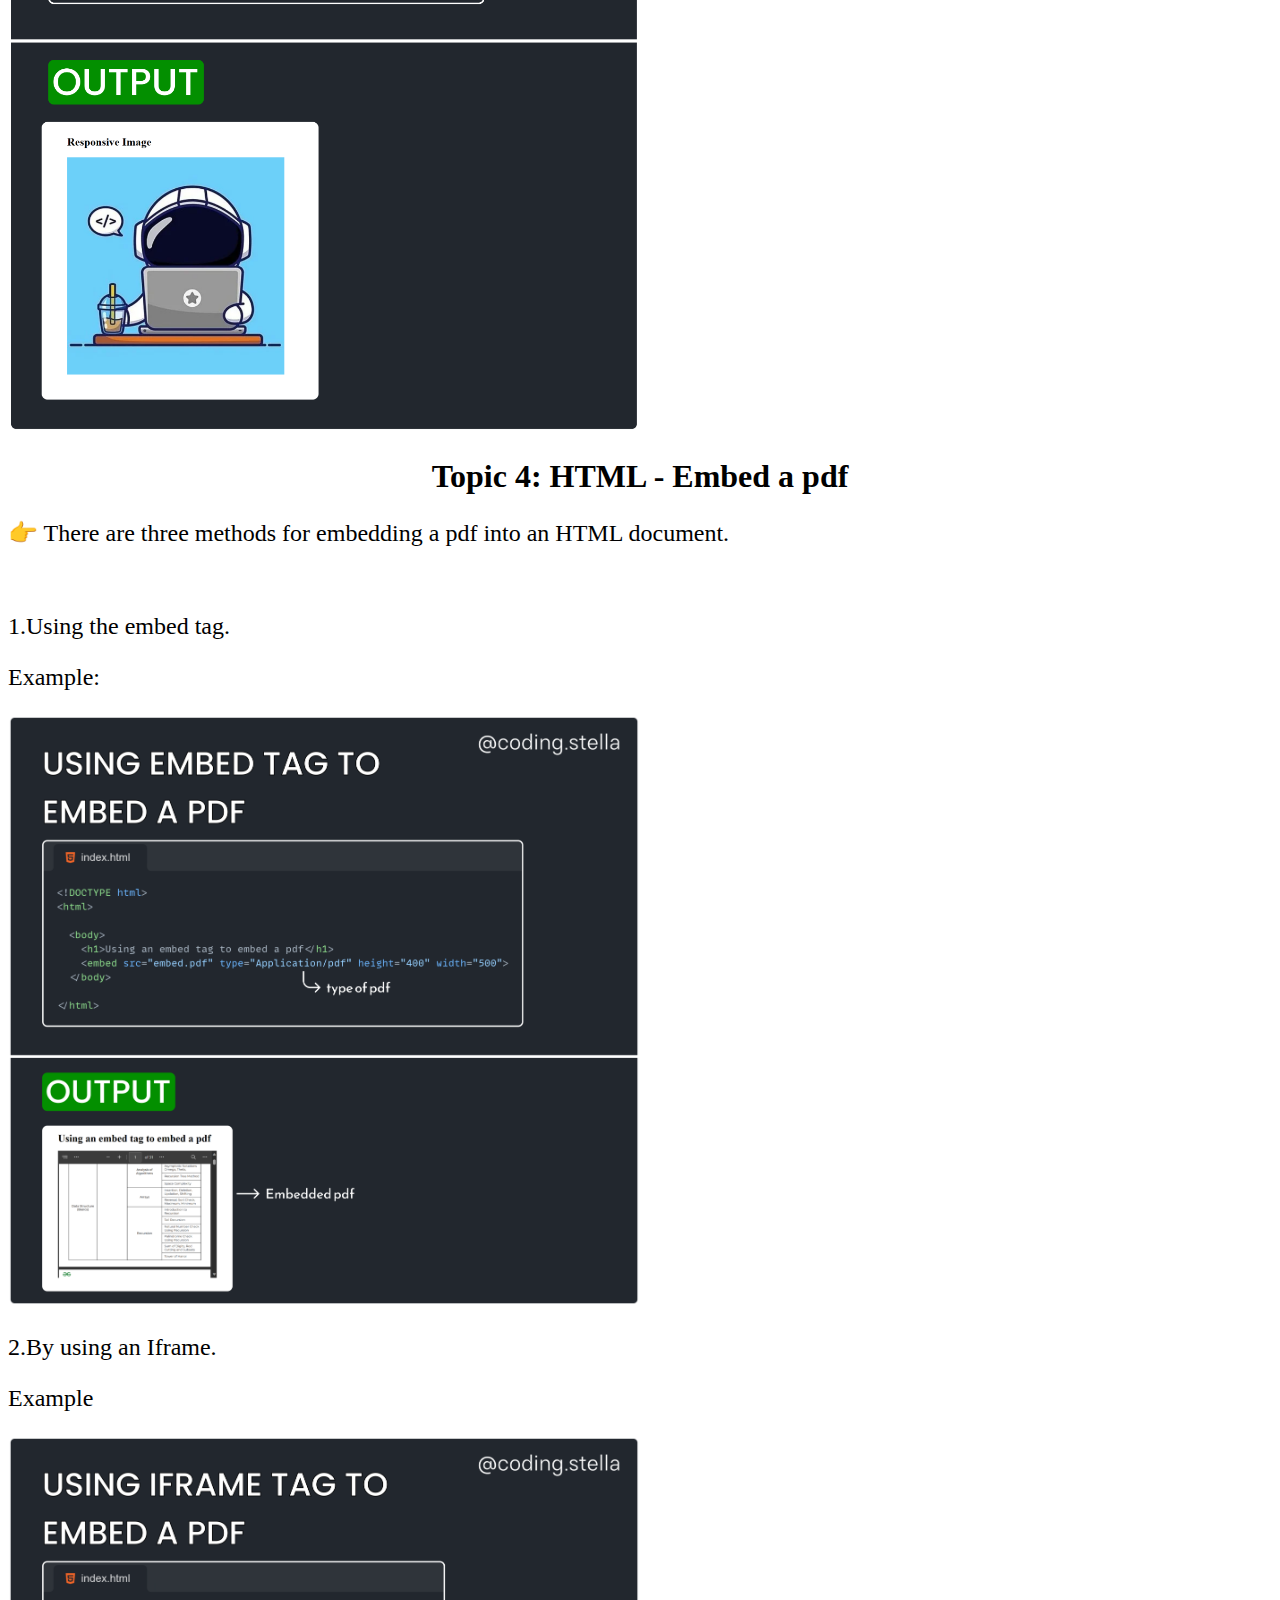
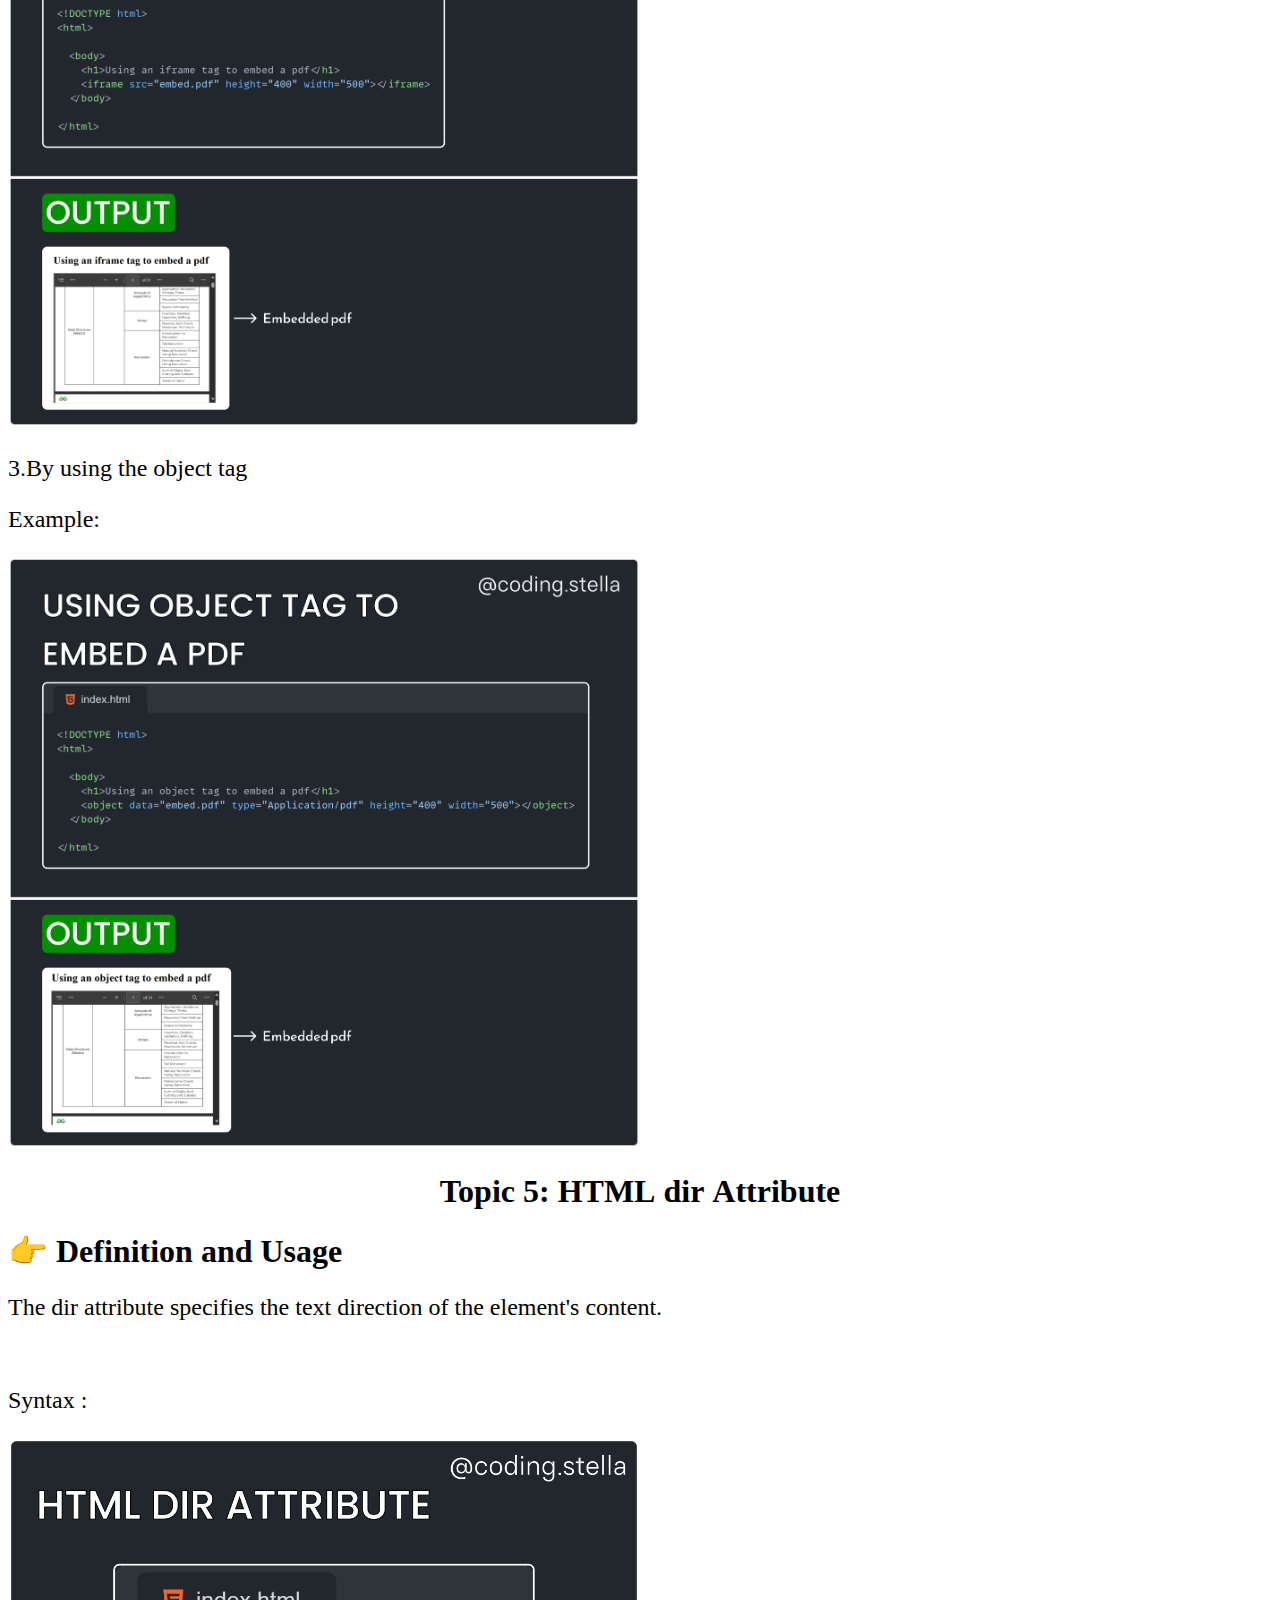
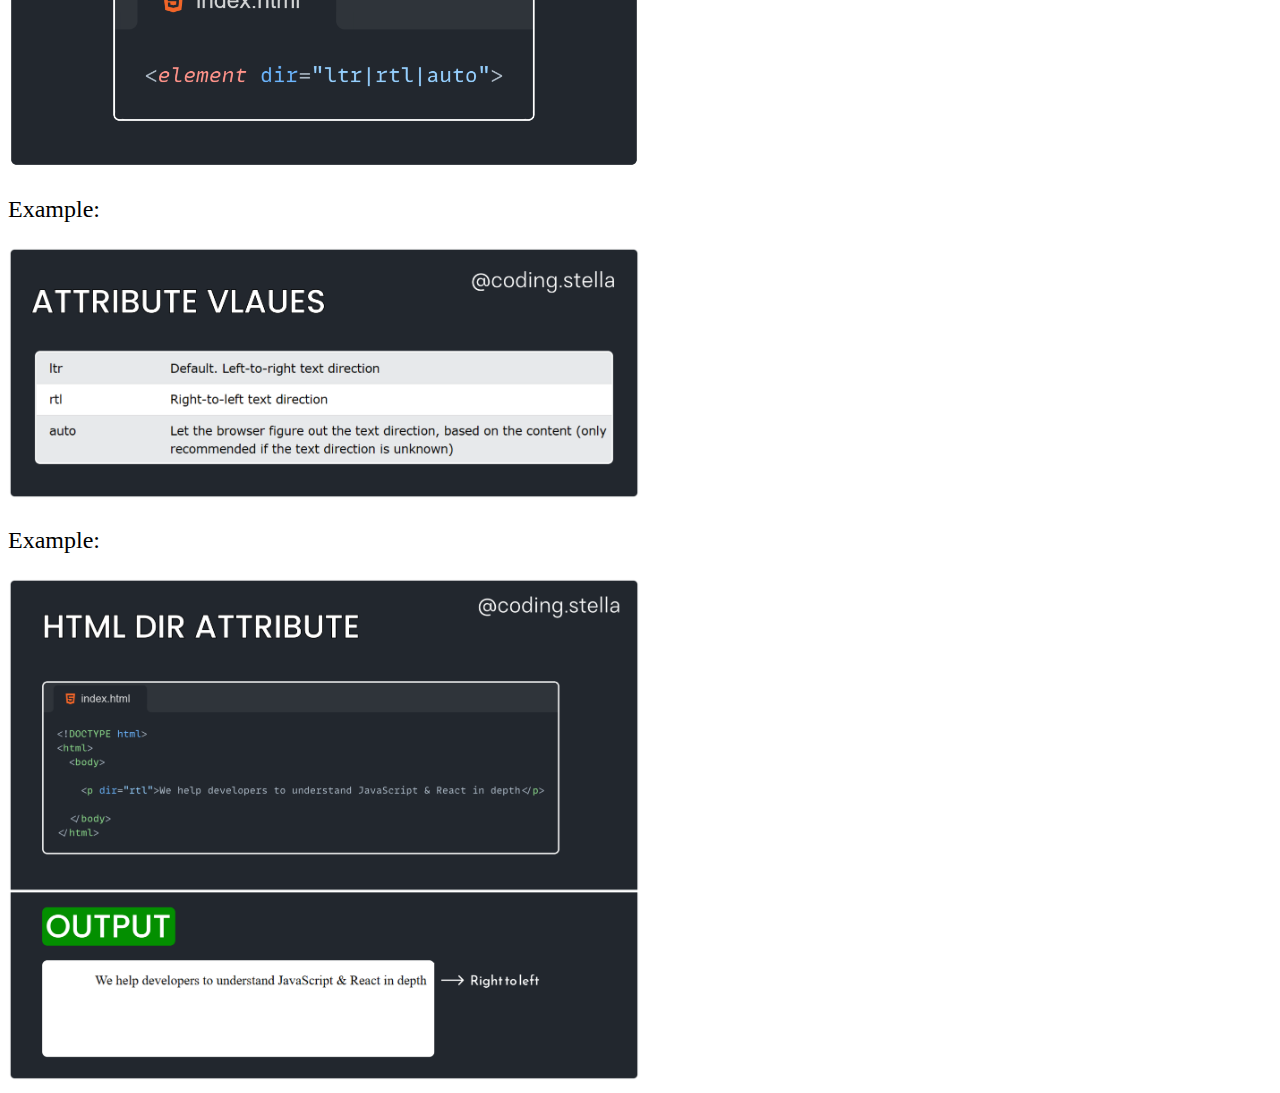
<file: htmlday6.html>
<!DOCTYPE html>
<html lang="en">
<head>
    <meta charset="UTF-8">
    <meta name="viewport" content="width=device-width, initial-scale=1.0">
    <title>Document</title>
    <style>
        p{
            font-size: x-large;
        }
        img{
            width: 50%;
            height: auto;   
        }
        ul{
            padding: 20px;
        }
        a{
            text-decoration: none;
            color: rgb(255, 247, 0);
            position: fixed;
            border: 1px solid rgb(20, 20, 20);
            width: auto;
            height: auto;
            text-align: center;
            border-radius: 20px;
            background-color: rgb(231, 14, 14);
            margin: 0;
        }
        li{
            font-size: x-large;
        }
    </style>
</head>
<body>
    <center><h1 class="hone">HTML/CSS/JS/REACT</h1></center><h1></h1>
    <a href="main.html">HOME</a>
    <center><h1>Topic 1: HTML Semantic Elements</h1></center>
    <h1>👉 Before Semantic Elements</h1>
    <div><p>Example:</p><img src="htmlimg/html49.png" alt=""></div>
    <h1>👉 After Semantic Elements </h1>
    <div><p>Example:</p><img src="htmlimg/html50.png" alt=""></div>
    <h1>👉 Semantic Elements in HTML</h1>
    <p>👉 Many web sites contain HTML code like: <div id="nav"> <div class="header"> <div id="footer"> to indicate navigation, header, and footer.</p>
    <p>👉 Many web sites contain HTML code like: <div id="nav"> <div class="header"> <div id="footer"> to indicate navigation, header, and footer.</p>
        <ul>
            <li>&lt;article&gt;</li>
            <li>&lt;aside&gt;</li>
            <li>&lt;details&gt;</li>
            <li>&lt;figcaption&gt;</li>
            <li>&lt;figure&gt;</li>
            <li>&lt;footer&gt;</li>
            <li>&lt;header&gt;</li>
            <li>&lt;main&gt;</li>
            <li>&lt;marke&gt;</li>
            <li>&lt;nav&gt;</li>
            <li>&lt;section&gt;</li>
            <li>&lt;summary&gt;</li>
            <li>&lt;time&gt;</li>
        </ul>
        <div><p>Example:</p><img src="htmlimg/html51.png" alt=""></div>
        <center><h1>Topic 2: HTML &lt;!DOCTYPE&gt;</h1></center>
    <h1>👉 The HTML Document Type</h1>
    <ul>
        <li>All HTML documents must start with a &lt;!DOCTYPE&gt; declaration.</li>
        <li>The declaration is not an HTML tag. It is an "information" to the browser about what document type to expect.</li>
        <li>In HTML5, the &lt;!DOCTYPE&gt; declaration is simple</li>
    </ul>
        <div><p>Example:</p><img src="htmlimg/html52.png" alt=""></div>
     <center><h1>Topic 3: HTML Viewport Meta tag </h1></center>
     <h1>👉Setting The Viewport</h1>
      <ul><li>To create a responsive website, add the following <meta> tag to all your web pages:</li></ul>
      <img src="htmlimg/html53.png" alt="">
    <ul>
        <li>This will set the viewport of your page, which will give the browser instructions on how to control the page's dimensions and scaling.</li>
        <li>Here is an example of a web page without the viewport meta tag, and the same web page with the viewport meta tag:</li>
    </ul>
    <div><p>Example:</p><img src="htmlimg/html54.png" alt=""></div>
    <center><h1>Topic 4: HTML - Embed a pdf</h1></center>
    <p>👉 There are three methods for embedding a pdf into an HTML document.</p>
    <br>
    <p>1.Using the embed tag.</p>
    <p>Example:</p>
    <img src="htmlimg/html55.png" alt="">
    <p>2.By using an Iframe.</p>
    <p>Example</p>
    <img src="htmlimg/html56.png" alt="">
    <p>3.By using the object tag</p>
    <p>Example:</p>
    <img src="htmlimg/html57.png" alt="">
    <center><h1>Topic 5: HTML dir Attribute</h1></center>
    <h1>👉 Definition and Usage</h1>
    <p>The dir attribute specifies the text direction of the element's content.</p>
    <br>
    <p>Syntax :</p>
    <img src="htmlimg/html58.png" alt="">
    <p>Example:</p>
    <img src="htmlimg/html59.png" alt="">
    <p>Example:</p>
    <img src="htmlimg/html60.png" alt="">
</body>
</html>
</file>
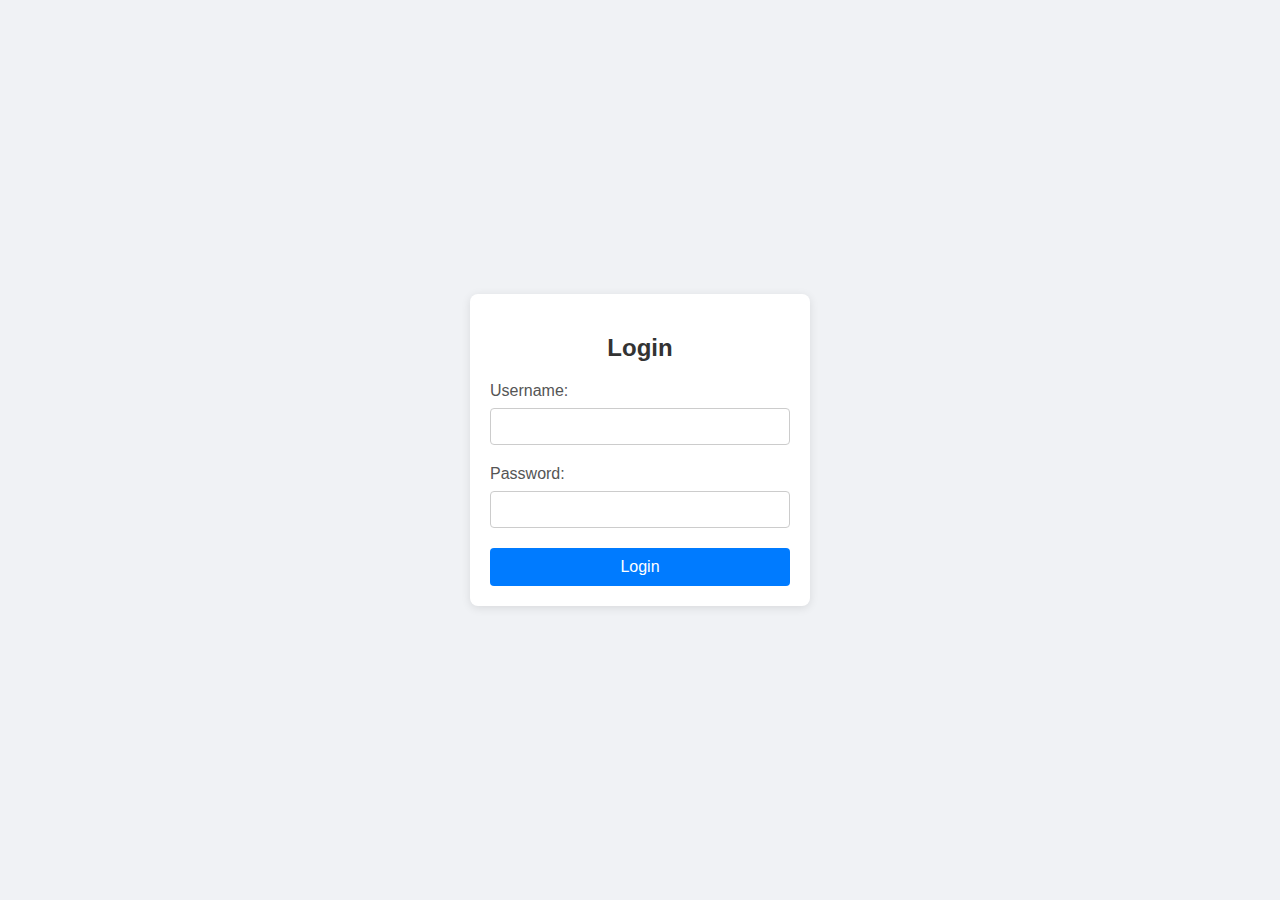
<file: login.html>
<!DOCTYPE html>
<html lang="en">
<head>
    <meta charset="UTF-8">
    <meta name="viewport" content="width=device-width, initial-scale=1.0">
    <title>Login Form</title>
    <style>
        body {
            font-family: Arial, sans-serif;
            background-color: #f0f2f5;
            display: flex;
            justify-content: center;
            align-items: center;
            height: 100vh;
            margin: 0;
        }

        #loginForm {
            background-color: white;
            padding: 20px;
            border-radius: 8px;
            box-shadow: 0 2px 10px rgba(0, 0, 0, 0.1);
            width: 300px;
        }

        h2 {
            text-align: center;
            color: #333;
        }

        label {
            display: block;
            margin-bottom: 8px;
            color: #555;
        }

        input[type="text"],
        input[type="password"] {
            width: 100%;
            padding: 10px;
            margin-bottom: 20px;
            border: 1px solid #ccc;
            border-radius: 4px;
            box-sizing: border-box;
        }

        button {
            width: 100%;
            padding: 10px;
            background-color: #007bff;
            color: white;
            border: none;
            border-radius: 4px;
            cursor: pointer;
            font-size: 16px;
        }

        button:hover {
            background-color: #0056b3;
        }

        .error {
            color: red;
            text-align: center;
            margin-top: 10px;
        }
    </style>
</head>

<body>
    <form id="loginForm">
        <h2>Login</h2>
        <label for="username">Username:</label>
        <input type="text" id="username" name="username" required>
        <label for="password">Password:</label>
        <input type="password" id="password" name="password" required>
        <button type="submit">Login</button>
        <div class="error" id="errorMessage" style="display:none;"></div>
    </form>
    <script>
        document.getElementById('loginForm').addEventListener('submit', function(event) {
            event.preventDefault();

            const username = document.getElementById('username').value;
            const password = document.getElementById('password').value;
            const errorMessage = document.getElementById('errorMessage');
        
            if (username === 'admin' && password === 'password') {
                window.location.href = 'main.html'; 
            } else {
                errorMessage.textContent = 'Invalid credentials, please try again.';
                errorMessage.style.display = 'block';
            }
        });
    </script>
</body>
</html>
</file>
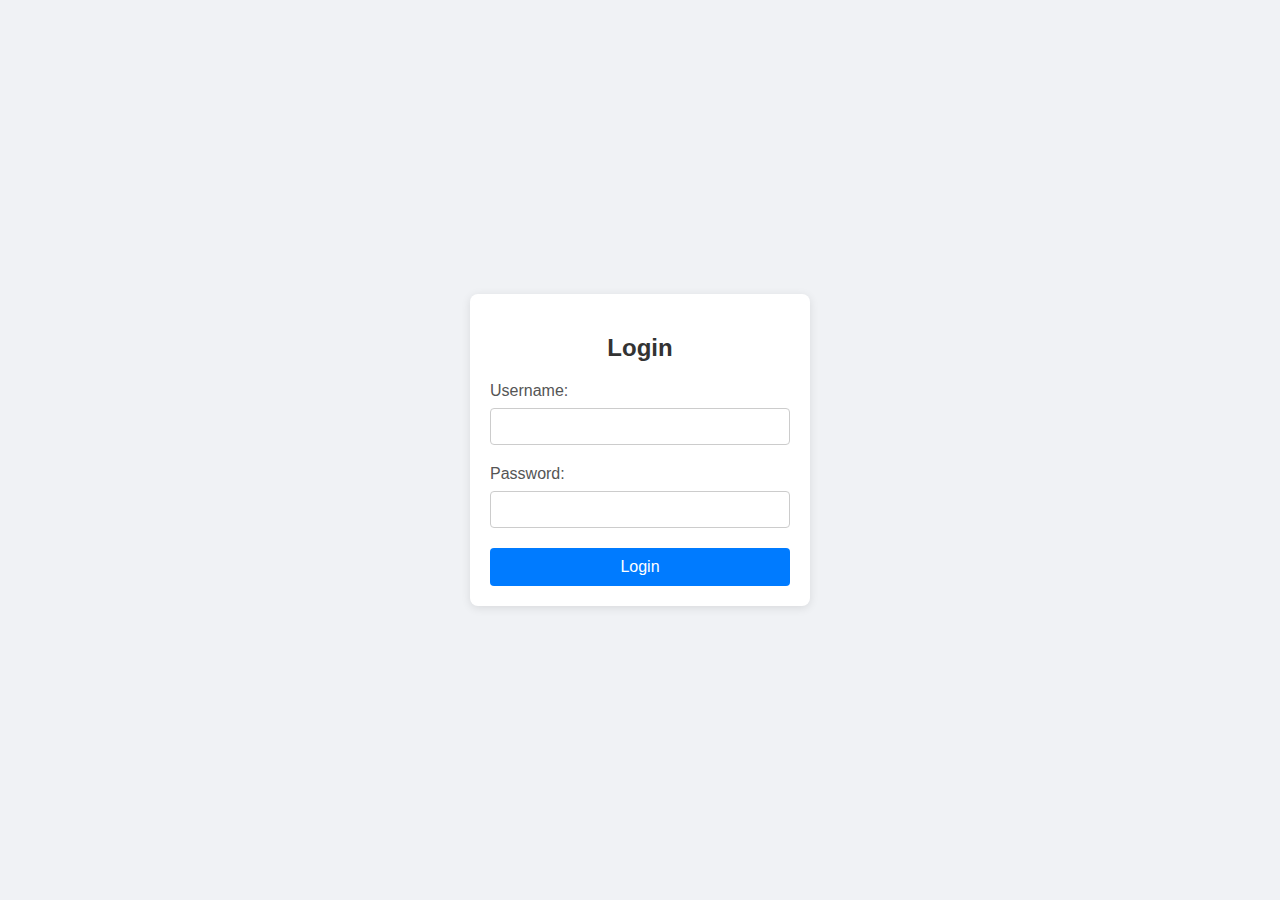
<file: login2.html>
<!DOCTYPE html>
<html lang="en">
<head>
    <meta charset="UTF-8">
    <meta name="viewport" content="width=device-width, initial-scale=1.0">
    <title>Login Form</title>
    <style>
        body {
            font-family: Arial, sans-serif;
            background-color: #f0f2f5;
            display: flex;
            justify-content: center;
            align-items: center;
            height: 100vh;
            margin: 0;
        }

        #loginForm {
            background-color: white;
            padding: 20px;
            border-radius: 8px;
            box-shadow: 0 2px 10px rgba(0, 0, 0, 0.1);
            width: 300px;
        }

        h2 {
            text-align: center;
            color: #333;
        }

        label {
            display: block;
            margin-bottom: 8px;
            color: #555;
        }

        input[type="text"],
        input[type="password"] {
            width: 100%;
            padding: 10px;
            margin-bottom: 20px;
            border: 1px solid #ccc;
            border-radius: 4px;
            box-sizing: border-box;
        }

        button {
            width: 100%;
            padding: 10px;
            background-color: #007bff;
            color: white;
            border: none;
            border-radius: 4px;
            cursor: pointer;
            font-size: 16px;
        }

        button:hover {
            background-color: #0056b3;
        }

        .error {
            color: red;
            text-align: center;
            margin-top: 10px;
        }
    </style>
</head>

<body>
    <form id="loginForm">
        <h2>Login</h2>
        <label for="username">Username:</label>
        <input type="text" id="username" name="username" required>
        <label for="password">Password:</label>
        <input type="password" id="password" name="password" required>
        <button type="submit">Login</button>
        <div class="error" id="errorMessage" style="display:none;"></div>
    </form>
    <script>
        document.getElementById('loginForm').addEventListener('submit', function(event) {
            event.preventDefault();

            const username = document.getElementById('username').value;
            const password = document.getElementById('password').value;
            const errorMessage = document.getElementById('errorMessage');
        
            if (username === 'admin' && password === '0086') {
                window.location.href = 'https://cumbersome-dodo-4d2.notion.site/Master-Frontend-in-100-Days-87a27932b3ba43eaad52c394b8664a10'; 
            } else {
                errorMessage.textContent = 'Invalid credentials, please try again.';
                errorMessage.style.display = 'block';
            }
        });
    </script>
</body>
</html>
</file>
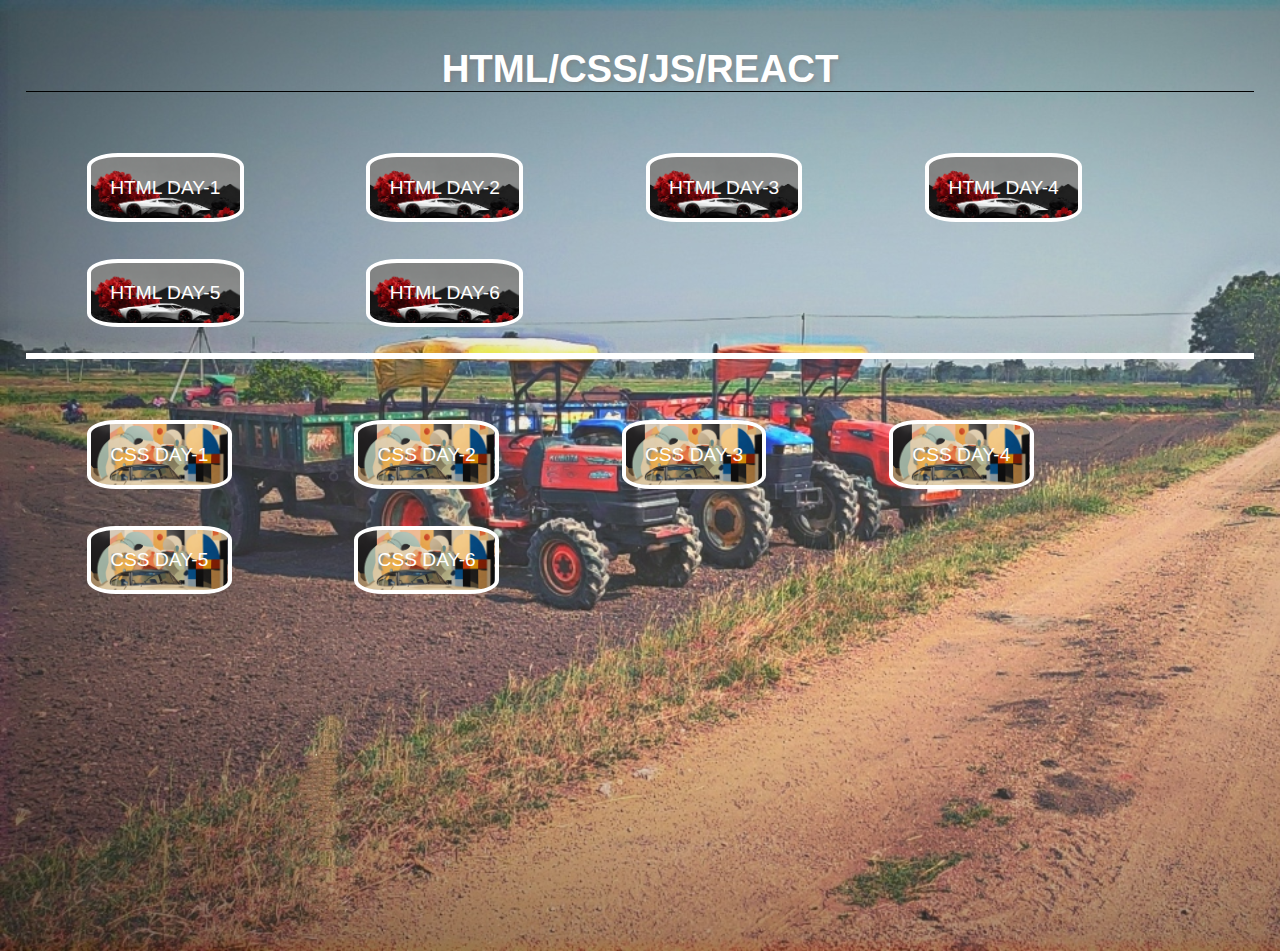
<file: main.html>
<!DOCTYPE html>
<html lang="en">
<head>
    <meta charset="UTF-8">
    <meta name="viewport" content="width=device-width, initial-scale=1.0">
    <title>Main</title>
    <style>
        body {
            justify-content: center; 
            height: 100vh; 
            margin: 0; 
            font-family: Arial, sans-serif; 
            padding: 2%; 
            
        }
        .hone {
            color: black;
            text-shadow: 2px 2px 4px rgba(128, 120, 120, 0.5);
            border-bottom: 1px solid;
            margin-bottom: 2%; 
            font-size: 2em;
            text-align: center; 
        }
        div {
            display: flex;
            width: 100%;
            flex-wrap: wrap; 
            margin-top: 2%; 
        }
        a {
            color:white;
            text-decoration: none;
            border: 4px solid;
            margin: 0 5%;
            border-radius: 20%;
            padding: 1em; 
            transition: background-color 0.3s; 
           margin-top: 3%;
            max-width: 200px; 
            box-sizing: border-box; 
            font-size: larger;
            background-image: url(surreal\ elegance\ black\ white\ minimalism\ background.webp);
            background-repeat: no-repeat;
            background-size: cover;
        }
        a:hover {
            background-color: rgba(29, 27, 27, 0.751); /* Change background on hover */
            background-image: url('backgroundimageofMAin.jpg');
            transition: background-image 0.3s ease-in-out;
        }
        .css a{
            background-image: url(Bauhaus\ Minimal\ painting\ \(1\).webp);
            background-size: cover;
            background-size: 100%;
        }
        .css a:hover{
            background-color: rgba(29, 27, 27, 0.751); /* Change background on hover */
            background-image: url('backgroundimageofMAin.jpg');
            transition: background-image 0.3s ease-in-out;
        }
        body{
            background-image: url(backgroundimageofMAin.jpg);
            background-repeat: no-repeat;
            background-size: cover;
            
        }
    </style>
</head>
<body>
    <h1 class="hone" href=""><a href="https://govardhan8378.github.io/" style="border: none; background-color: rgba(255, 255, 255, 0); border-radius:none; background-image: none; "  >HTML/CSS/JS/REACT</a></h1>
    <div>
        <a href="htmlday1.html">HTML DAY-1</a>
        <a href="htmlday2.html">HTML DAY-2</a>
        <a href="htmlday3.html">HTML DAY-3</a>
        <a href="htmlday4.html">HTML DAY-4</a>
        <a href="htmlday5.html">HTML DAY-5</a>
        <a href="htmlday6.html">HTML DAY-6</a>
    </div>
    <br>
    <hr style="border: 3px solid white;">
    <div class="css">
        <a href="htmlday1.html">CSS DAY-1</a>
        <a href="htmlday2.html">CSS DAY-2</a>
        <a href="htmlday3.html">CSS DAY-3</a>
        <a href="htmlday4.html">CSS DAY-4</a>
        <a href="htmlday5.html">CSS DAY-5</a>
        <a href="htmlday6.html">CSS DAY-6</a>
    </div>
    
</body>
</html>
</file>
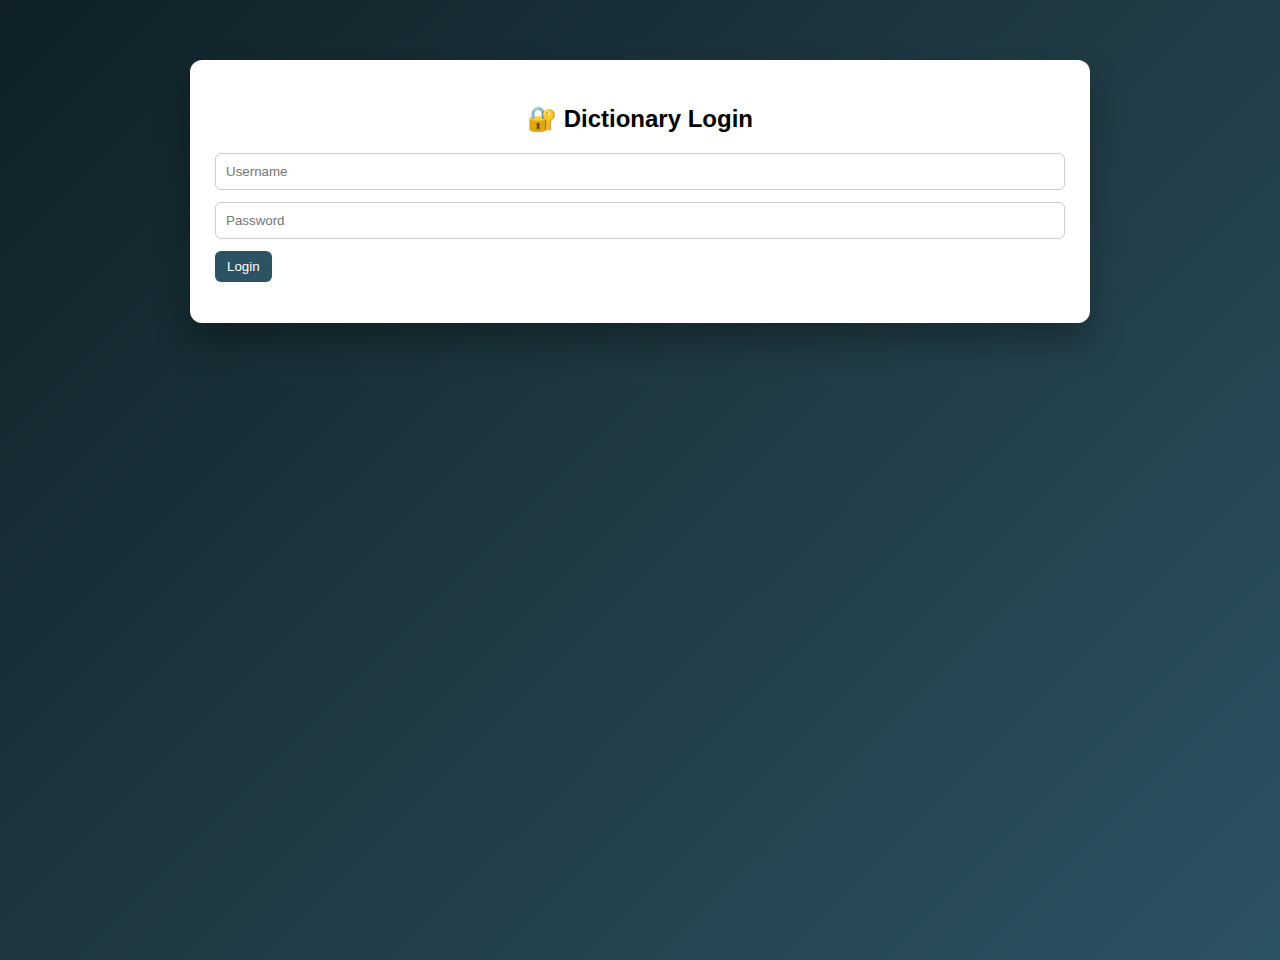
<file: Note.html>
<!DOCTYPE html>
<html>
<head>
<meta charset="UTF-8">
<title>GitHub Dictionary</title>

<style>
* {
  box-sizing: border-box;
  font-family: "Segoe UI", Arial, sans-serif;
}

body {
  margin: 0;
  min-height: 100vh;
  background: linear-gradient(135deg, #0f2027, #203a43, #2c5364);
}

/* CARD */
.card {
  width: 900px;
  background: #fff;
  margin: 60px auto;
  padding: 25px;
  border-radius: 12px;
  box-shadow: 0 20px 35px rgba(0,0,0,0.3);
}

/* LOGIN */
#login h2 {
  text-align: center;
}
input {
  width: 100%;
  padding: 10px;
  margin-bottom: 12px;
  border-radius: 6px;
  border: 1px solid #ccc;
}
button {
  padding: 8px 12px;
  border: none;
  border-radius: 6px;
  background: #2c5364;
  color: white;
  cursor: pointer;
}
button:hover {
  background: #203a43;
}
#error {
  color: red;
  text-align: center;
}

/* APP */
#app {
  display: none;
}
.top-bar {
  display: flex;
  gap: 10px;
  margin-bottom: 15px;
}
.top-bar input {
  flex: 1;
}

/* TABLE */
table {
  width: 100%;
  border-collapse: collapse;
}
th {
  background: #2c5364;
  color: white;
  padding: 10px;
}
td {
  padding: 10px;
  border-bottom: 1px solid #ddd;
}
tr:hover {
  background: #f2f2f2;
}
.action-btn {
  margin-right: 5px;
  font-size: 13px;
}
.delete {
  background: #c0392b;
}
.delete:hover {
  background: #a93226;
}
.export {
  background: #27ae60;
}
.export:hover {
  background: #1e8449;
}
</style>
</head>

<body>

<!-- LOGIN -->
<div class="card" id="login">
  <h2>🔐 Dictionary Login</h2>
  <input id="user" placeholder="Username">
  <input id="pass" type="password" placeholder="Password">
  <button onclick="login()">Login</button>
  <p id="error"></p>
</div>

<!-- APP -->
<div class="card" id="app">
  <h2>📘 My Dictionary</h2>

  <div class="top-bar">
    <input id="word" placeholder="Word">
    <input id="meaning" placeholder="Meaning">
    <button onclick="addWord()">Add</button>
  </div>

  <div class="top-bar">
    <input id="search" placeholder="Search..." onkeyup="searchWords()">
    <button class="export" onclick="exportCSV()">Export CSV</button>
  </div>

  <table>
    <thead>
      <tr>
        <th>#</th>
        <th>Word</th>
        <th>Meaning</th>
        <th>Date</th>
        <th>Actions</th>
      </tr>
    </thead>
    <tbody id="tableBody"></tbody>
  </table>
</div>

<script>
/* LOGIN */
const LOGIN_USER = "admin";
const LOGIN_PASS = "1234";

/* GITHUB CONFIG */
const USERNAME = "Govardhan8378";
const REPO = "govardhan8378.github.io";
const FILE = "dictionary.json";
const TOKEN = "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";

const API = `https://api.github.com/repos/${USERNAME}/${REPO}/contents/${FILE}`;

let sha = "";
let allData = [];

/* LOGIN */
function login() {
  if (user.value === LOGIN_USER && pass.value === LOGIN_PASS) {
    loginBox.style.display = "none";
    app.style.display = "block";
    loadData();
  } else {
    error.innerText = "Invalid credentials";
  }
}

/* LOAD */
async function loadData() {
  const res = await fetch(API, {
    headers: { Authorization: `token ${TOKEN}` }
  });
  const data = await res.json();
  sha = data.sha;
  allData = JSON.parse(atob(data.content));
  render(allData);
}

/* RENDER */
function render(data) {
  tableBody.innerHTML = "";
  data.forEach((d, i) => {
    tableBody.innerHTML += `
      <tr>
        <td>${i + 1}</td>
        <td><b>${d.word}</b></td>
        <td>${d.meaning}</td>
        <td>${d.time}</td>
        <td>
          <button class="action-btn" onclick="editWord(${i})">Edit</button>
          <button class="action-btn delete" onclick="deleteWord(${i})">Delete</button>
        </td>
      </tr>
    `;
  });
}

/* ADD */
async function addWord() {
  if (!word.value || !meaning.value) return;

  allData.unshift({
    word: word.value,
    meaning: meaning.value,
    time: new Date().toLocaleString()
  });

  await save();
  word.value = "";
  meaning.value = "";
}

/* EDIT */
async function editWord(index) {
  const w = prompt("Edit word", allData[index].word);
  const m = prompt("Edit meaning", allData[index].meaning);
  if (w && m) {
    allData[index].word = w;
    allData[index].meaning = m;
    await save();
  }
}

/* DELETE */
async function deleteWord(index) {
  if (confirm("Delete this word?")) {
    allData.splice(index, 1);
    await save();
  }
}

/* SAVE */
async function save() {
  await fetch(API, {
    method: "PUT",
    headers: {
      Authorization: `token ${TOKEN}`,
      "Content-Type": "application/json"
    },
    body: JSON.stringify({
      message: "Update dictionary",
      content: btoa(JSON.stringify(allData, null, 2)),
      sha: sha
    })
  });
  loadData();
}

/* SEARCH */
function searchWords() {
  const q = search.value.toLowerCase();
  const filtered = allData.filter(d =>
    d.word.toLowerCase().includes(q) ||
    d.meaning.toLowerCase().includes(q)
  );
  render(filtered);
}

/* EXPORT CSV */
function exportCSV() {
  let csv = "Word,Meaning,Date\n";
  allData.forEach(d => {
    csv += `"${d.word}","${d.meaning}","${d.time}"\n`;
  });

  const blob = new Blob([csv], { type: "text/csv" });
  const a = document.createElement("a");
  a.href = URL.createObjectURL(blob);
  a.download = "dictionary.csv";
  a.click();
}

/* ELEMENTS */
const loginBox = document.getElementById("login");
const app = document.getElementById("app");
const tableBody = document.getElementById("tableBody");
const word = document.getElementById("word");
const meaning = document.getElementById("meaning");
const search = document.getElementById("search");
const user = document.getElementById("user");
const pass = document.getElementById("pass");
const error = document.getElementById("error");
</script>

</body>
</html>
</file>
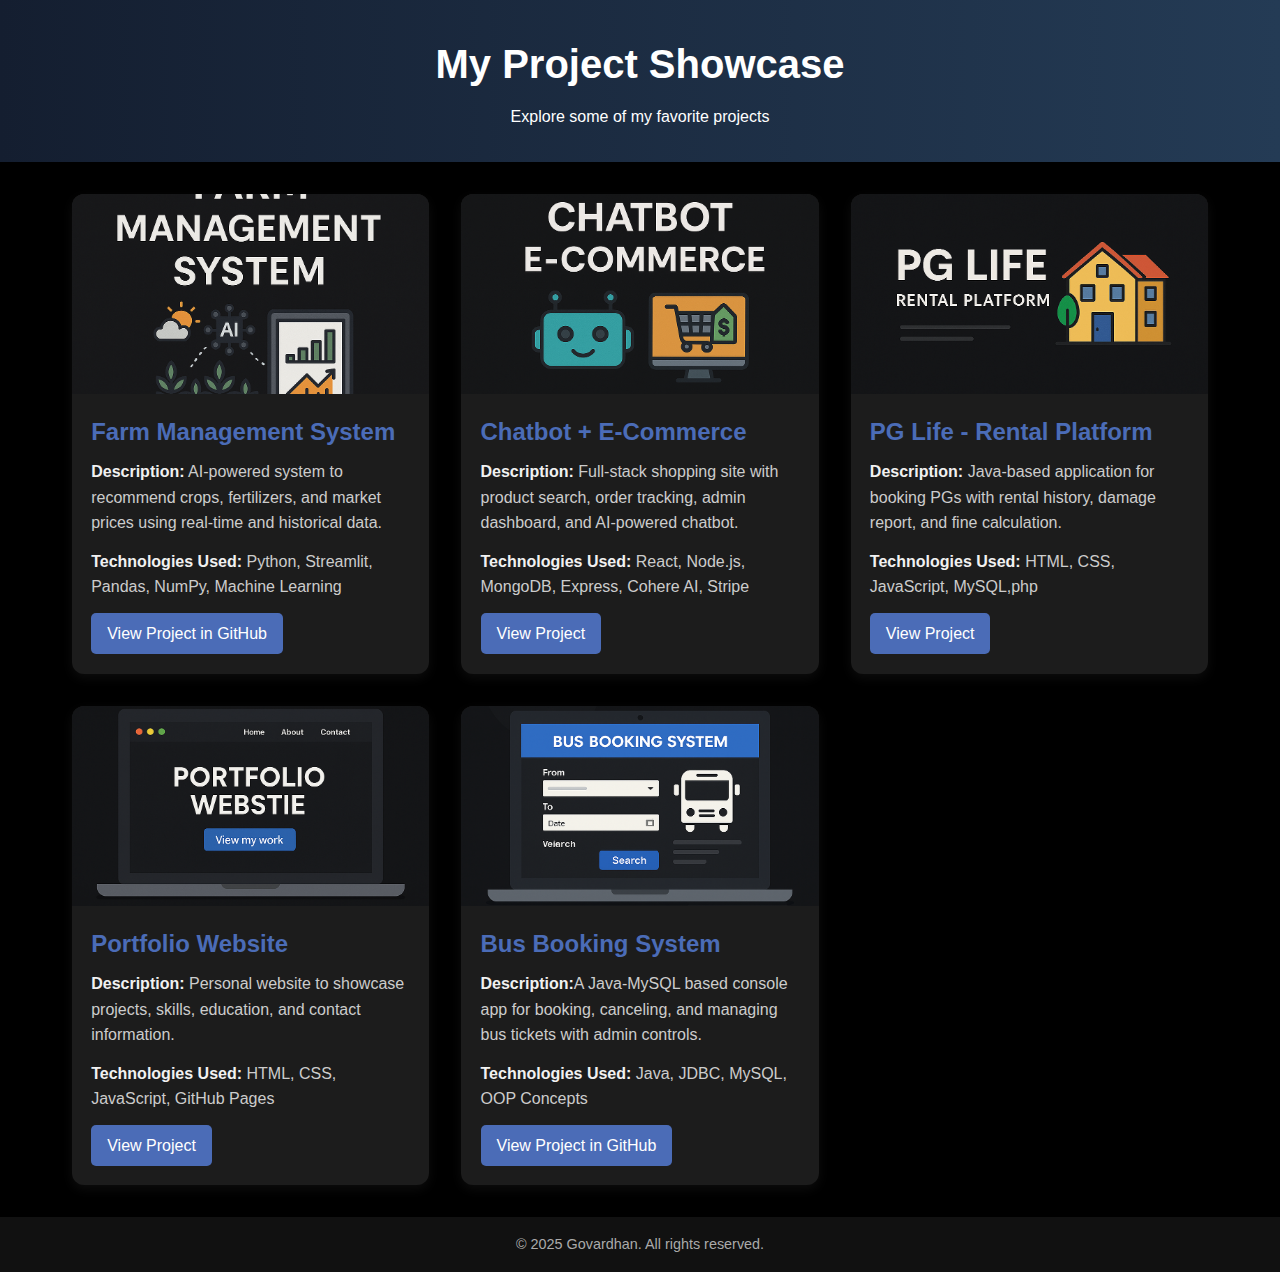
<file: project.html>
<!DOCTYPE html>
<html lang="en">
<head>
  <meta charset="UTF-8" />
  <meta name="viewport" content="width=device-width, initial-scale=1.0" />
  <title>My Projects</title>
  <style>
    /* Reset */
    * {
      margin: 0;
      padding: 0;
      box-sizing: border-box;
    }

    body {
      font-family: "Segoe UI", sans-serif;
      background: #000; /* Black background */
      color: #f1f1f1; /* Light text for contrast */
      line-height: 1.6;
    }

    .header {
      text-align: center;
      padding: 2rem;
      background: linear-gradient(to right, #141e30, #243b55);
      color: white;
    }

    .header h1 {
      font-size: 2.5rem;
      margin-bottom: 0.5rem;
    }

    .projects-container {
      display: grid;
      grid-template-columns: repeat(auto-fit, minmax(300px, 1fr));
      gap: 2rem;
      padding: 2rem;
      max-width: 1200px;
      margin: auto;
    }

    .project-card {
      display: flex;
      flex-direction: column;
      justify-content: space-between;
      background: #1c1c1c;
      border-radius: 12px;
      overflow: hidden;
      box-shadow: 0 4px 12px rgba(255, 255, 255, 0.05);
      transition: transform 0.3s ease;
      height: 100%;
    }

    .project-card:hover {
      transform: translateY(-5px);
    }

    .project-card img {
      width: 100%;
      height: 200px;
      object-fit: cover;
    }

    .project-info {
      display: flex;
      flex-direction: column;
      justify-content: space-between;
      flex: 1;
      padding: 1.2rem;
    }

    .project-info h3 {
      font-size: 1.5rem;
      margin-bottom: 0.5rem;
      color: #4b6cb7;
    }

    .project-info p {
      margin-bottom: 0.8rem;
      color: #ccc;
      flex-grow: 1;
    }

    .project-info p strong {
      color: #f1f1f1;
    }

    .project-info a {
      text-decoration: none;
      color: white;
      background: #4b6cb7;
      padding: 0.5rem 1rem;
      border-radius: 5px;
      align-self: flex-start;
      transition: background 0.3s ease;
    }

    .project-info a:hover {
      background: #182848;
    }

    .footer {
      text-align: center;
      padding: 1rem;
      background: #111;
      color: #aaa;
      font-size: 0.9rem;
    }
  </style>
</head>
<body>
  <header class="header">
   <a style="text-decoration: none; color: white;" href="index.html"><h1>My Project Showcase</h1></a> 
    <p>Explore some of my favorite projects</p>
  </header>

  <section class="projects-container">

    <div class="project-card">
      <img src="./img/farmmanagement.png" alt="Project 1">
      <div class="project-info">
        <h3>Farm Management System</h3>
        <p><strong>Description:</strong> AI-powered system to recommend crops, fertilizers, and market prices using real-time and historical data.</p>
        <p><strong>Technologies Used:</strong> Python, Streamlit, Pandas, NumPy, Machine Learning</p>
        <a href="https://github.com/Govardhan8378/farm_management_system" target="_blank">View Project in GitHub</a>
      </div>
    </div>

    <div class="project-card">
      <img src="./img/chatbot.png" alt="Project 2">
      <div class="project-info">
        <h3>Chatbot + E-Commerce</h3>
        <p><strong>Description:</strong> Full-stack shopping site with product search, order tracking, admin dashboard, and AI-powered chatbot.</p>
        <p><strong>Technologies Used:</strong> React, Node.js, MongoDB, Express, Cohere AI, Stripe</p>
        <a href="https://dulcet-hummingbird-93536f.netlify.app/" target="_blank">View Project</a>
      </div>
    </div>

    <div class="project-card">
      <img src="./img/pglife.png" alt="Project 3">
      <div class="project-info">
        <h3>PG Life - Rental Platform</h3>
        <p><strong>Description:</strong> Java-based application for booking PGs with rental history, damage report, and fine calculation.</p>
        <p><strong>Technologies Used:</strong> HTML, CSS, JavaScript, MySQL,php</p>
        <a href="http://pglifebygg.free.nf/" target="_blank">View Project</a>
      </div>
    </div>

    <div class="project-card">
      <img src="./img/portfolio.png" alt="Project 4">
      <div class="project-info">
        <h3>Portfolio Website</h3>
        <p><strong>Description:</strong> Personal website to showcase projects, skills, education, and contact information.</p>
        <p><strong>Technologies Used:</strong> HTML, CSS, JavaScript, GitHub Pages</p>
        <a href="https://govardhan8378.github.io/" target="_blank">View Project</a>
      </div>
    </div>

    <div class="project-card">
      <img src="./img/busbooking.png" alt="Project 5">
      <div class="project-info">
        <h3>Bus Booking System</h3>
        <p><strong>Description:</strong>A Java-MySQL based console app for booking, canceling, and managing bus tickets with admin controls.</p>
        <p><strong>Technologies Used:</strong> Java, JDBC, MySQL, OOP Concepts</p>
        <a href="https://github.com/Govardhan8378/AJP_Project" target="_blank">View Project in GitHub</a>
      </div>
    </div>

  </section>

  <footer class="footer">
    <p>&copy; 2025 Govardhan. All rights reserved.</p>
  </footer>
</body>
</html>
</file>
<file: style.css>
*{
    margin: 0;
    padding: 0;
    box-sizing: border-box;
    text-decoration: none;
    border: none;
    outline: none;
    scroll-behavior: smooth;
    font-family: "poppins",sans-serif;
}
html, body {
    overflow: auto;
    height: 100%;
    margin: 0;
    padding: 0;
}
.header {
    top: 0;
    width: 100%;
    z-index: 1000;
}
.home {
    margin-top: 80px; /* Adjust according to header height */
}


:root{
    --bg-color:#080808;
    --second-bg-color:#131313;
    --text-color:rgba(255, 255, 255, 0.993);
    --main-color:#00ffee;
}
html{
    font-size: 60%;
    overflow: hidden;
}
body{
    background: var(--bg-color);
    color: var(--text-color);
}
.header{
    position: fixed;
    top: 0;
    left: 0;
    width: 100%;
    padding: 4rem 12% 4rem;
    background: rgb(0, 0, 0,0.3);
    backdrop-filter: blur(10px);
    display: flex;
    justify-content: space-between;
    align-items: center;
    z-index: 5;
}
.logo{
    font-size: 3rem;
    color: var(--text-color);
    cursor: pointer;
    transition: 0.3s ease;
}
.logo:hover{
    transform: scale(1.1);
}
.logo span{
    text-shadow: 0 0 25px var(--main-color);   
}
.navbar{
    font-size: 1.8rem;
    
    color: rgba(255, 255, 255, 0.993);
    margin-left: 5rem;
    font-weight: 500;
    transition: 0.3s ease;
    border-bottom: 3px solid transparent;
}
.navbar a:hover,
.navbar a:active{
    color: var(--main-color);
    border-bottom: 3px solid var(--main-color);
}
#main-icon{
    font-size: 3.6rem;
    color: var(--main-color);
    display: none;
}

section{
    min-height: 100vh;
    padding: 10rem 12% 10rem;
}
.home{
    display: flex;
    align-items: center;
    justify-content: center;
    gap: 15rem;
}
.home-content{
    display: flex;
    flex-direction: column;
    align-items: baseline;
    text-align: left;
    justify-content: center;
    margin-top: 3rem;
}


span{
  color: var(--main-color);
}
.logo span{
    color:var(--main-color);
}
.home-content h3{
    margin-bottom: 2rem;
    margin-top: 1rem;
    font-size: 3.5rem;
}
.home-content h1{
    font-size: 7rem;
    font-weight: 700;
    margin-top: 1.5rem;
    line-height: 1;
}
.home-img{
    border-radius: 50%;
}
.home-img img{
    position: relative;
    top:3rem;
    width: 32vw;
    border-radius:50%;
    box-shadow: 0 0 25px  var(--main-color);
    cursor: pointer;
    transition: 0.4s ease-in-out;
}
.home-img img:hover{
    box-shadow: 0 0 25px var(--main-color),
                0 0 50px var(--main-color),
                0 0 100px var(--main-color),
}
.home-content p{
    font-size: 1.5rem;
    font-weight: 500;
    line-height: 1.8;
    max-width: 1000px;
}
.social-icons a{
display: inline-flex;
justify-content: center;
align-items: center;
width: 4.5rem;
height: 4.5rem;
background: transparent;
border: 2px solid var(--main-color);
font-size: 2.5rem;
border-radius: 50%;
color: var(--main-color);
margin: 3rem 1.5rem 3rem 0;
transition: 0.3s ease-in-out;
}
.social-icons a:hover{
    color: var(--text-color);
    transform: scale(1.3) translateY(-5px);
    box-shadow: 0 25px var(--main-color);
    background-color: var(--main-color);
}
.btn{
    display: inline-block;
    padding: 1rem 2.8rem;
    background: var(--main-color);
    box-shadow: 0 0 25px var(--main-color);
    border-radius: 4rem;
    font-size: 1.6rem;
    color: black;
    border: 2px solid transparent;
    letter-spacing: 0.1rem;
    font-weight: 600;   
    transition: 0.35 ease-in-out;
    cursor: pointer;
}
.btn:hover{
    transform: scale(1.05);
    box-shadow: 0 0 50px var(--main-color);
    }
.btn-group{
    display: flex;
    align-items: center;
    gap: 1.5rem;
    }
.btn-group a:nth-of-type(2){
    background-color: black;
    color: var(--main-color);
    border: 2px solid var(--main-color);
    box-shadow: 0 0 25px transparent;
    }
.btn-group a:nth-of-type(2):hover{
    box-shadow: 0 0 25px var(--main-color);
    background-color: var(--main-color);
    color: black;
}
.text-animation{
    font-size: 34px;
    font-weight: 600;
    min-width: 280px;
}
.text-animation span{
    position: relative;
}
.text-animation span:before{
    content: "Web development";
    color: var(--main-color);
    animation: words 15s infinite;
}
.text-animation span::after{
    content: "";
    background-color: var(--bg-color);
    position: absolute;
    width: calc(100%+8px);
    height: 100%;
    border-left: 3px solid var(--bg-color);
    right:-8px;
    animation: cursor 0.6s infinite,typing 6s steps(4) infinite;
}
@keyframes cursor {
    to{
       border-left: 2px sloid var(--main-color);
    }
}
@keyframes words {
    0%,20%{
        content: "Frontend Designer";
    }
    21%,40%{
        content: "Python Programmer";
    }
    41%,60%{
        content: "Data Science Student";
    }
    61%,80%{
       content: "Web Developer";
    }
    81%,100%{
        content: "Java programmer";
    }
}
@keyframes typing{
 10%,
 15%,
 30%,
 35%,
 50%,
 55%,
 70%,
 90%,
 95%{
    width: 0;
 }   
 5%,
 20%,
 25%,
 40%,
 45%,
 60%,
 65%,
 80%,
 85%{
    width: calc(100% +8px);
 }
}

.heading{
    font-size: 8rem;
    text-align: center;
    margin: 5rem 0;
}
.education{
    padding:100px 15px ;
    background: var(--second-bg-color);
}
.education h2{
    margin-bottom: 5rem;
}
.timeline-items{
    max-width: 1200px;
    margin: auto;
    display: flex;
    flex-wrap: wrap;
    position: relative;
}
.timeline-items::before{
    content:"";
    position: absolute;
    width: 5px;
    height: 100%;
    background-color: var(--main-color);
    left: calc(50% - 1px);
}
.timeline-item{
    margin-bottom: 40px;
    width: 100%;
    position:relative;
}
.timeline-item:last-child{
    margin-bottom: 0;
}
.timeline-item:nth-child(odd){
    padding-left: calc(50% + 30px);
    text-align: left;
}
.timeline-item:nth-child(even){
    padding-right:calc(50% +30px);
}
.timeline-dot{
    height: 21px;
    width: 21px;
    background-color: var(--main-color);
    box-shadow: 0 0 25px var(--main-color),
                0 0 50px var(--main-color);
    position: absolute;
    left: calc(50% - 8px);
    border-radius: 50%;
    top: 10px;
}
.timeline-date{
    font-size: 20px;
    font-weight: 800;
    color: white;
    margin: 6px 0 15px;

}
.timeline-content{
    background-color: var(--bg-color);
    border:3px solid var(--main-color);
    padding: 30px 50px;
    border-radius: 4rem;
    box-shadow: 0 0 10px var(--main-color);
    cursor: pointer;
    transition: 0.3s ease-in-out;
}
.timeline-content:hover{
    transform: scale(1.05);
    box-shadow: 0 0 25px var(--main-color);
}
.timeline-content h3{
    font-size: 20px;
    color: white;
    margin: 0 0 10px;
    font-weight: 500;
}
.timeline-content p{
    color: white;
    font-size: 16px;
    font-weight: 300;
    line-height: 22px;
}

::-webkit-scrollbar{
    width: 5px;
}
::-webkit-scrollbar-thumb{ 
    background-color: var(--main-color);
}
::-webkit-scrollbar-track{
    background-color:var(--bg-color) ;
}
.services{ 
    background: var(--bg-color);
    color: black;
}
.services h2{
    margin-bottom: 5rem;
    color: white;
}
.services-container{
    display: grid;
    grid-template-columns: repeat(2,1fr);
    align-items: center;
    gap: 2.5rem;
}
.service-box{
    background-color: var(--main-color);
    height: 300px;
    border-radius: 3rem;
    border: 5px solide transparent;
    cursor: pointer;
    transition: 0.4s ease-in-out;

}
.service-box:hover{
    background: white;
    color: black;
    border: 5px solid var(--main-color);
    transform: scale(1.03);
}
.service-box .service-info{
    display: flex;
    flex-direction: column;
    text-align: left  ;
    max-height:200px;
    justify-content: left;
    align-items: baseline;
    padding: 5rem 5rem;
}
.service-info h4{
    font-size:3rem;
    font-weight: 800;
    line-height: 2;
}
.service-info p{
    font-size: 1.6rem;
    font-weight: 600;
    max-height: 100px;
    line-height: 1.7;
    margin: auto;
}

.contact{
    background-color: var(--bg-color);
}
.contact h2{
    margin-bottom: 3rem;
    color: white;
}
.contact  form{
    display: flex;
    align-items: center;
    justify-content: center;
    gap: 3rem;
    margin: 5rem auto;
    text-align: center;
}
.contact form .input-box{
    display: flex;
    justify-content: center;
    flex-wrap: wrap;
}
.contact form .input-box input,
.contact form textarea{
    width: 100%;
    padding: 2.5rem;
    font-size:1.8rem;
    color: var(--text-color);
    background: var(--bg-color);
    border-radius: 2rem;
    border: 2px solid var(--main-color);
    margin: 1.5rem  0;
    resize: none;
}
.contact form .btn{
    margin-top: 2rem;
}
.footer{
    position: relative;
    bottom: 0;
    width: 100%;
    padding: 40px 0;
    background-color: var(--second-bg-color);   
}
.footer .social{
    text-align: center;
    padding-bottom: 25px;
    color: var(--main-color);
    
}
.footer .social a{
    font-size: 39px;
    color: var(--main-color);
    border: 2px solid var(--main-color);
    width: 42px;
    height: 42px;
    line-height: 42px;
    display: inline-block;
    text-align:center;
    border-radius: 0%;
    margin: 0 10px;
    border-radius: 20px;
    transition: 0.3s ease-in-out;
    background-color: white;
}
.footer .social a:hover{
    transform: scale(1.2)translateY(-10px);
    background-color: var(--main-color);
    color: black;
    box-shadow: 0 0 25px var(--main-color);
}
.footer ul{
    margin-top: 0;
    padding: 0;
    font-size: 18px;
    line-height: 1.6;
    margin-bottom: 0 ;
    text-align: center;
}
.footer ul li a{
    color: white;
    border-bottom: 3px solid transparent;
    transition: 0.3s ease-in-out;
}
.footer ul li a:hover{
    border-bottom: 3px solid var(--main-color) ;
}
.footer ul li{
    display: inline-block;
    padding: 0 15px;
}
.footer .copyright{
    margin-top: 50px;
    text-align:center ;
    font-size: 16px;
    color: white;
}  
@media (max-width:1285) {
    html{
        font-size: 55%;
    }
    .services-container{
        padding-bottom: 7rem;
        grid-template-columns: repeat(2,1fr);
        margin: 0 5rem;
    }
}
@media (max-width:9991px){
    header{
        padding:10rem 3% 2rem ;
    }
    .timeline-item::before{
        left:7px
    }
    .timeline-item:nth-child(odd){
        padding-right: 0;
    }
    .timeline-item:nth-child(odd),
    .timeline-item:nth-child(even){
        text-align: left;
    }
    .timeline-dot{
        left:0;
        margin-left: 48%;
    }
    .services{
        padding-bottom: 7rem;
    }
    .contact form{
        flex-direction: column;
    } 
    .footer{
        padding: 2re 3%;
    }
}
@media (max-width:895px){
      #menu-icon{
        display: block;
        size: 10px;
      }
      .navbar{
        position: absolute;
        top: 100%;
        right: 0;
        width: 50%;
        padding: 1rem 3%;
        background:black;
        backdrop-filter: blur(20px);

        border-bottom-left-radius: 2rem;
        border-left: 2px solid var(--main-color);
        border-bottom: 2px solid var(--main-color);
        display: none;
      }
    .navbar.active{
        display: block;
    }
     .navbar a{
        display: block;
        font-size: 2rem;
        margin: 3rem 0;
        color: white;
     }
     .home{
        flex-direction: column-reverse;
        margin: 5rem 4rem;
     }
     .home-content h3{
        font-size: 2.6rem;
     } 
     .home-content h1{
        font-size: 8rem;
        margin-top: 3rem;
     }
     .home-content p{
        max-width: 600px;
        margin:0 auto;
     }
     .home-img img{
        width:56vw
     }
     .services h2{
        margin-bottom: 3rem;
     }
     .services-container{
        grid-template-columns: repeat(1,1fr);
     }
}
.link-certificates li{
    font-size: large;
   text-align: center;
   margin-top: 40px;
}
.link-certificates a{
    color: white;
    text-decoration: none;
    cursor: pointer;
}
.certficates a{
    color: white;
    font-size: 40px;
    background-color: var(--main-color);
}
.certficates a:hover{
    text-shadow: 0 1px 25px var(--main-color);
    transform: scale(1.1);
}
</file>
